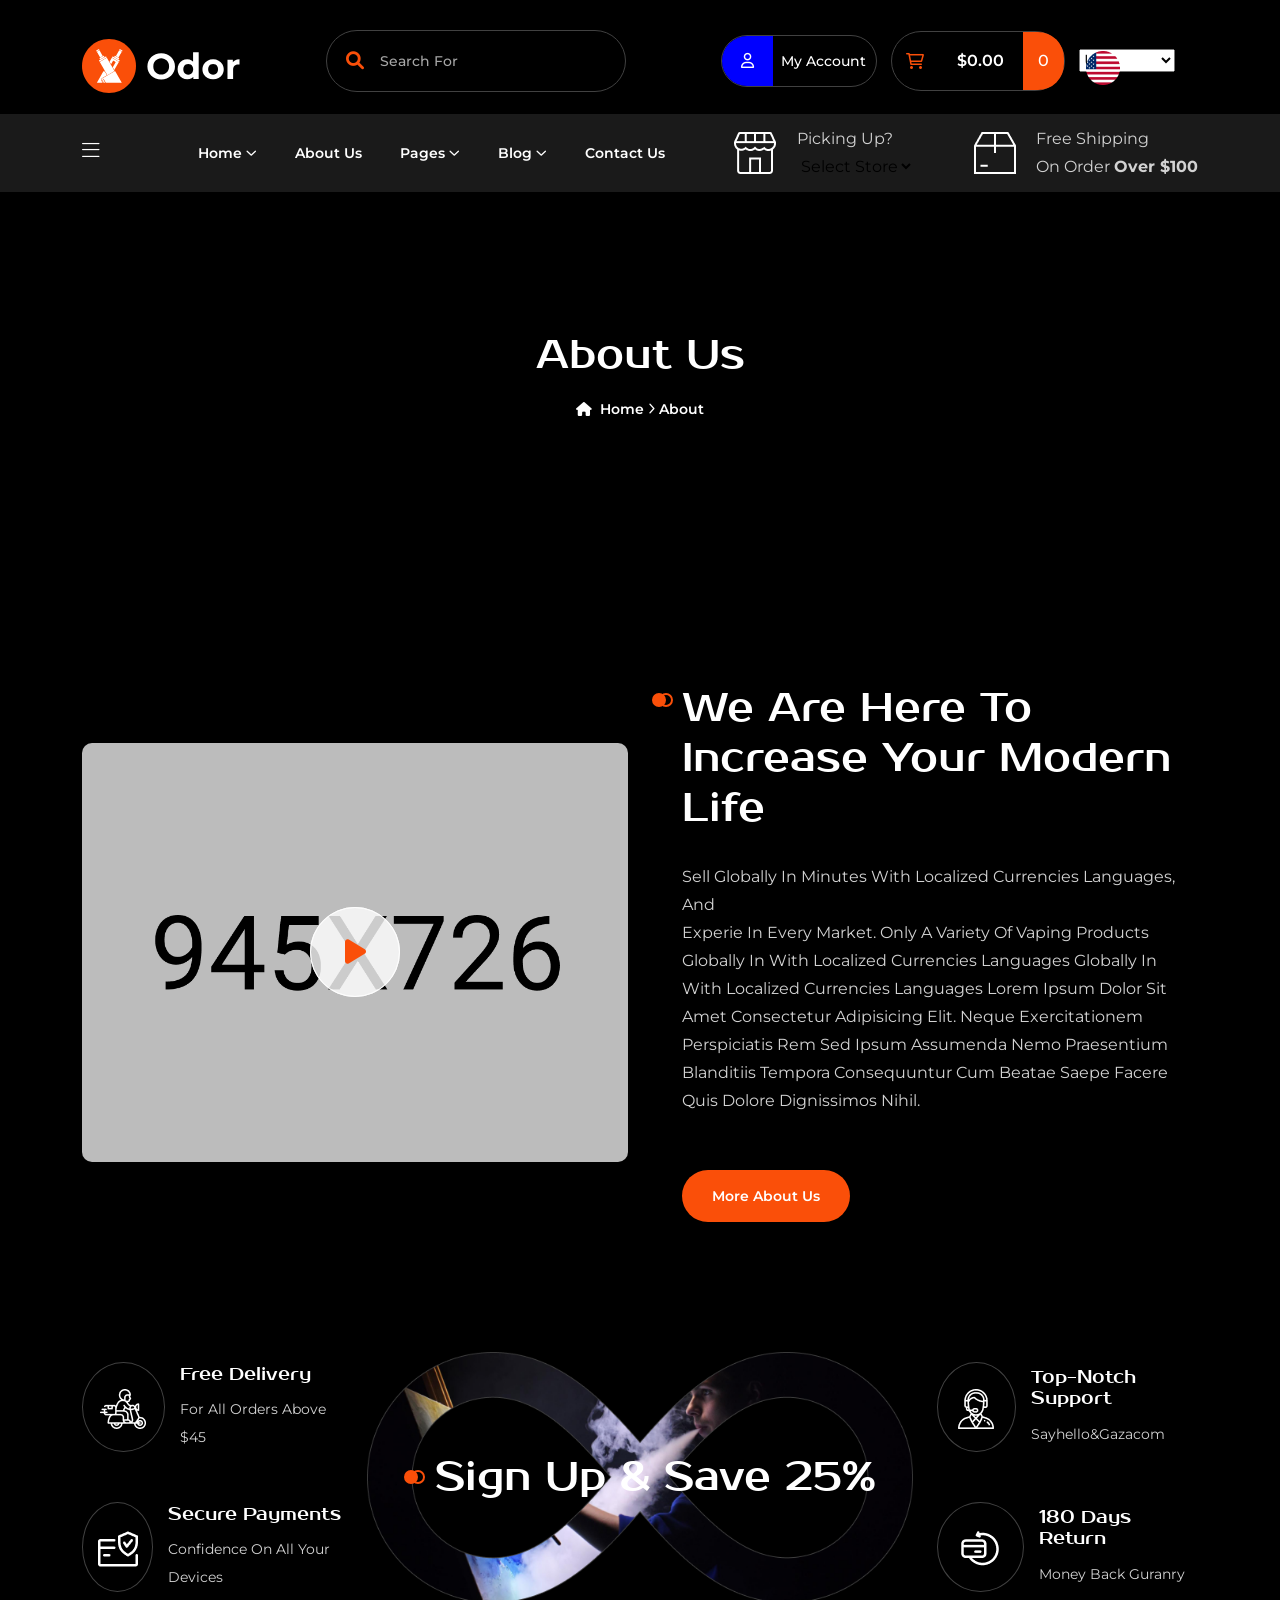
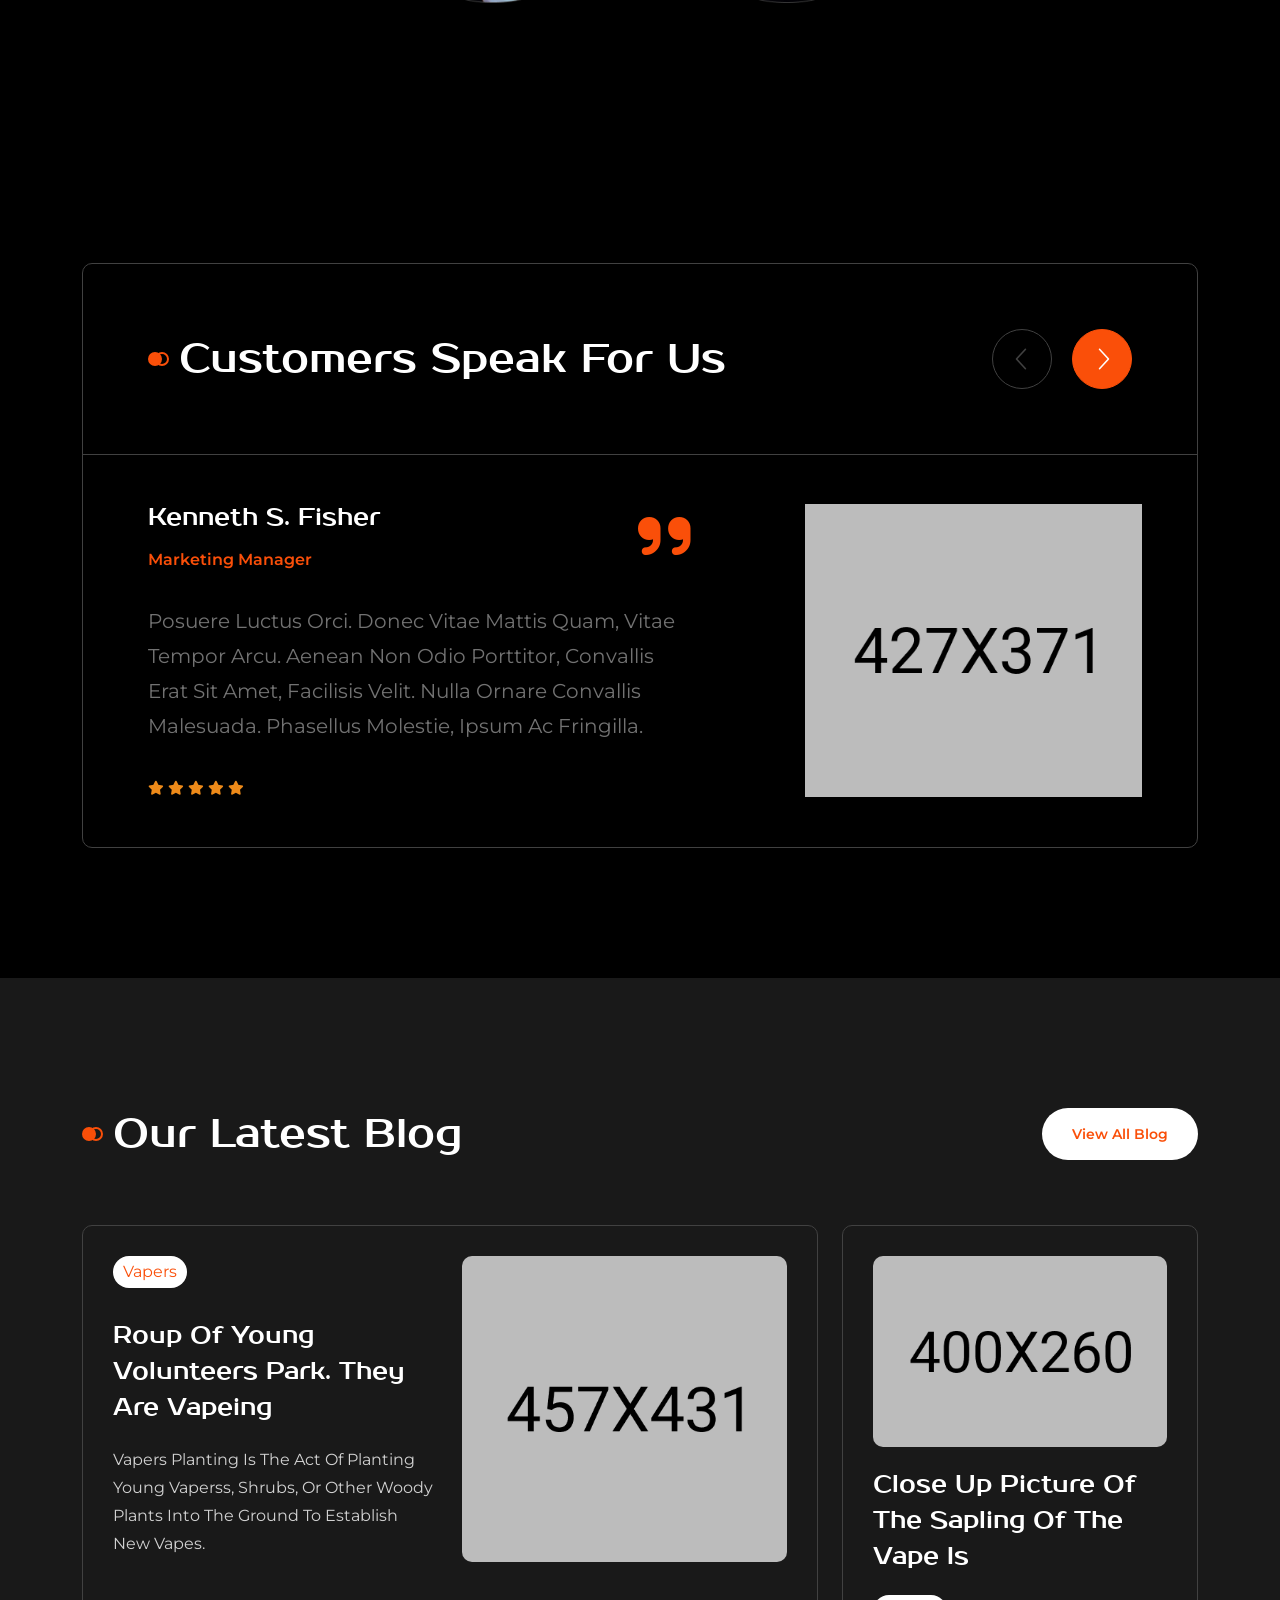
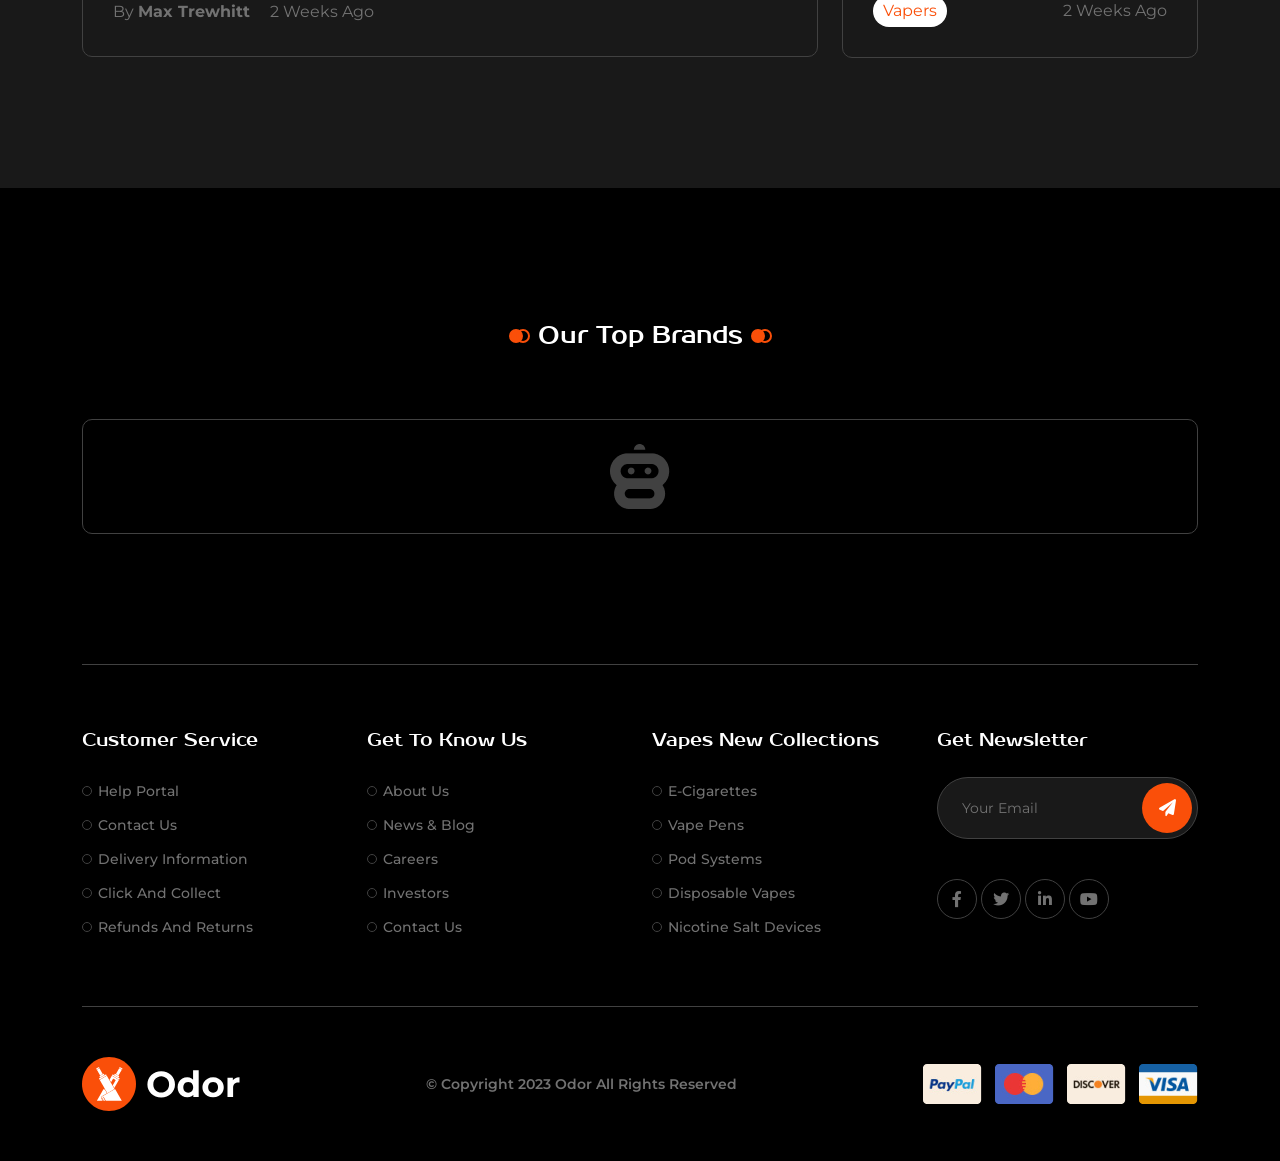
<file: about.html>
<!DOCTYPE html>
<html lang="en">

<head>
    <meta charset="UTF-8">
    <meta http-equiv="X-UA-Compatible" content="IE=edge">
    <meta name="viewport" content="width=device-width, initial-scale=1.0">
    <title>Odor - Vape Store WooCommerce HTML Template</title>
    <!-- Favicon img -->
    <link rel="shortcut icon" href="assets/images/favicon.png">
    <!-- Bootstarp min css -->
    <link rel="stylesheet" href="assets/css/bootstrap.min.css">
    <!-- All min css -->
    <link rel="stylesheet" href="assets/css/all.min.css">
    <!-- Swiper bundle min css -->
    <link rel="stylesheet" href="assets/css/swiper-bundle.min.css">
    <!-- Magnigic popup css -->
    <link rel="stylesheet" href="assets/css/magnific-popup.css">
    <!-- Animate css -->
    <link rel="stylesheet" href="assets/css/animate.css">
    <!-- Nice select css -->
    <link rel="stylesheet" href="assets/css/nice-select.css">
    <!-- Style css -->
    <link rel="stylesheet" href="assets/css/style.css">
</head>

<body>

    <!-- Header area start here -->
    <div class="top__header top-header-one pt-30 pb-30">
        <div class="container">
            <div class="top__wrapper">
                <a href="index.html" class="main__logo">
                    <img src="assets/images/logo/logo.svg" alt="logo__image">
                </a>
                <div class="search__wrp">
                    <input placeholder="Search for" aria-label="Search">
                    <button><i class="fa-solid fa-search"></i></button>
                </div>
                <div class="account__wrap">
                    <div class="account d-flex align-items-center">
                        <div class="user__icon">
                            <a href="#0">
                                <i class="fa-regular fa-user"></i>
                            </a>
                        </div>
                        <a href="#0" class="acc__cont">
                            <span class="text-white">
                                My Account
                            </span>
                        </a>
                    </div>
                    <div class="cart d-flex align-items-center">
                        <span class="cart__icon">
                            <i class="fa-regular fa-cart-shopping"></i>
                        </span>
                        <a href="#0" class="c__one">
                            <span class="text-white">
                                $0.00
                            </span>
                        </a>
                        <span class="one">
                            0
                        </span>
                    </div>
                    <div class="flag__wrap">
                        <div class="flag">
                            <img src="assets/images/flag/us.png" alt="flag">
                        </div>
                        <select name="flag">
                            <option value="0">
                                Usa
                            </option>
                            <option value="1">
                                Canada
                            </option>
                            <option value="2">
                                Australia
                            </option>
                            <option value="3">
                                Germany
                            </option>
                        </select>
                    </div>
                </div>
            </div>
        </div>
    </div>
    <header class="header-section">
        <div class="container">
            <div class="header-wrapper pl-65">
                <div class="header-bar d-lg-none">
                    <span></span>
                    <span></span>
                    <span></span>
                </div>
                <ul class="main-menu">
                    <li class="d-none d-lg-block"><button id="openButton" class="side-bar-btn"><i
                                class="fa-sharp text-white fa-light mr-60 fa-bars"></i></button>
                    </li>
                    <li>
                        <a href="#0">Home <i class="fa-regular fa-angle-down"></i></a>
                        <ul class="sub-menu">
                            <li class="subtwohober">
                                <a href="index.html">
                                    Home One
                                </a>
                            </li>
                            <li class="subtwohober">
                                <a href="index-light.html">
                                    Home One Light
                                </a>
                            </li>
                            <li class="subtwohober">
                                <a href="index-2.html">
                                    Home Two
                                </a>
                            </li>
                            <li class="subtwohober">
                                <a href="index-2-light.html">
                                    Home Two Light
                                </a>
                            </li>
                        </ul>
                    </li>
                    <li>
                        <a href="about.html">About Us</a>
                    </li>
                    <li>
                        <a href="#0">Pages <i class="fa-regular fa-angle-down"></i></a>
                        <ul class="sub-menu">
                            <li class="subtwohober">
                                <a href="shop.html">
                                    Shop Leftbar
                                </a>
                            </li>
                            <li class="subtwohober">
                                <a href="shop-2.html">
                                    Shop Rightbar
                                </a>
                            </li>
                            <li class="subtwohober">
                                <a href="shop-single.html">
                                    Shop Single
                                </a>
                            </li>
                            <li class="subtwohober">
                                <a href="cart.html">
                                    Cart Page
                                </a>
                            </li>
                            <li class="subtwohober">
                                <a href="checkout.html">
                                    Checkout Page
                                </a>
                            </li>
                            <li class="subtwohober">
                                <a href="register.html">
                                    Register
                                </a>
                            </li>
                            <li class="subtwohober">
                                <a href="login.html">
                                    Login
                                </a>
                            </li>
                            <li class="subtwohober">
                                <a href="error.html">
                                    404 Error
                                </a>
                            </li>
                        </ul>
                    </li>
                    <li>
                        <a href="#0">Blog <i class="fa-regular fa-angle-down"></i></a>
                        <ul class="sub-menu">
                            <li class="subtwohober">
                                <a href="blog.html">
                                    Blog Stander
                                </a>
                            </li>
                            <li class="subtwohober">
                                <a href="blog-grid.html">
                                    Blog Grid
                                </a>
                            </li>
                            <li class="subtwohober">
                                <a href="blog-list.html">
                                    Blog List
                                </a>
                            </li>
                            <li class="subtwohober">
                                <a href="blog-single.html">
                                    Blog Single
                                </a>
                            </li>
                        </ul>
                    </li>
                    <li>
                        <a href="contact.html">Contact Us</a>
                    </li>
                </ul>
                <div class="shipping__item d-none d-sm-flex align-items-center">
                    <div class="menu__right d-flex align-items-center">
                        <div class="thumb">
                            <img src="assets/images/flag/picking.png" alt="image">
                        </div>
                        <div class="content">
                            <p>
                                Picking up?
                            </p>
                            <div class="items">
                                <select class="form__select p-0">
                                    <option value="1">
                                        Select Store
                                    </option>
                                    <option value="2">
                                        Store One
                                    </option>
                                    <option value="3">
                                        Store Two
                                    </option>
                                    <option value="3">
                                        Store Three
                                    </option>
                                </select>
                            </div>
                        </div>
                    </div>
                    <div class="menu__right d-flex align-items-center">
                        <div class="thumb">
                            <img src="assets/images/flag/shipping.png" alt="image">
                        </div>
                        <div class="content">
                            <p>
                                Free Shipping <br> on order <strong>over $100</strong>
                            </p>
                        </div>
                    </div>
                </div>
            </div>
        </div>
    </header>
    <!-- Header area end here -->

    <!-- Sidebar area start here -->
    <div id="targetElement" class="side_bar slideInRight side_bar_hidden">
        <div class="side_bar_overlay"></div>
        <div class="logo mb-30">
            <img src="assets/images/logo/logo.svg" alt="logo">
        </div>
        <p class="text-justify">The foundation of any road is the subgrade, which provides a stable base for the road
            layers above. Proper compaction of
            the subgrade is crucial to prevent settling and ensure long-term road stability.</p>
        <ul class="info py-4 mt-65 bor-top bor-bottom">
            <li><i class="fa-solid primary-color fa-location-dot"></i> <a href="#0">example@example.com</a>
            </li>
            <li class="py-4"><i class="fa-solid primary-color fa-phone-volume"></i> <a href="tel:+912659302003">+91 2659
                    302 003</a>
            </li>
            <li><i class="fa-solid primary-color fa-paper-plane"></i> <a href="#0">info.company@gmail.com</a></li>
        </ul>
        <div class="social-icon mt-65">
            <a href="#0"><i class="fa-brands fa-facebook-f"></i></a>
            <a href="#0"><i class="fa-brands fa-twitter"></i></a>
            <a href="#0"><i class="fa-brands fa-linkedin-in"></i></a>
            <a href="#0"><i class="fa-brands fa-instagram"></i></a>
        </div>
        <button id="closeButton" class="text-white"><i class="fa-solid fa-xmark"></i></button>
    </div>
    <!-- Sidebar area end here -->

    <!-- Preloader area start -->
    <div class="loading">
        <span class="text-capitalize">L</span>
        <span>o</span>
        <span>a</span>
        <span>d</span>
        <span>i</span>
        <span>n</span>
        <span>g</span>
    </div>

    <div id="preloader">
    </div>
    <!-- Preloader area end -->

    <!-- Mouse cursor area start here -->
    <div class="mouse-cursor cursor-outer"></div>
    <div class="mouse-cursor cursor-inner"></div>
    <!-- Mouse cursor area end here -->


    <main>
        <!-- Page banner area start here -->
        <section class="page-banner bg-image pt-130 pb-130" data-background="assets/images/banner/inner-banner.jpg">
            <div class="container">
                <h2 class="wow fadeInUp mb-15" data-wow-duration="1.1s" data-wow-delay=".1s">About Us</h2>
                <div class="breadcrumb-list wow fadeInUp" data-wow-duration="1.3s" data-wow-delay=".3s">
                    <a href="index.html" class="primary-hover"><i class="fa-solid fa-house me-1"></i> Home <i
                            class="fa-regular text-white fa-angle-right"></i></a>
                    <span>About</span>
                </div>
            </div>
        </section>
        <!-- Page banner area end here -->

        <!-- About area start here -->
        <section class="discount-area about-area pt-130">
            <div class="container">
                <div class="row align-items-center">
                    <div class="col-lg-6">
                        <div class="image position-relative">
                            <img class="radius-10" src="assets/images/about/about-image.jpg" alt="image">
                            <div class="video__btn-wrp">
                                <div class="video-btn video-pulse">
                                    <a class="video-popup secondary-bg"
                                        href="https://www.youtube.com/watch?v=Cn4G2lZ_g2I"><i
                                            class="fa-solid fa-play"></i></a>
                                </div>
                            </div>
                        </div>
                    </div>
                    <div class="col-lg-6">
                        <div class="discount__item pl-30">
                            <div class="section-header">
                                <div class="section-title-icon">
                                    <span class="title-icon mr-10"></span>
                                    <h2>We Are Here To Increase Your Modern Life</h2>
                                </div>
                                <p class="mt-30 mb-55">Sell globally in minutes with localized currencies languages, and
                                    <br>
                                    experie in every
                                    market. only a variety of vaping
                                    products globally in with localized currencies languages globally in
                                    with localized currencies languages Lorem ipsum dolor sit amet consectetur
                                    adipisicing elit. Neque exercitationem perspiciatis rem sed ipsum assumenda nemo
                                    praesentium blanditiis tempora consequuntur cum beatae saepe facere quis dolore
                                    dignissimos nihil.
                                </p>
                                <a class="btn-one" href="contact.html"><span>More About us</span></a>
                            </div>
                        </div>
                    </div>
                </div>
            </div>
        </section>
        <!-- About area end here -->

        <!-- Service area start here -->
        <section class="service-area pt-130 pb-130 bg-image" data-background="assets/images/bg/about-bg.jpg">
            <div class="container">
                <div class="row g-4 align-items-center justify-content-center justify-content-lg-start">
                    <div class="col-xl-3 col-lg-4 col-md-6">
                        <div class="service__item mb-50">
                            <div class="service__icon">
                                <img src="assets/images/icon/feature-icon1.png" alt="icon">
                            </div>
                            <div class="service__content">
                                <h4>Free delivery</h4>
                                <p>For all orders above $45</p>
                            </div>
                        </div>
                        <div class="service__item">
                            <div class="service__icon">
                                <img src="assets/images/icon/feature-icon2.png" alt="icon">
                            </div>
                            <div class="service__content">
                                <h4>Secure payments</h4>
                                <p>Confidence on all your devices</p>
                            </div>
                        </div>
                    </div>
                    <div class="col-xl-6 col-lg-4 d-none d-lg-block">
                        <div class="service__image image">
                            <img src="assets/images/service/service-image.png" alt="image">
                            <div class="section-header service-header d-flex align-items-center">
                                <span class="title-icon mr-10"></span>
                                <h2>sign up & save 25%</h2>
                            </div>
                        </div>
                    </div>
                    <div class="col-xl-3 col-lg-4 col-md-6">
                        <div class="service__item mb-50">
                            <div class="service__icon">
                                <img src="assets/images/icon/feature-icon3.png" alt="icon">
                            </div>
                            <div class="service__content">
                                <h4>Top-notch support</h4>
                                <p>sayhello&gazacom</p>
                            </div>
                        </div>
                        <div class="service__item">
                            <div class="service__icon">
                                <img src="assets/images/icon/feature-icon4.png" alt="icon">
                            </div>
                            <div class="service__content">
                                <h4>180 Days Return</h4>
                                <p>money back guranry</p>
                            </div>
                        </div>
                    </div>
                </div>
            </div>
        </section>
        <!-- Service area end here -->

        <!-- Testimonial area start here -->
        <section class="testimonial pt-130 pb-130">
            <div class="container">
                <div class="testimonial__wrp bor radius-10">
                    <div class="testimonial__head-wrp bor-bottom pb-65 pt-65 pl-65 pr-65">
                        <div class="section-header d-flex align-items-center">
                            <span class="title-icon mr-10"></span>
                            <h2>customers speak for us</h2>
                        </div>
                        <div class="arry-btn my-4 my-lg-0">
                            <button class="arry-prev testimonial__arry-prev"><i
                                    class="fa-light fa-chevron-left"></i></button>
                            <button class="ms-3 active arry-next testimonial__arry-next"><i
                                    class="fa-light fa-chevron-right"></i></button>
                        </div>
                    </div>
                    <div class="pt-45 pb-45 pr-55">
                        <div class="row g-4 align-items-center justify-content-between">
                            <div class="col-lg-7">
                                <div class="swiper testimonial__slider">
                                    <div class="swiper-wrapper">
                                        <div class="swiper-slide">
                                            <div class="testimonial__item pl-65">
                                                <div class="testi-header mb-30">
                                                    <div class="testi-content">
                                                        <h3>Kenneth S. Fisher</h3>
                                                        <span>marketing manager</span>
                                                    </div>
                                                    <i class="fa-solid fa-quote-right"></i>
                                                </div>
                                                <p>posuere luctus orci. Donec vitae mattis quam, vitae tempor arcu.
                                                    Aenean non odio porttitor, convallis erat sit amet, facilisis velit.
                                                    Nulla ornare convallis malesuada. Phasellus molestie, ipsum ac
                                                    fringilla.</p>
                                                <div class="star mt-30">
                                                    <i class="fa-solid fa-star"></i>
                                                    <i class="fa-solid fa-star"></i>
                                                    <i class="fa-solid fa-star"></i>
                                                    <i class="fa-solid fa-star"></i>
                                                    <i class="fa-solid fa-star"></i>
                                                </div>
                                            </div>
                                        </div>
                                        <div class="swiper-slide">
                                            <div class="testimonial__item pl-65">
                                                <div class="testi-header mb-30">
                                                    <div class="testi-content">
                                                        <h3>Francis A. Cote</h3>
                                                        <span>Garden Maker</span>
                                                    </div>
                                                    <i class="fa-solid fa-quote-right"></i>
                                                </div>
                                                <p>posuere luctus orci. Donec vitae mattis quam, vitae tempor arcu.
                                                    Aenean non odio porttitor, convallis erat sit amet, facilisis velit.
                                                    Nulla ornare convallis malesuada. Phasellus molestie, ipsum ac
                                                    fringilla.</p>
                                                <div class="star mt-30">
                                                    <i class="fa-solid fa-star"></i>
                                                    <i class="fa-solid fa-star"></i>
                                                    <i class="fa-solid fa-star"></i>
                                                    <i class="fa-solid fa-star"></i>
                                                    <i class="fa-solid fa-star"></i>
                                                </div>
                                            </div>
                                        </div>
                                    </div>
                                </div>
                            </div>
                            <div class="col-lg-4">
                                <div class="testimonial__image">
                                    <div class="swiper testimonial__slider">
                                        <div class="swiper-wrapper">
                                            <div class="swiper-slide">
                                                <img src="assets/images/testimonial/testimonial1.png" alt="image">
                                            </div>
                                            <div class="swiper-slide">
                                                <img src="assets/images/testimonial/testimonial2.png" alt="image">
                                            </div>
                                        </div>
                                    </div>
                                </div>
                            </div>
                        </div>
                    </div>
                </div>
            </div>
        </section>
        <!-- Testimonial area end here -->

        <!-- Blog area start here -->
        <section class="blog pt-130 pb-130 sub-bg">
            <div class="container">
                <div class="blog__head-wrp mb-65">
                    <div class="section-header d-flex align-items-center">
                        <span class="title-icon mr-10"></span>
                        <h2>our latest blog</h2>
                    </div>
                    <a href="blog.html" class="btn-two primary-hover mt-4 mt-md-0"><span>view all blog</span></a>
                </div>
                <div class="row g-4">
                    <div class="col-xl-8">
                        <div class="blog__item-left">
                            <div class="swiper blog__slider">
                                <div class="swiper-wrapper">
                                    <div class="swiper-slide">
                                        <div class="row g-4">
                                            <div class="col-md-6">
                                                <div class="blog__item-left-content">
                                                    <span class="blog__tag">vapers</span>
                                                    <h3><a href="blog-single.html">roup of young volunteers
                                                            park. they are vapeing</a></h3>
                                                    <p>vapers planting is the act of planting young vaperss, shrubs, or
                                                        other woody
                                                        plants into the
                                                        ground to establish new
                                                        vapes.</p>
                                                    <span class="blog__item-left-content-info">By <strong
                                                            class="me-3">Max
                                                            Trewhitt</strong> 2
                                                        weeks ago</span>
                                                </div>
                                            </div>
                                            <div class="col-md-6">
                                                <div class="image">
                                                    <img class="radius-10" src="assets/images/blog/blog-image1.png"
                                                        alt="image">
                                                </div>
                                            </div>
                                        </div>
                                    </div>
                                    <div class="swiper-slide">
                                        <div class="row g-4">
                                            <div class="col-md-6">
                                                <div class="blog__item-left-content">
                                                    <span class="blog__tag">vapers</span>
                                                    <h3><a href="blog-single.html">roup of young volunteers
                                                            park. they are vapeing</a></h3>
                                                    <p>vapers planting is the act of planting young vaperss, shrubs, or
                                                        other woody
                                                        plants into the
                                                        ground to establish new
                                                        vapes.</p>
                                                    <span class="blog__item-left-content-info">By <strong>Max
                                                            Trewhitt</strong> 2
                                                        weeks ago</span>
                                                </div>
                                            </div>
                                            <div class="col-md-6">
                                                <div class="image">
                                                    <img class="radius-10" src="assets/images/blog/blog-image2.png"
                                                        alt="image">
                                                </div>
                                            </div>
                                        </div>
                                    </div>
                                    <div class="swiper-slide">
                                        <div class="row g-4">
                                            <div class="col-md-6">
                                                <div class="blog__item-left-content">
                                                    <span class="blog__tag">vapers</span>
                                                    <h3><a href="blog-single.html">roup of young volunteers
                                                            park. they are vapeing</a></h3>
                                                    <p>vapers planting is the act of planting young vaperss, shrubs, or
                                                        other woody
                                                        plants into the
                                                        ground to establish new
                                                        vapes.</p>
                                                    <span class="blog__item-left-content-info">By <strong>Max
                                                            Trewhitt</strong> 2
                                                        weeks ago</span>
                                                </div>
                                            </div>
                                            <div class="col-md-6">
                                                <div class="image">
                                                    <img class="radius-10" src="assets/images/blog/blog-image3.png"
                                                        alt="image">
                                                </div>
                                            </div>
                                        </div>
                                    </div>
                                </div>
                            </div>
                            <div class="blog__item-left-dot-wrp">
                                <div class="dot blog__dot"></div>
                            </div>
                        </div>
                    </div>
                    <div class="col-xl-4 d-block d-md-none d-xl-block">
                        <div class="blog__item-right">
                            <a href="blog-single.html" class="image d-block">
                                <img class="radius-10" src="assets/images/blog/blog-image-sm.png" alt="image">
                            </a>
                            <h3><a href="blog-single.html">Close up picture of the sapling of the vape is</a>
                            </h3>
                            <div class="d-flex align-items-center justify-content-between">
                                <span class="blog__tag">vapers</span>
                                <span>2 weeks ago</span>
                            </div>
                        </div>
                    </div>
                </div>
            </div>
        </section>
        <!-- Blog area end here -->

        <!-- Brand area start here -->
        <section class="brand-area pt-130 pb-130">
            <div class="container">
                <div class="sub-title text-center mb-65">
                    <h3><span class="title-icon"></span> our top brands <span class="title-icon"></span>
                    </h3>
                </div>
                <div class="swiper brand__slider">
                    <div class="swiper-wrapper">
                        <div class="swiper-slide">
                            <div class="brand__item bor radius-10 text-center p-4">
                                <img src="assets/images/brand/brand1.png" alt="icon">
                            </div>
                        </div>
                        <div class="swiper-slide">
                            <div class="brand__item bor radius-10 text-center p-4">
                                <img src="assets/images/brand/brand2.png" alt="icon">
                            </div>
                        </div>
                        <div class="swiper-slide">
                            <div class="brand__item bor radius-10 text-center p-4">
                                <img src="assets/images/brand/brand3.png" alt="icon">
                            </div>
                        </div>
                        <div class="swiper-slide">
                            <div class="brand__item bor radius-10 text-center p-4">
                                <img src="assets/images/brand/brand4.png" alt="icon">
                            </div>
                        </div>
                        <div class="swiper-slide">
                            <div class="brand__item bor radius-10 text-center p-4">
                                <img src="assets/images/brand/brand5.png" alt="icon">
                            </div>
                        </div>
                        <div class="swiper-slide">
                            <div class="brand__item bor radius-10 text-center p-4">
                                <img src="assets/images/brand/brand6.png" alt="icon">
                            </div>
                        </div>
                    </div>
                </div>
            </div>
        </section>
        <!-- Brand area end here -->
    </main>

    <!-- Footer area start here -->
    <footer class="footer-area bg-image" data-background="assets/images/footer/footer-bg.jpg">
        <div class="container">
            <div class="footer__wrp pt-65 pb-65 bor-top bor-bottom">
                <div class="row g-4">
                    <div class="col-xl-3 col-lg-6 col-md-6 wow fadeInUp" data-wow-duration="1.1s" data-wow-delay=".1s">
                        <div class="footer__item">
                            <h4 class="footer-title">Customer Service</h4>
                            <ul>
                                <li><a href="contact.html"><span></span>Help Portal</a></li>
                                <li><a href="contact.html"><span></span>Contact Us</a></li>
                                <li><a href="error.html"><span></span>Delivery Information</a></li>
                                <li><a href="error.html"><span></span>Click and Collect</a></li>
                                <li><a href="error.html"><span></span>Refunds and Returns</a></li>
                            </ul>
                        </div>
                    </div>
                    <div class="col-xl-3 col-lg-6 col-md-6 wow fadeInUp" data-wow-duration="1.2s" data-wow-delay=".2s">
                        <div class="footer__item">
                            <h4 class="footer-title">Get to Know Us</h4>
                            <ul>
                                <li><a href="about.html"><span></span>About Us</a></li>
                                <li><a href="blog-grid.html"><span></span>News & Blog</a></li>
                                <li><a href="error.html"><span></span>Careers</a></li>
                                <li><a href="error.html"><span></span>Investors</a></li>
                                <li><a href="contact.html"><span></span>Contact Us</a></li>
                            </ul>
                        </div>
                    </div>
                    <div class="col-xl-3 col-lg-6 col-md-6 wow fadeInUp" data-wow-duration="1.3s" data-wow-delay=".3s">
                        <div class="footer__item">
                            <h4 class="footer-title">vapes new collections</h4>
                            <ul>
                                <li><a href="shop.html"><span></span>E-Cigarettes</a></li>
                                <li><a href="shop.html"><span></span>Vape Pens</a></li>
                                <li><a href="shop.html"><span></span>Pod Systems</a></li>
                                <li><a href="shop.html"><span></span>Disposable Vapes</a></li>
                                <li><a href="shop.html"><span></span>Nicotine Salt Devices</a></li>
                            </ul>
                        </div>
                    </div>
                    <div class="col-xl-3 col-lg-6 col-md-6 wow fadeInUp" data-wow-duration="1.4s" data-wow-delay=".4s">
                        <div class="footer__item newsletter">
                            <h4 class="footer-title">get newsletter</h4>
                            <div class="subscribe">
                                <input type="email" placeholder="Your Email">
                                <button><i class="fa-solid fa-paper-plane"></i></button>
                            </div>
                            <div class="social-icon mt-40">
                                <a href="#0"><i class="fa-brands fa-facebook-f"></i></a>
                                <a href="#0"><i class="fa-brands fa-twitter"></i></a>
                                <a href="#0"><i class="fa-brands fa-linkedin-in"></i></a>
                                <a href="#0"><i class="fa-brands fa-youtube"></i></a>
                            </div>
                        </div>
                    </div>
                </div>
            </div>
            <div class="footer__copy-text pt-50 pb-50">
                <a href="index.html" class="logo d-block">
                    <img src="assets/images/logo/logo.svg" alt="logo">
                </a>
                <p>&copy; Copyright 2023 <a href="#0" class="primary-hover">odor</a> All Rights Reserved</p>
                <a href="#0" class="payment d-block image">
                    <img src="assets/images/icon/payment.png" alt="icon">
                </a>
            </div>
        </div>
    </footer>
    <!-- Footer area end here -->

    <!-- Back to top area start here -->
    <div class="scroll-up">
        <svg class="scroll-circle svg-content" width="100%" height="100%" viewBox="-1 -1 102 102">
            <path d="M50,1 a49,49 0 0,1 0,98 a49,49 0 0,1 0,-98" />
        </svg>
    </div>
    <!-- Back to top area end here -->

    <!-- Jquery 3. 7. 1 Min Js -->
    <script src="assets/js/jquery-3.7.1.min.js"></script>
    <!-- Bootstrap min Js -->
    <script src="assets/js/bootstrap.min.js"></script>
    <!-- Swiper bundle min Js -->
    <script src="assets/js/swiper-bundle.min.js"></script>
    <!-- Counterup min Js -->
    <script src="assets/js/jquery.counterup.min.js"></script>
    <!-- Wow min Js -->
    <script src="assets/js/wow.min.js"></script>
    <!-- Magnific popup min Js -->
    <script src="assets/js/magnific-popup.min.js"></script>
    <!-- Nice select min Js -->
    <script src="assets/js/nice-select.min.js"></script>
    <!-- Pace min Js -->
    <script src="assets/js/pace.min.js"></script>
    <!-- Isotope pkgd min Js -->
    <script src="assets/js/isotope.pkgd.min.js"></script>
    <!-- Waypoints Js -->
    <script src="assets/js/jquery.waypoints.js"></script>
    <!-- Script Js -->
    <script src="assets/js/script.js"></script>
</body>

</html>
</file>
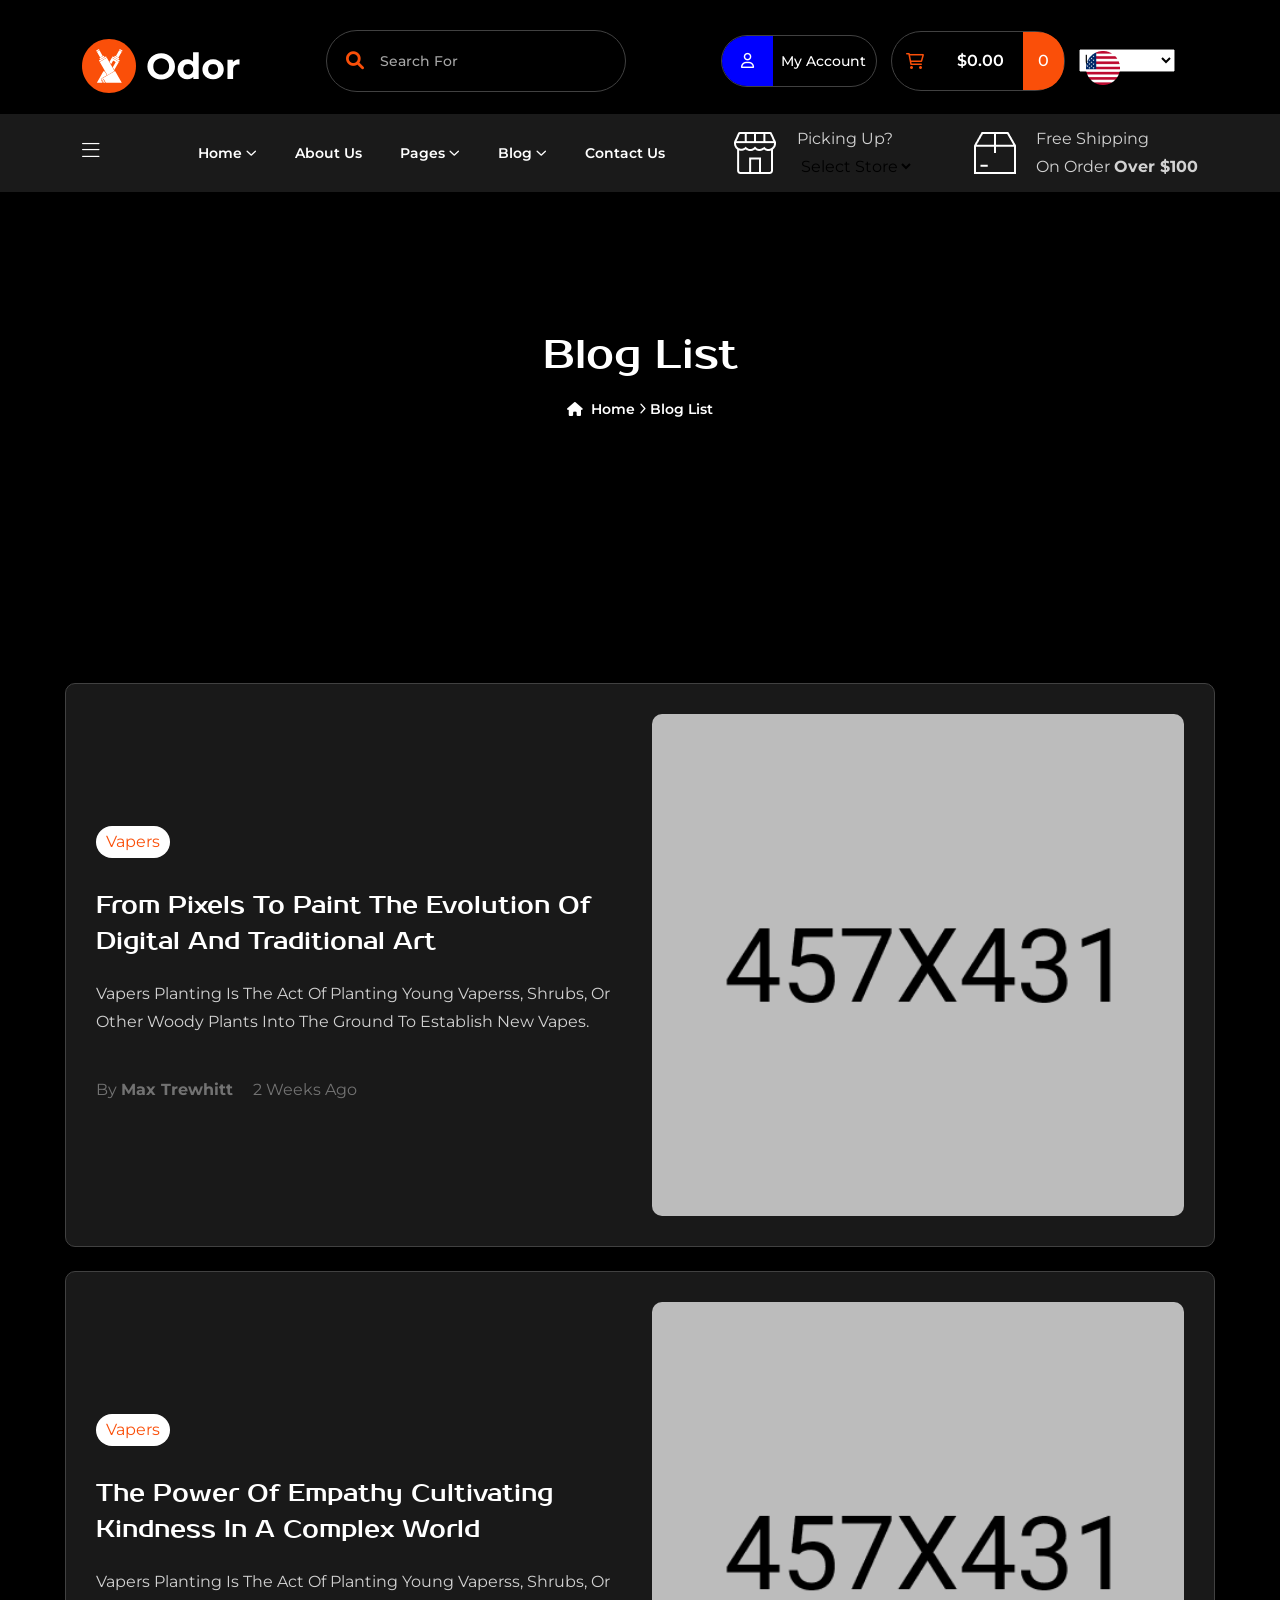
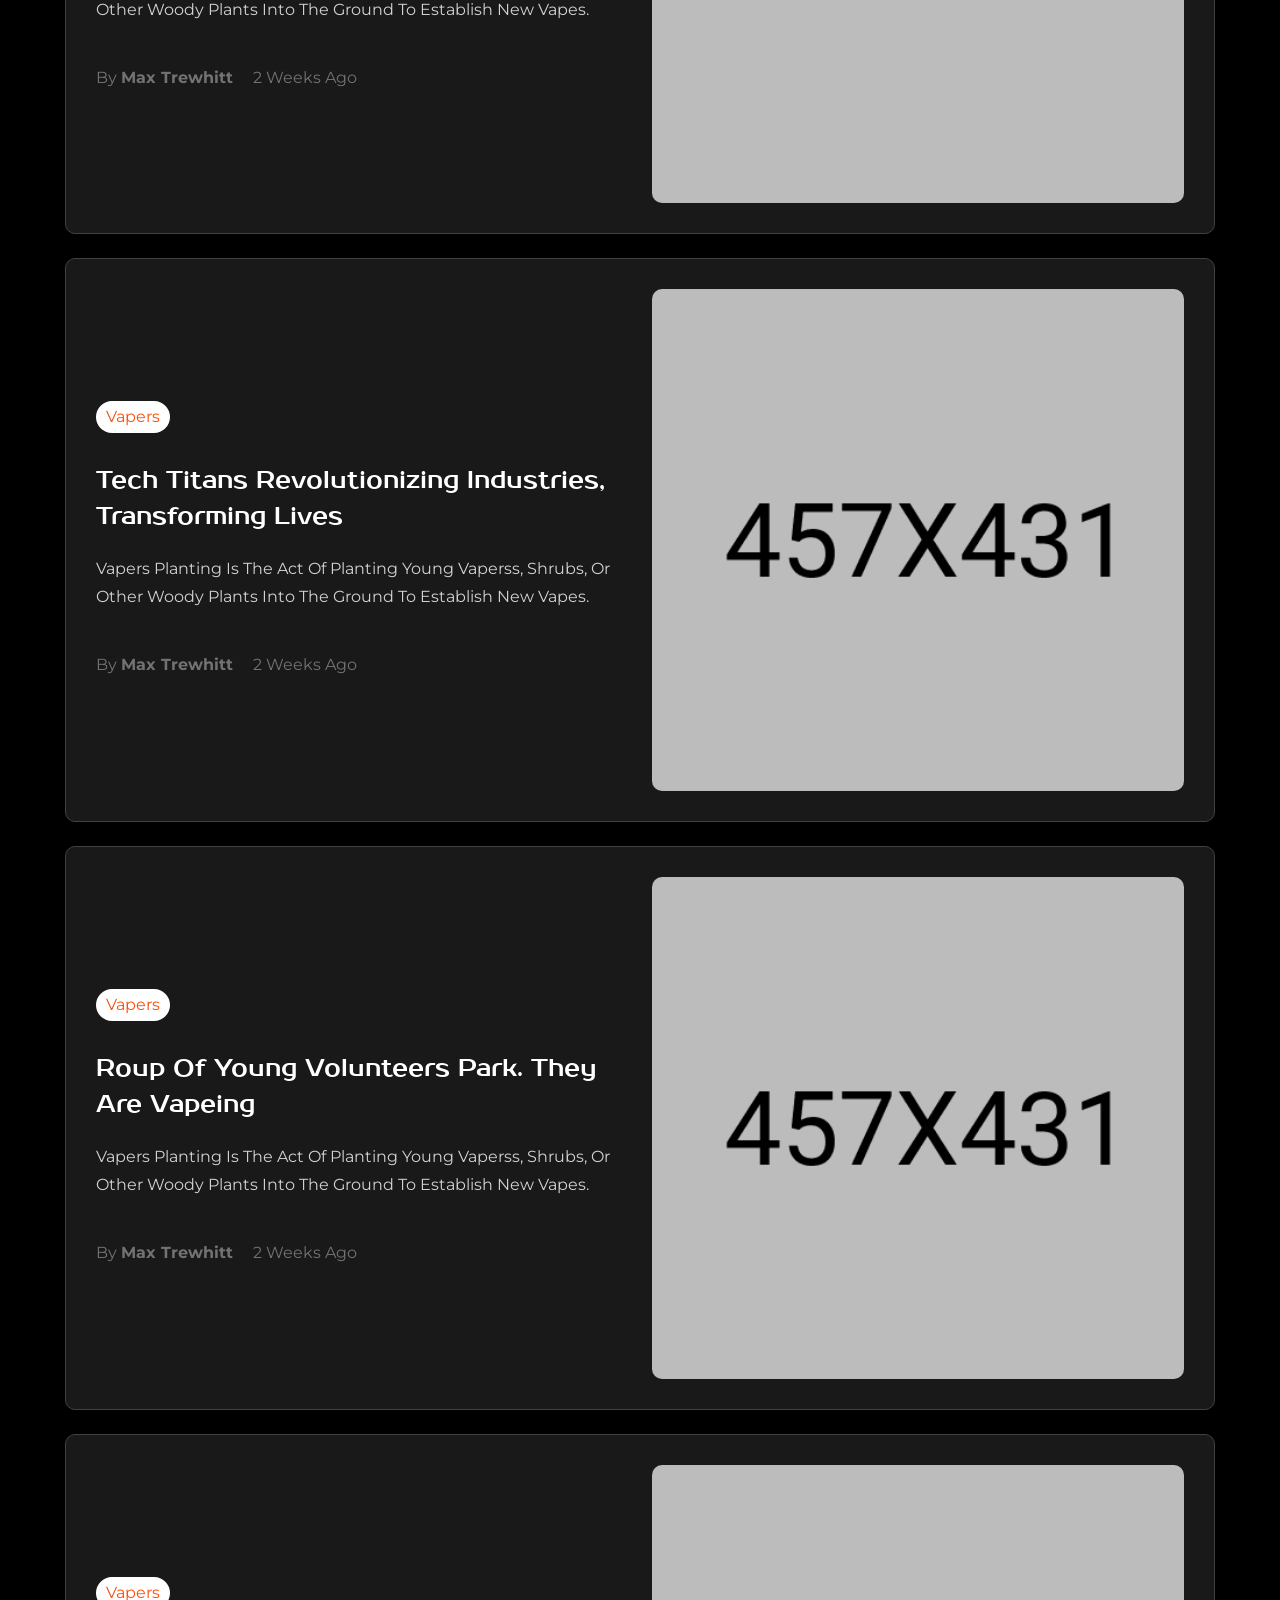
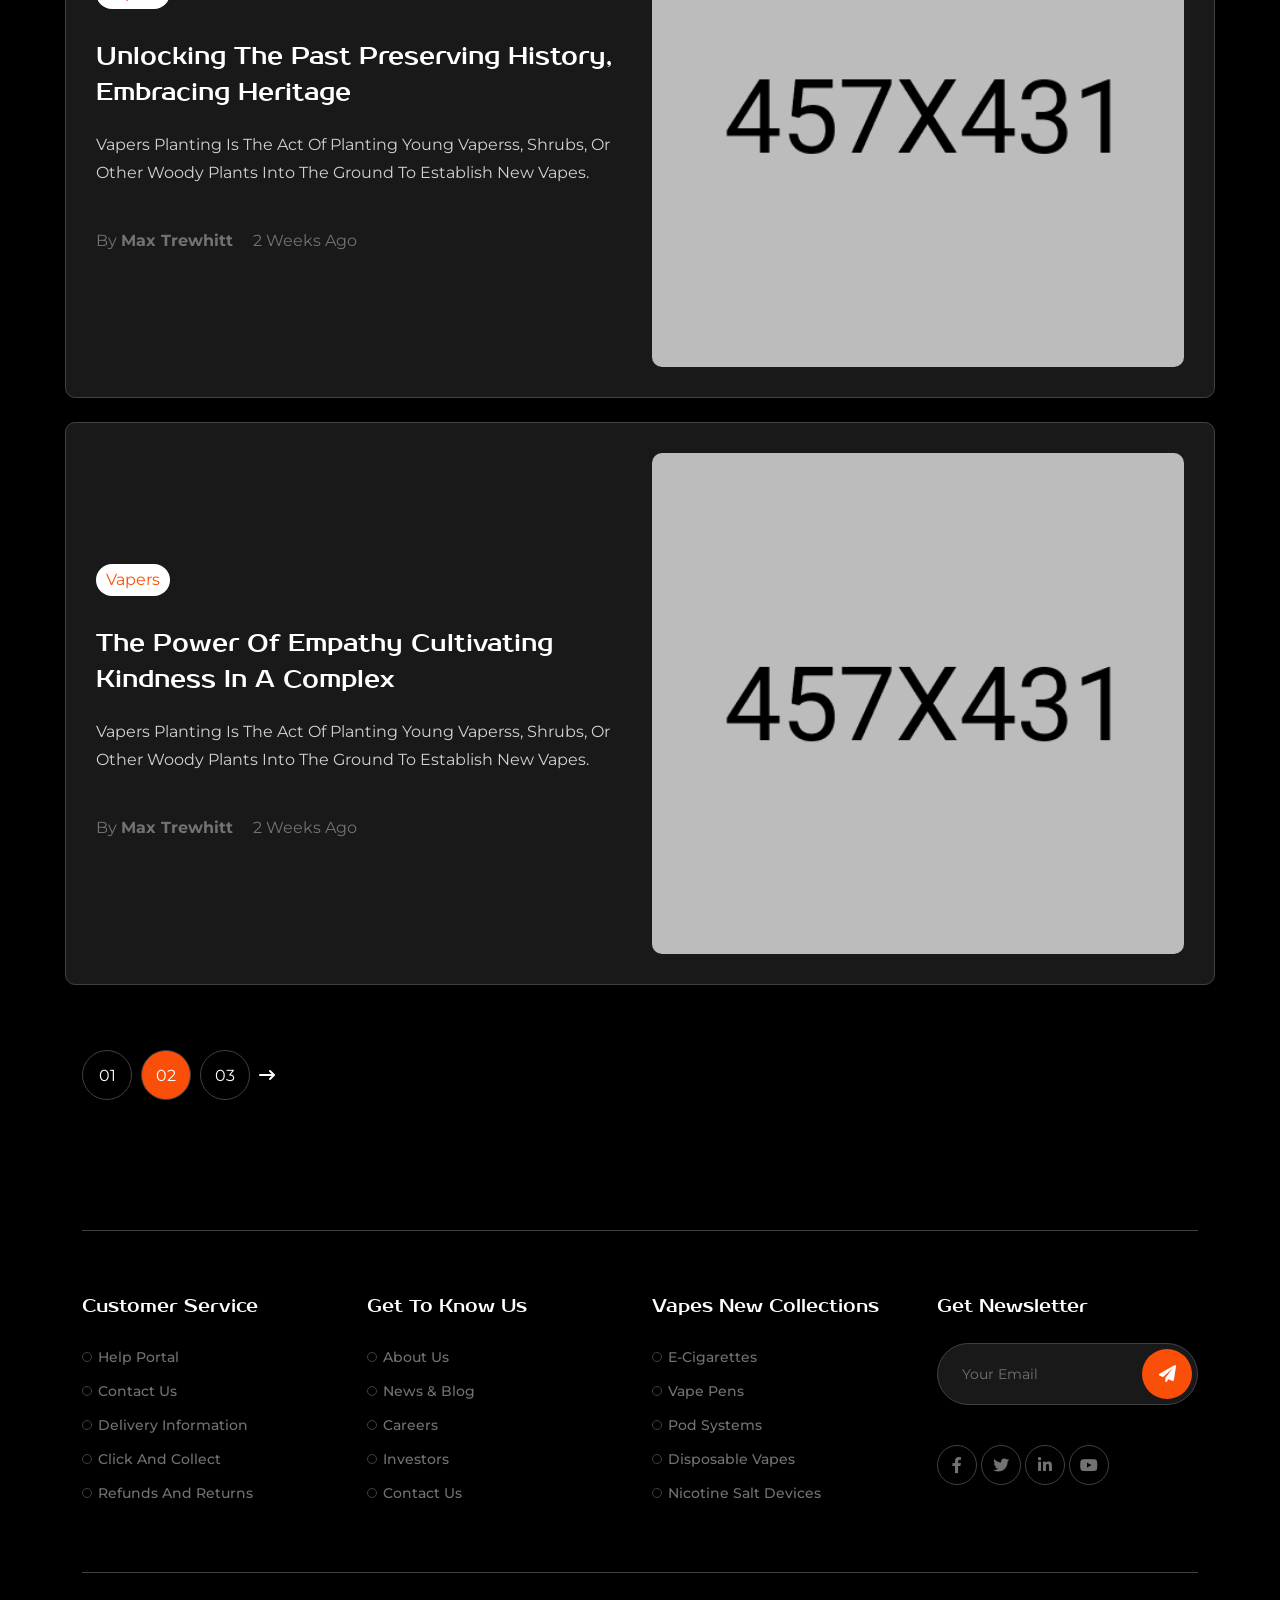
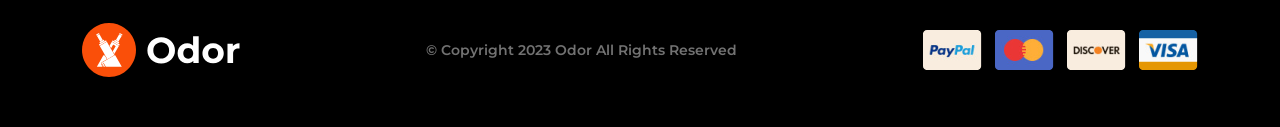
<file: blog-list.html>
<!DOCTYPE html>
<html lang="en">

<head>
    <meta charset="UTF-8">
    <meta http-equiv="X-UA-Compatible" content="IE=edge">
    <meta name="viewport" content="width=device-width, initial-scale=1.0">
    <title>Odor - Vape Store WooCommerce HTML Template</title>
    <!-- Favicon img -->
    <link rel="shortcut icon" href="assets/images/favicon.png">
    <!-- Bootstarp min css -->
    <link rel="stylesheet" href="assets/css/bootstrap.min.css">
    <!-- All min css -->
    <link rel="stylesheet" href="assets/css/all.min.css">
    <!-- Swiper bundle min css -->
    <link rel="stylesheet" href="assets/css/swiper-bundle.min.css">
    <!-- Magnigic popup css -->
    <link rel="stylesheet" href="assets/css/magnific-popup.css">
    <!-- Animate css -->
    <link rel="stylesheet" href="assets/css/animate.css">
    <!-- Nice select css -->
    <link rel="stylesheet" href="assets/css/nice-select.css">
    <!-- Style css -->
    <link rel="stylesheet" href="assets/css/style.css">
</head>

<body>

    <!-- Header area start here -->
    <div class="top__header top-header-one pt-30 pb-30">
        <div class="container">
            <div class="top__wrapper">
                <a href="index.html" class="main__logo">
                    <img src="assets/images/logo/logo.svg" alt="logo__image">
                </a>
                <div class="search__wrp">
                    <input placeholder="Search for" aria-label="Search">
                    <button><i class="fa-solid fa-search"></i></button>
                </div>
                <div class="account__wrap">
                    <div class="account d-flex align-items-center">
                        <div class="user__icon">
                            <a href="#0">
                                <i class="fa-regular fa-user"></i>
                            </a>
                        </div>
                        <a href="#0" class="acc__cont">
                            <span class="text-white">
                                My Account
                            </span>
                        </a>
                    </div>
                    <div class="cart d-flex align-items-center">
                        <span class="cart__icon">
                            <i class="fa-regular fa-cart-shopping"></i>
                        </span>
                        <a href="#0" class="c__one">
                            <span class="text-white">
                                $0.00
                            </span>
                        </a>
                        <span class="one">
                            0
                        </span>
                    </div>
                    <div class="flag__wrap">
                        <div class="flag">
                            <img src="assets/images/flag/us.png" alt="flag">
                        </div>
                        <select name="flag">
                            <option value="0">
                                Usa
                            </option>
                            <option value="1">
                                Canada
                            </option>
                            <option value="2">
                                Australia
                            </option>
                            <option value="3">
                                Germany
                            </option>
                        </select>
                    </div>
                </div>
            </div>
        </div>
    </div>
    <header class="header-section">
        <div class="container">
            <div class="header-wrapper pl-65">
                <div class="header-bar d-lg-none">
                    <span></span>
                    <span></span>
                    <span></span>
                </div>
                <ul class="main-menu">
                    <li class="d-none d-lg-block"><button id="openButton" class="side-bar-btn"><i
                                class="fa-sharp text-white fa-light mr-60 fa-bars"></i></button>
                    </li>
                    <li>
                        <a href="#0">Home <i class="fa-regular fa-angle-down"></i></a>
                        <ul class="sub-menu">
                            <li class="subtwohober">
                                <a href="index.html">
                                    Home One
                                </a>
                            </li>
                            <li class="subtwohober">
                                <a href="index-light.html">
                                    Home One Light
                                </a>
                            </li>
                            <li class="subtwohober">
                                <a href="index-2.html">
                                    Home Two
                                </a>
                            </li>
                            <li class="subtwohober">
                                <a href="index-2-light.html">
                                    Home Two Light
                                </a>
                            </li>
                        </ul>
                    </li>
                    <li>
                        <a href="about.html">About Us</a>
                    </li>
                    <li>
                        <a href="#0">Pages <i class="fa-regular fa-angle-down"></i></a>
                        <ul class="sub-menu">
                            <li class="subtwohober">
                                <a href="shop.html">
                                    Shop Leftbar
                                </a>
                            </li>
                            <li class="subtwohober">
                                <a href="shop-2.html">
                                    Shop Rightbar
                                </a>
                            </li>
                            <li class="subtwohober">
                                <a href="shop-single.html">
                                    Shop Single
                                </a>
                            </li>
                            <li class="subtwohober">
                                <a href="cart.html">
                                    Cart Page
                                </a>
                            </li>
                            <li class="subtwohober">
                                <a href="checkout.html">
                                    Checkout Page
                                </a>
                            </li>
                            <li class="subtwohober">
                                <a href="register.html">
                                    Register
                                </a>
                            </li>
                            <li class="subtwohober">
                                <a href="login.html">
                                    Login
                                </a>
                            </li>
                            <li class="subtwohober">
                                <a href="error.html">
                                    404 Error
                                </a>
                            </li>
                        </ul>
                    </li>
                    <li>
                        <a href="#0">Blog <i class="fa-regular fa-angle-down"></i></a>
                        <ul class="sub-menu">
                            <li class="subtwohober">
                                <a href="blog.html">
                                    Blog Stander
                                </a>
                            </li>
                            <li class="subtwohober">
                                <a href="blog-grid.html">
                                    Blog Grid
                                </a>
                            </li>
                            <li class="subtwohober">
                                <a href="blog-list.html">
                                    Blog List
                                </a>
                            </li>
                            <li class="subtwohober">
                                <a href="blog-single.html">
                                    Blog Single
                                </a>
                            </li>
                        </ul>
                    </li>
                    <li>
                        <a href="contact.html">Contact Us</a>
                    </li>
                </ul>
                <div class="shipping__item d-none d-sm-flex align-items-center">
                    <div class="menu__right d-flex align-items-center">
                        <div class="thumb">
                            <img src="assets/images/flag/picking.png" alt="image">
                        </div>
                        <div class="content">
                            <p>
                                Picking up?
                            </p>
                            <div class="items">
                                <select class="form__select p-0">
                                    <option value="1">
                                        Select Store
                                    </option>
                                    <option value="2">
                                        Store One
                                    </option>
                                    <option value="3">
                                        Store Two
                                    </option>
                                    <option value="3">
                                        Store Three
                                    </option>
                                </select>
                            </div>
                        </div>
                    </div>
                    <div class="menu__right d-flex align-items-center">
                        <div class="thumb">
                            <img src="assets/images/flag/shipping.png" alt="image">
                        </div>
                        <div class="content">
                            <p>
                                Free Shipping <br> on order <strong>over $100</strong>
                            </p>
                        </div>
                    </div>
                </div>
            </div>
        </div>
    </header>
    <!-- Header area end here -->

    <!-- Sidebar area start here -->
    <div id="targetElement" class="side_bar slideInRight side_bar_hidden">
        <div class="side_bar_overlay"></div>
        <div class="logo mb-30">
            <img src="assets/images/logo/logo.svg" alt="logo">
        </div>
        <p class="text-justify">The foundation of any road is the subgrade, which provides a stable base for the road
            layers above. Proper compaction of
            the subgrade is crucial to prevent settling and ensure long-term road stability.</p>
        <ul class="info py-4 mt-65 bor-top bor-bottom">
            <li><i class="fa-solid primary-color fa-location-dot"></i> <a href="#0">example@example.com</a>
            </li>
            <li class="py-4"><i class="fa-solid primary-color fa-phone-volume"></i> <a href="tel:+912659302003">+91 2659
                    302 003</a>
            </li>
            <li><i class="fa-solid primary-color fa-paper-plane"></i> <a href="#0">info.company@gmail.com</a></li>
        </ul>
        <div class="social-icon mt-65">
            <a href="#0"><i class="fa-brands fa-facebook-f"></i></a>
            <a href="#0"><i class="fa-brands fa-twitter"></i></a>
            <a href="#0"><i class="fa-brands fa-linkedin-in"></i></a>
            <a href="#0"><i class="fa-brands fa-instagram"></i></a>
        </div>
        <button id="closeButton" class="text-white"><i class="fa-solid fa-xmark"></i></button>
    </div>
    <!-- Sidebar area end here -->

    <!-- Preloader area start -->
    <div class="loading">
        <span class="text-capitalize">L</span>
        <span>o</span>
        <span>a</span>
        <span>d</span>
        <span>i</span>
        <span>n</span>
        <span>g</span>
    </div>

    <div id="preloader">
    </div>
    <!-- Preloader area end -->

    <!-- Mouse cursor area start here -->
    <div class="mouse-cursor cursor-outer"></div>
    <div class="mouse-cursor cursor-inner"></div>
    <!-- Mouse cursor area end here -->


    <main>
        <!-- Page banner area start here -->
        <section class="page-banner bg-image pt-130 pb-130" data-background="assets/images/banner/inner-banner.jpg">
            <div class="container">
                <h2 class="wow fadeInUp mb-15" data-wow-duration="1.1s" data-wow-delay=".1s">Blog List</h2>
                <div class="breadcrumb-list wow fadeInUp" data-wow-duration="1.3s" data-wow-delay=".3s">
                    <a href="index.html" class="primary-hover"><i class="fa-solid fa-house me-1"></i> Home <i
                            class="fa-regular text-white fa-angle-right"></i></a>
                    <span>Blog List</span>
                </div>
            </div>
        </section>
        <!-- Page banner area end here -->

        <!-- Blog area start here -->
        <section class="blog blog-list pt-130 pb-130">
            <div class="container-fluid pl-65 pr-65">
                <div class="row g-4 justify-content-center">
                    <div class="col-xxl-6">
                        <div class="blog__item-left">
                            <div class="row g-4 align-items-center">
                                <div class="col-md-6">
                                    <div class="blog__item-left-content">
                                        <span class="blog__tag">vapers</span>
                                        <h3><a href="blog-single.html">From Pixels to Paint The Evolution of Digital and
                                                Traditional Art</a></h3>
                                        <p>vapers planting is the act of planting young vaperss, shrubs, or
                                            other woody
                                            plants into the
                                            ground to establish new
                                            vapes.</p>
                                        <span class="blog__item-left-content-info">By <strong class="me-3">Max
                                                Trewhitt</strong> 2
                                            weeks ago</span>
                                    </div>
                                </div>
                                <div class="col-md-6">
                                    <div class="image">
                                        <img class="radius-10" src="assets/images/blog/blog-image1.png" alt="image">
                                    </div>
                                </div>
                            </div>
                        </div>
                    </div>
                    <div class="col-xxl-6">
                        <div class="blog__item-left">
                            <div class="row g-4 align-items-center">
                                <div class="col-md-6">
                                    <div class="blog__item-left-content">
                                        <span class="blog__tag">vapers</span>
                                        <h3><a href="blog-single.html">The Power of Empathy Cultivating Kindness in a
                                                Complex World</a></h3>
                                        <p>vapers planting is the act of planting young vaperss, shrubs, or
                                            other woody
                                            plants into the
                                            ground to establish new
                                            vapes.</p>
                                        <span class="blog__item-left-content-info">By <strong class="me-3">Max
                                                Trewhitt</strong> 2
                                            weeks ago</span>
                                    </div>
                                </div>
                                <div class="col-md-6">
                                    <div class="image">
                                        <img class="radius-10" src="assets/images/blog/blog-image2.png" alt="image">
                                    </div>
                                </div>
                            </div>
                        </div>
                    </div>
                    <div class="col-xxl-6">
                        <div class="blog__item-left">
                            <div class="row g-4 align-items-center">
                                <div class="col-md-6">
                                    <div class="blog__item-left-content">
                                        <span class="blog__tag">vapers</span>
                                        <h3><a href="blog-single.html">Tech Titans Revolutionizing Industries,
                                                Transforming Lives</a></h3>
                                        <p>vapers planting is the act of planting young vaperss, shrubs, or
                                            other woody
                                            plants into the
                                            ground to establish new
                                            vapes.</p>
                                        <span class="blog__item-left-content-info">By <strong class="me-3">Max
                                                Trewhitt</strong> 2
                                            weeks ago</span>
                                    </div>
                                </div>
                                <div class="col-md-6">
                                    <div class="image">
                                        <img class="radius-10" src="assets/images/blog/blog-image3.png" alt="image">
                                    </div>
                                </div>
                            </div>
                        </div>
                    </div>
                    <div class="col-xxl-6">
                        <div class="blog__item-left">
                            <div class="row g-4 align-items-center">
                                <div class="col-md-6">
                                    <div class="blog__item-left-content">
                                        <span class="blog__tag">vapers</span>
                                        <h3><a href="blog-single.html">roup of young volunteers
                                                park. they are vapeing</a></h3>
                                        <p>vapers planting is the act of planting young vaperss, shrubs, or
                                            other woody
                                            plants into the
                                            ground to establish new
                                            vapes.</p>
                                        <span class="blog__item-left-content-info">By <strong class="me-3">Max
                                                Trewhitt</strong> 2
                                            weeks ago</span>
                                    </div>
                                </div>
                                <div class="col-md-6">
                                    <div class="image">
                                        <img class="radius-10" src="assets/images/blog/blog-image4.png" alt="image">
                                    </div>
                                </div>
                            </div>
                        </div>
                    </div>
                    <div class="col-xxl-6">
                        <div class="blog__item-left">
                            <div class="row g-4 align-items-center">
                                <div class="col-md-6">
                                    <div class="blog__item-left-content">
                                        <span class="blog__tag">vapers</span>
                                        <h3><a href="blog-single.html">Unlocking the Past Preserving History, Embracing
                                                Heritage</a></h3>
                                        <p>vapers planting is the act of planting young vaperss, shrubs, or
                                            other woody
                                            plants into the
                                            ground to establish new
                                            vapes.</p>
                                        <span class="blog__item-left-content-info">By <strong class="me-3">Max
                                                Trewhitt</strong> 2
                                            weeks ago</span>
                                    </div>
                                </div>
                                <div class="col-md-6">
                                    <div class="image">
                                        <img class="radius-10" src="assets/images/blog/blog-image5.png" alt="image">
                                    </div>
                                </div>
                            </div>
                        </div>
                    </div>
                    <div class="col-xxl-6">
                        <div class="blog__item-left">
                            <div class="row g-4 align-items-center">
                                <div class="col-md-6">
                                    <div class="blog__item-left-content">
                                        <span class="blog__tag">vapers</span>
                                        <h3><a href="blog-single.html">The Power of Empathy Cultivating Kindness in a
                                                Complex</a></h3>
                                        <p>vapers planting is the act of planting young vaperss, shrubs, or
                                            other woody
                                            plants into the
                                            ground to establish new
                                            vapes.</p>
                                        <span class="blog__item-left-content-info">By <strong class="me-3">Max
                                                Trewhitt</strong> 2
                                            weeks ago</span>
                                    </div>
                                </div>
                                <div class="col-md-6">
                                    <div class="image">
                                        <img class="radius-10" src="assets/images/blog/blog-image6.png" alt="image">
                                    </div>
                                </div>
                            </div>
                        </div>
                    </div>
                </div>
            </div>
            <div class="container">
                <div class="mt-65">
                    <a class="blog-pegi" href="#0">01</a>
                    <a class="blog-pegi active" href="#0">02</a>
                    <a class="blog-pegi" href="#0">03</a>
                    <a href="#0"><i class="fa-solid fa-arrow-right-long"></i></a>
                </div>
            </div>
        </section>
        <!-- Blog area end here -->
    </main>

    <!-- Footer area start here -->
    <footer class="footer-area bg-image" data-background="assets/images/footer/footer-bg.jpg">
        <div class="container">
            <div class="footer__wrp pt-65 pb-65 bor-top bor-bottom">
                <div class="row g-4">
                    <div class="col-xl-3 col-lg-6 col-md-6 wow fadeInUp" data-wow-duration="1.1s" data-wow-delay=".1s">
                        <div class="footer__item">
                            <h4 class="footer-title">Customer Service</h4>
                            <ul>
                                <li><a href="contact.html"><span></span>Help Portal</a></li>
                                <li><a href="contact.html"><span></span>Contact Us</a></li>
                                <li><a href="error.html"><span></span>Delivery Information</a></li>
                                <li><a href="error.html"><span></span>Click and Collect</a></li>
                                <li><a href="error.html"><span></span>Refunds and Returns</a></li>
                            </ul>
                        </div>
                    </div>
                    <div class="col-xl-3 col-lg-6 col-md-6 wow fadeInUp" data-wow-duration="1.2s" data-wow-delay=".2s">
                        <div class="footer__item">
                            <h4 class="footer-title">Get to Know Us</h4>
                            <ul>
                                <li><a href="about.html"><span></span>About Us</a></li>
                                <li><a href="blog-grid.html"><span></span>News & Blog</a></li>
                                <li><a href="error.html"><span></span>Careers</a></li>
                                <li><a href="error.html"><span></span>Investors</a></li>
                                <li><a href="contact.html"><span></span>Contact Us</a></li>
                            </ul>
                        </div>
                    </div>
                    <div class="col-xl-3 col-lg-6 col-md-6 wow fadeInUp" data-wow-duration="1.3s" data-wow-delay=".3s">
                        <div class="footer__item">
                            <h4 class="footer-title">vapes new collections</h4>
                            <ul>
                                <li><a href="shop.html"><span></span>E-Cigarettes</a></li>
                                <li><a href="shop.html"><span></span>Vape Pens</a></li>
                                <li><a href="shop.html"><span></span>Pod Systems</a></li>
                                <li><a href="shop.html"><span></span>Disposable Vapes</a></li>
                                <li><a href="shop.html"><span></span>Nicotine Salt Devices</a></li>
                            </ul>
                        </div>
                    </div>
                    <div class="col-xl-3 col-lg-6 col-md-6 wow fadeInUp" data-wow-duration="1.4s" data-wow-delay=".4s">
                        <div class="footer__item newsletter">
                            <h4 class="footer-title">get newsletter</h4>
                            <div class="subscribe">
                                <input type="email" placeholder="Your Email">
                                <button><i class="fa-solid fa-paper-plane"></i></button>
                            </div>
                            <div class="social-icon mt-40">
                                <a href="#0"><i class="fa-brands fa-facebook-f"></i></a>
                                <a href="#0"><i class="fa-brands fa-twitter"></i></a>
                                <a href="#0"><i class="fa-brands fa-linkedin-in"></i></a>
                                <a href="#0"><i class="fa-brands fa-youtube"></i></a>
                            </div>
                        </div>
                    </div>
                </div>
            </div>
            <div class="footer__copy-text pt-50 pb-50">
                <a href="index.html" class="logo d-block">
                    <img src="assets/images/logo/logo.svg" alt="logo">
                </a>
                <p>&copy; Copyright 2023 <a href="#0" class="primary-hover">odor</a> All Rights Reserved</p>
                <a href="#0" class="payment d-block image">
                    <img src="assets/images/icon/payment.png" alt="icon">
                </a>
            </div>
        </div>
    </footer>
    <!-- Footer area end here -->

    <!-- Back to top area start here -->
    <div class="scroll-up">
        <svg class="scroll-circle svg-content" width="100%" height="100%" viewBox="-1 -1 102 102">
            <path d="M50,1 a49,49 0 0,1 0,98 a49,49 0 0,1 0,-98" />
        </svg>
    </div>
    <!-- Back to top area end here -->

    <!-- Jquery 3. 7. 1 Min Js -->
    <script src="assets/js/jquery-3.7.1.min.js"></script>
    <!-- Bootstrap min Js -->
    <script src="assets/js/bootstrap.min.js"></script>
    <!-- Swiper bundle min Js -->
    <script src="assets/js/swiper-bundle.min.js"></script>
    <!-- Counterup min Js -->
    <script src="assets/js/jquery.counterup.min.js"></script>
    <!-- Wow min Js -->
    <script src="assets/js/wow.min.js"></script>
    <!-- Magnific popup min Js -->
    <script src="assets/js/magnific-popup.min.js"></script>
    <!-- Nice select min Js -->
    <script src="assets/js/nice-select.min.js"></script>
    <!-- Pace min Js -->
    <script src="assets/js/pace.min.js"></script>
    <!-- Isotope pkgd min Js -->
    <script src="assets/js/isotope.pkgd.min.js"></script>
    <!-- Waypoints Js -->
    <script src="assets/js/jquery.waypoints.js"></script>
    <!-- Script Js -->
    <script src="assets/js/script.js"></script>
</body>

</html>
</file>
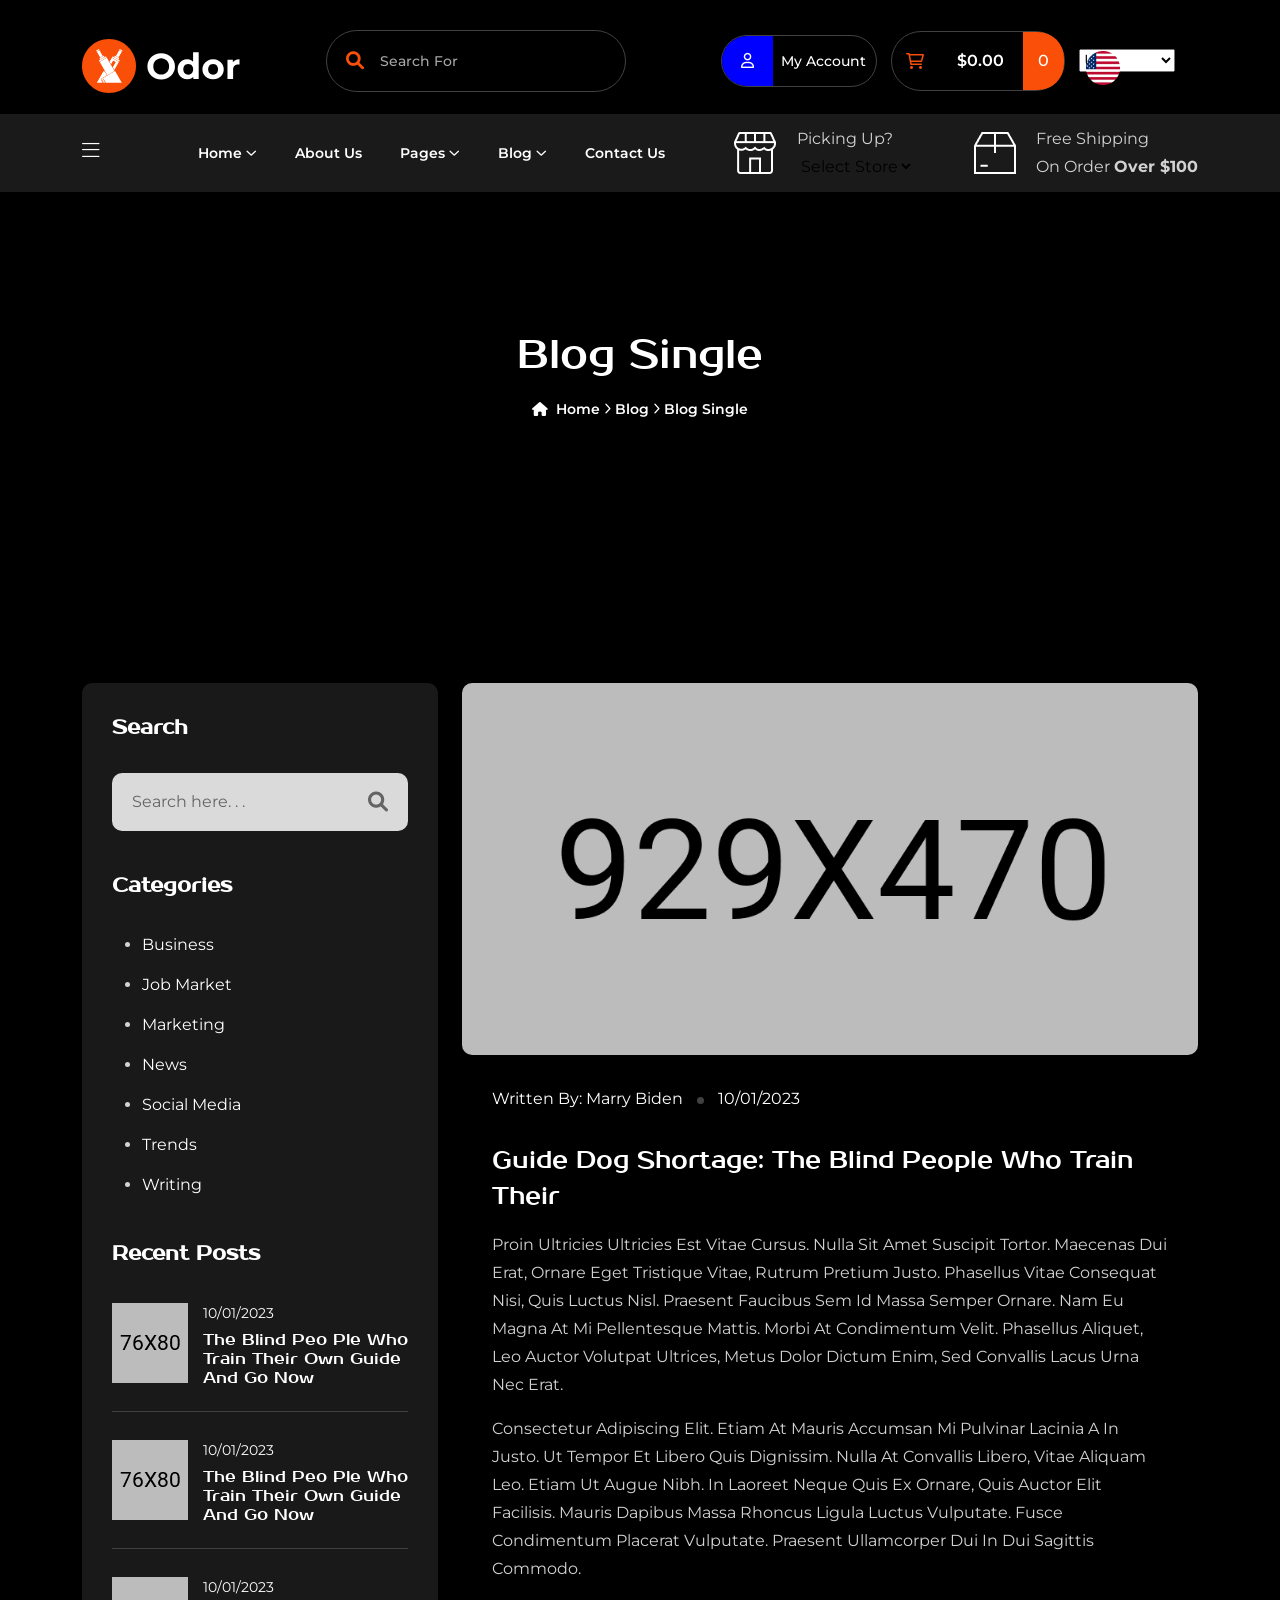
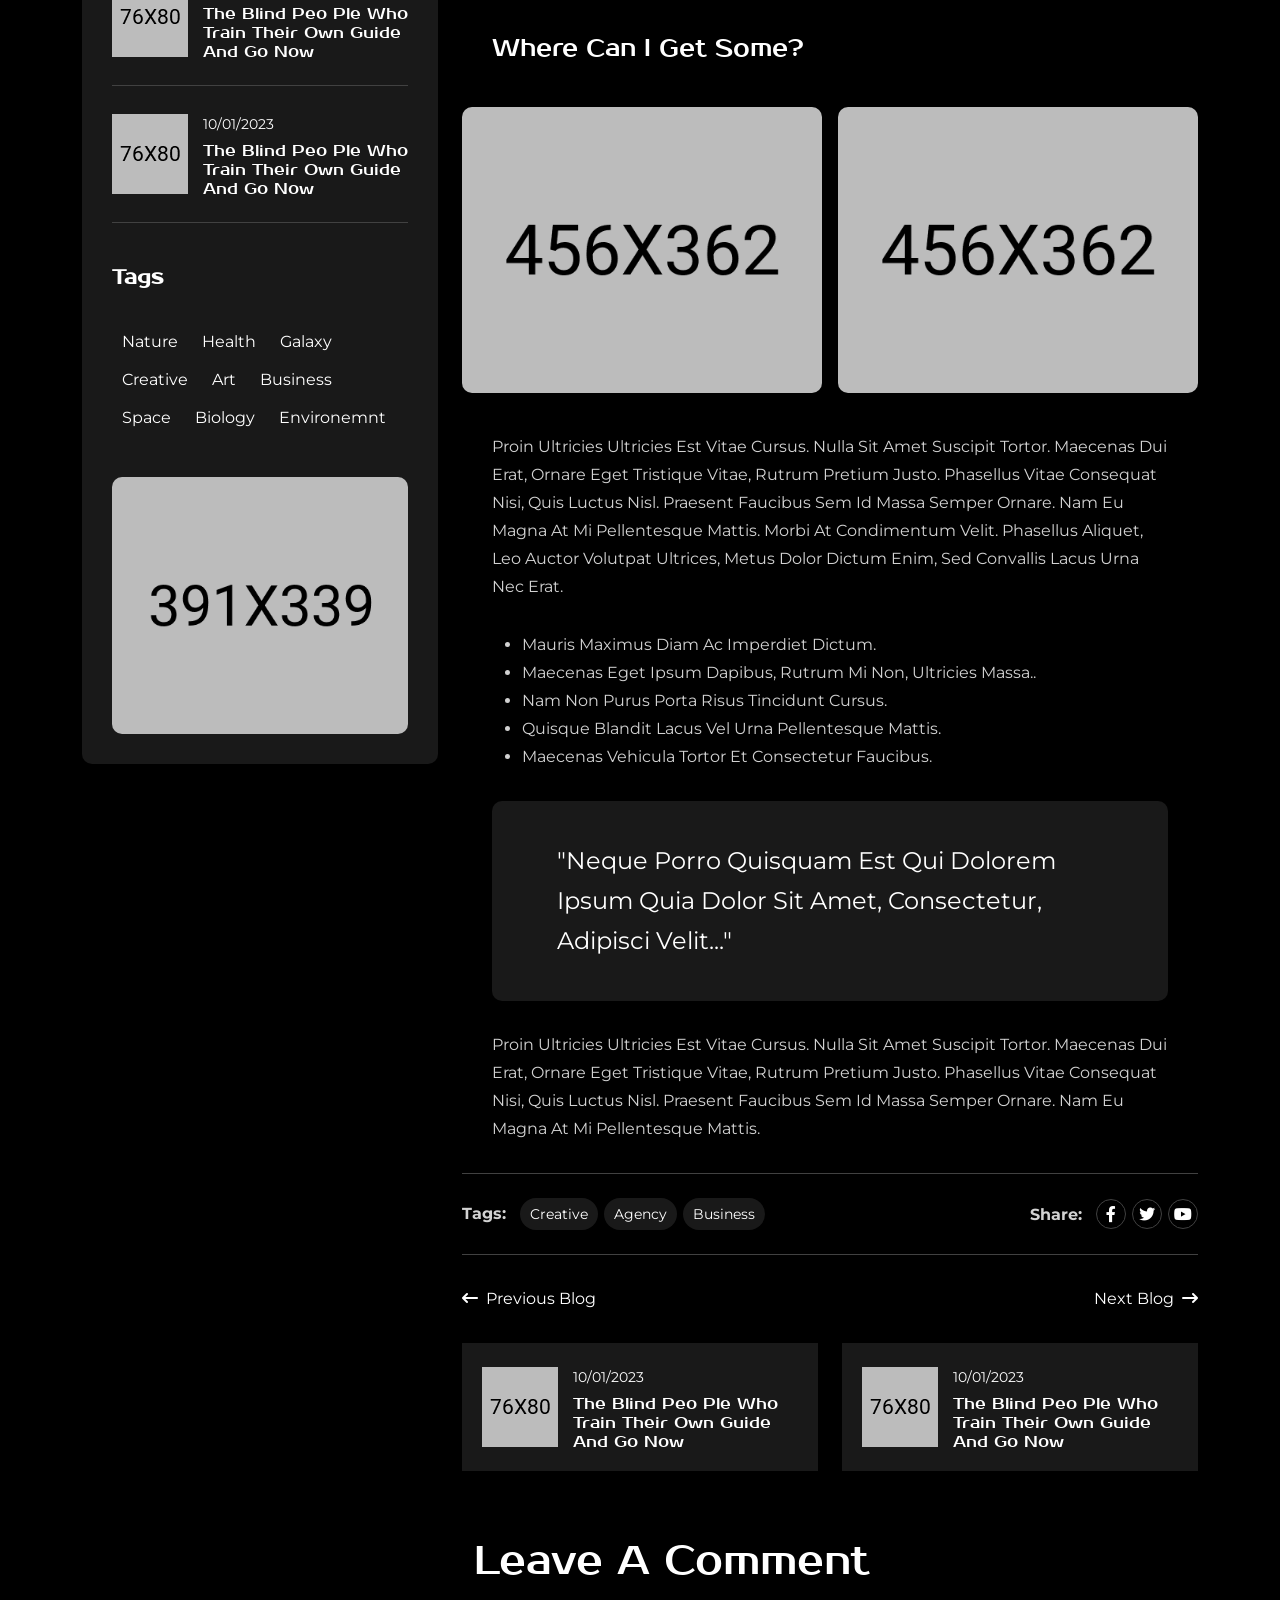
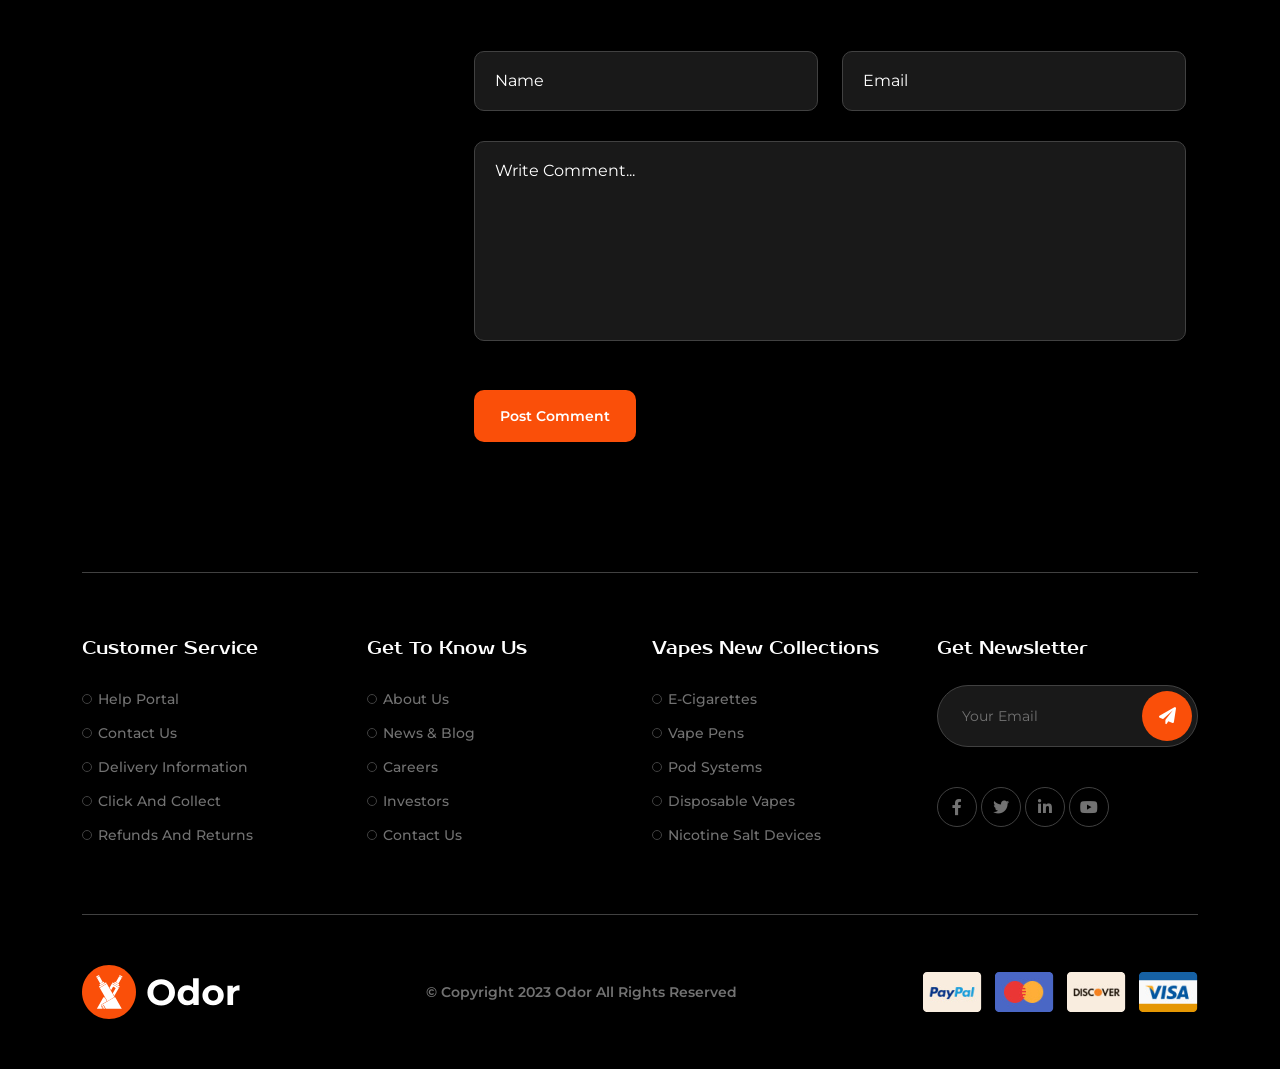
<file: blog-single.html>
<!DOCTYPE html>
<html lang="en">

<head>
    <meta charset="UTF-8">
    <meta http-equiv="X-UA-Compatible" content="IE=edge">
    <meta name="viewport" content="width=device-width, initial-scale=1.0">
    <title>Odor - Vape Store WooCommerce HTML Template</title>
    <!-- Favicon img -->
    <link rel="shortcut icon" href="assets/images/favicon.png">
    <!-- Bootstarp min css -->
    <link rel="stylesheet" href="assets/css/bootstrap.min.css">
    <!-- All min css -->
    <link rel="stylesheet" href="assets/css/all.min.css">
    <!-- Swiper bundle min css -->
    <link rel="stylesheet" href="assets/css/swiper-bundle.min.css">
    <!-- Magnigic popup css -->
    <link rel="stylesheet" href="assets/css/magnific-popup.css">
    <!-- Animate css -->
    <link rel="stylesheet" href="assets/css/animate.css">
    <!-- Nice select css -->
    <link rel="stylesheet" href="assets/css/nice-select.css">
    <!-- Style css -->
    <link rel="stylesheet" href="assets/css/style.css">
</head>

<body>

    <!-- Header area start here -->
    <div class="top__header top-header-one pt-30 pb-30">
        <div class="container">
            <div class="top__wrapper">
                <a href="index.html" class="main__logo">
                    <img src="assets/images/logo/logo.svg" alt="logo__image">
                </a>
                <div class="search__wrp">
                    <input placeholder="Search for" aria-label="Search">
                    <button><i class="fa-solid fa-search"></i></button>
                </div>
                <div class="account__wrap">
                    <div class="account d-flex align-items-center">
                        <div class="user__icon">
                            <a href="#0">
                                <i class="fa-regular fa-user"></i>
                            </a>
                        </div>
                        <a href="#0" class="acc__cont">
                            <span class="text-white">
                                My Account
                            </span>
                        </a>
                    </div>
                    <div class="cart d-flex align-items-center">
                        <span class="cart__icon">
                            <i class="fa-regular fa-cart-shopping"></i>
                        </span>
                        <a href="#0" class="c__one">
                            <span class="text-white">
                                $0.00
                            </span>
                        </a>
                        <span class="one">
                            0
                        </span>
                    </div>
                    <div class="flag__wrap">
                        <div class="flag">
                            <img src="assets/images/flag/us.png" alt="flag">
                        </div>
                        <select name="flag">
                            <option value="0">
                                Usa
                            </option>
                            <option value="1">
                                Canada
                            </option>
                            <option value="2">
                                Australia
                            </option>
                            <option value="3">
                                Germany
                            </option>
                        </select>
                    </div>
                </div>
            </div>
        </div>
    </div>
    <header class="header-section">
        <div class="container">
            <div class="header-wrapper pl-65">
                <div class="header-bar d-lg-none">
                    <span></span>
                    <span></span>
                    <span></span>
                </div>
                <ul class="main-menu">
                    <li class="d-none d-lg-block"><button id="openButton" class="side-bar-btn"><i
                                class="fa-sharp text-white fa-light mr-60 fa-bars"></i></button>
                    </li>
                    <li>
                        <a href="#0">Home <i class="fa-regular fa-angle-down"></i></a>
                        <ul class="sub-menu">
                            <li class="subtwohober">
                                <a href="index.html">
                                    Home One
                                </a>
                            </li>
                            <li class="subtwohober">
                                <a href="index-light.html">
                                    Home One Light
                                </a>
                            </li>
                            <li class="subtwohober">
                                <a href="index-2.html">
                                    Home Two
                                </a>
                            </li>
                            <li class="subtwohober">
                                <a href="index-2-light.html">
                                    Home Two Light
                                </a>
                            </li>
                        </ul>
                    </li>
                    <li>
                        <a href="about.html">About Us</a>
                    </li>
                    <li>
                        <a href="#0">Pages <i class="fa-regular fa-angle-down"></i></a>
                        <ul class="sub-menu">
                            <li class="subtwohober">
                                <a href="shop.html">
                                    Shop Leftbar
                                </a>
                            </li>
                            <li class="subtwohober">
                                <a href="shop-2.html">
                                    Shop Rightbar
                                </a>
                            </li>
                            <li class="subtwohober">
                                <a href="shop-single.html">
                                    Shop Single
                                </a>
                            </li>
                            <li class="subtwohober">
                                <a href="cart.html">
                                    Cart Page
                                </a>
                            </li>
                            <li class="subtwohober">
                                <a href="checkout.html">
                                    Checkout Page
                                </a>
                            </li>
                            <li class="subtwohober">
                                <a href="register.html">
                                    Register
                                </a>
                            </li>
                            <li class="subtwohober">
                                <a href="login.html">
                                    Login
                                </a>
                            </li>
                            <li class="subtwohober">
                                <a href="error.html">
                                    404 Error
                                </a>
                            </li>
                        </ul>
                    </li>
                    <li>
                        <a href="#0">Blog <i class="fa-regular fa-angle-down"></i></a>
                        <ul class="sub-menu">
                            <li class="subtwohober">
                                <a href="blog.html">
                                    Blog Stander
                                </a>
                            </li>
                            <li class="subtwohober">
                                <a href="blog-grid.html">
                                    Blog Grid
                                </a>
                            </li>
                            <li class="subtwohober">
                                <a href="blog-list.html">
                                    Blog List
                                </a>
                            </li>
                            <li class="subtwohober">
                                <a href="blog-single.html">
                                    Blog Single
                                </a>
                            </li>
                        </ul>
                    </li>
                    <li>
                        <a href="contact.html">Contact Us</a>
                    </li>
                </ul>
                <div class="shipping__item d-none d-sm-flex align-items-center">
                    <div class="menu__right d-flex align-items-center">
                        <div class="thumb">
                            <img src="assets/images/flag/picking.png" alt="image">
                        </div>
                        <div class="content">
                            <p>
                                Picking up?
                            </p>
                            <div class="items">
                                <select class="form__select p-0">
                                    <option value="1">
                                        Select Store
                                    </option>
                                    <option value="2">
                                        Store One
                                    </option>
                                    <option value="3">
                                        Store Two
                                    </option>
                                    <option value="3">
                                        Store Three
                                    </option>
                                </select>
                            </div>
                        </div>
                    </div>
                    <div class="menu__right d-flex align-items-center">
                        <div class="thumb">
                            <img src="assets/images/flag/shipping.png" alt="image">
                        </div>
                        <div class="content">
                            <p>
                                Free Shipping <br> on order <strong>over $100</strong>
                            </p>
                        </div>
                    </div>
                </div>
            </div>
        </div>
    </header>
    <!-- Header area end here -->

    <!-- Sidebar area start here -->
    <div id="targetElement" class="side_bar slideInRight side_bar_hidden">
        <div class="side_bar_overlay"></div>
        <div class="logo mb-30">
            <img src="assets/images/logo/logo.svg" alt="logo">
        </div>
        <p class="text-justify">The foundation of any road is the subgrade, which provides a stable base for the road
            layers above. Proper compaction of
            the subgrade is crucial to prevent settling and ensure long-term road stability.</p>
        <ul class="info py-4 mt-65 bor-top bor-bottom">
            <li><i class="fa-solid primary-color fa-location-dot"></i> <a href="#0">example@example.com</a>
            </li>
            <li class="py-4"><i class="fa-solid primary-color fa-phone-volume"></i> <a href="tel:+912659302003">+91 2659
                    302 003</a>
            </li>
            <li><i class="fa-solid primary-color fa-paper-plane"></i> <a href="#0">info.company@gmail.com</a></li>
        </ul>
        <div class="social-icon mt-65">
            <a href="#0"><i class="fa-brands fa-facebook-f"></i></a>
            <a href="#0"><i class="fa-brands fa-twitter"></i></a>
            <a href="#0"><i class="fa-brands fa-linkedin-in"></i></a>
            <a href="#0"><i class="fa-brands fa-instagram"></i></a>
        </div>
        <button id="closeButton" class="text-white"><i class="fa-solid fa-xmark"></i></button>
    </div>
    <!-- Sidebar area end here -->

    <!-- Preloader area start -->
    <div class="loading">
        <span class="text-capitalize">L</span>
        <span>o</span>
        <span>a</span>
        <span>d</span>
        <span>i</span>
        <span>n</span>
        <span>g</span>
    </div>

    <div id="preloader">
    </div>
    <!-- Preloader area end -->

    <!-- Mouse cursor area start here -->
    <div class="mouse-cursor cursor-outer"></div>
    <div class="mouse-cursor cursor-inner"></div>
    <!-- Mouse cursor area end here -->


    <main>
        <!-- Page banner area start here -->
        <section class="page-banner bg-image pt-130 pb-130" data-background="assets/images/banner/inner-banner.jpg">
            <div class="container">
                <h2 class="wow fadeInUp mb-15" data-wow-duration="1.1s" data-wow-delay=".1s">Blog Single</h2>
                <div class="breadcrumb-list wow fadeInUp" data-wow-duration="1.3s" data-wow-delay=".3s">
                    <a href="index.html" class="primary-hover"><i class="fa-solid fa-house me-1"></i> Home <i
                            class="fa-regular text-white fa-angle-right"></i></a>
                    <a href="blog.html" class="primary-hover"> Blog <i
                            class="fa-regular text-white fa-angle-right"></i></a>
                    <span>Blog Single</span>
                </div>
            </div>
        </section>
        <!-- Page banner area end here -->

        <!-- Blog single area start here -->
        <section class="blog-slingle pt-130 pb-130">
            <div class="container">
                <div class="row g-4">
                    <div class="col-lg-4">
                        <div class="right-item sub-bg">
                            <h4 class="mb-30">Search</h4>
                            <div class="search mb-40">
                                <input type="text" placeholder="Search here. . .">
                                <button><i class="fa-solid fa-search"></i></button>
                            </div>
                            <h4 class="mb-30">Categories</h4>
                            <ul class="right_list mb-40">
                                <li><a class="d-block pb-1 mb-2" href="#0">Business</a></li>
                                <li><a class="d-block pb-1 mb-2" href="#0">Job Market</a></li>
                                <li><a class="d-block pb-1 mb-2" href="#0">Marketing</a></li>
                                <li><a class="d-block pb-1 mb-2" href="#0">News</a></li>
                                <li><a class="d-block pb-1 mb-2" href="#0">Social Media</a></li>
                                <li><a class="d-block pb-1 mb-2" href="#0">Trends</a></li>
                                <li><a class="d-block" href="#0">Writing</a></li>
                            </ul>
                            <h4 class="mb-30">Recent Posts</h4>
                            <div class="recent-post p-0 bor-bottom pb-4 mb-4 sub-bg">
                                <div class="img"><img src="assets/images/blog/sm1.png" alt="image"></div>
                                <div class="con">
                                    <span>10/01/2023</span>
                                    <h5><a href="#0">The blind peo
                                            ple who train their own guide and go now</a></h5>
                                </div>
                            </div>
                            <div class="recent-post p-0 bor-bottom pb-4 mb-4 sub-bg">
                                <div class="img"><img src="assets/images/blog/sm2.png" alt="image"></div>
                                <div class="con">
                                    <span>10/01/2023</span>
                                    <h5><a href="#0">The blind peo
                                            ple who train their own guide and go now</a></h5>
                                </div>
                            </div>
                            <div class="recent-post p-0 bor-bottom pb-4 mb-4 sub-bg">
                                <div class="img"><img src="assets/images/blog/sm3.png" alt="image"></div>
                                <div class="con">
                                    <span>10/01/2023</span>
                                    <h5><a href="#0">The blind peo
                                            ple who train their own guide and go now</a></h5>
                                </div>
                            </div>
                            <div class="recent-post p-0 bor-bottom pb-4 sub-bg">
                                <div class="img"><img src="assets/images/blog/sm4.png" alt="image"></div>
                                <div class="con">
                                    <span>10/01/2023</span>
                                    <h5><a href="#0">The blind peo
                                            ple who train their own guide and go now</a></h5>
                                </div>
                            </div>
                            <h4 class="mb-30 mt-40">Tags</h4>
                            <div class="tags">
                                <a href="#0">nature</a>
                                <a href="#0">health</a>
                                <a href="#0">galaxy</a>
                                <a href="#0">creative</a>
                                <a href="#0">art</a>
                                <a href="#0">business</a>
                                <a href="#0">space</a>
                                <a href="#0">biology</a>
                                <a href="#0">environemnt</a>
                            </div>
                            <div class="image mt-40">
                                <img src="assets/images/blog/single4.jpg" alt="">
                            </div>
                        </div>
                    </div>
                    <div class="col-lg-8">
                        <div class="image mb-30">
                            <img src="assets/images/blog/single1.jpg" alt="image">
                        </div>
                        <div class="item">
                            <div class="info">
                                <span>Written By: <a href="#0">Marry Biden</a></span>
                                <span class="info_dot"></span>
                                <span>10/01/2023</span>
                            </div>
                            <h3 class="text-capitalize mt-30 mb-3">Guide dog shortage: The blind people who train their
                            </h3>
                            <p class="mt-3 mb-3">Proin ultricies ultricies est vitae cursus. Nulla sit amet suscipit
                                tortor. Maecenas dui
                                erat, ornare eget tristique
                                vitae, rutrum pretium justo. Phasellus vitae consequat nisi, quis luctus nisl. Praesent
                                faucibus sem id massa semper
                                ornare. Nam eu magna at mi pellentesque mattis. Morbi at condimentum velit. Phasellus
                                aliquet, leo auctor volutpat
                                ultrices, metus dolor dictum enim, sed convallis lacus urna nec erat.</p>
                            <p>consectetur adipiscing elit. Etiam at mauris accumsan mi pulvinar lacinia a in justo. Ut
                                tempor et libero quis
                                dignissim. Nulla at convallis libero, vitae aliquam leo. Etiam ut augue nibh. In laoreet
                                neque quis ex ornare, quis
                                auctor elit facilisis. Mauris dapibus massa rhoncus ligula luctus vulputate. Fusce
                                condimentum placerat vulputate.
                                Praesent ullamcorper dui in dui sagittis commodo.</p>
                            <h3 class="mb-40 mt-5">Where can I get some?</h3>
                        </div>
                        <div class="row g-3">
                            <div class="col-lg-6">
                                <div class="image">
                                    <img src="assets/images/blog/single2.jpg" alt="image">
                                </div>
                            </div>
                            <div class="col-lg-6">
                                <div class="image">
                                    <img src="assets/images/blog/single3.jpg" alt="image">
                                </div>
                            </div>
                        </div>
                        <div class="item">
                            <p class="mt-40">Proin ultricies ultricies est vitae cursus. Nulla sit amet suscipit tortor.
                                Maecenas dui erat, ornare eget tristique
                                vitae, rutrum pretium justo. Phasellus vitae consequat nisi, quis luctus nisl. Praesent
                                faucibus sem id massa semper
                                ornare. Nam eu magna at mi pellentesque mattis. Morbi at condimentum velit. Phasellus
                                aliquet, leo auctor volutpat
                                ultrices, metus dolor dictum enim, sed convallis lacus urna nec erat.</p>
                            <ul class="mt-30 list_here mb-30">
                                <li>Mauris maximus diam ac imperdiet dictum.</li>
                                <li>Maecenas eget ipsum dapibus, rutrum mi non, ultricies massa..</li>
                                <li>Nam non purus porta risus tincidunt cursus.</li>
                                <li>Quisque blandit lacus vel urna pellentesque mattis.</li>
                                <li>Maecenas vehicula tortor et consectetur faucibus.</li>
                            </ul>
                            <div class="blog_testimonial mb-30 sub-bg">
                                <p>"Neque porro quisquam est qui dolorem ipsum quia dolor sit amet, consectetur,
                                    adipisci
                                    velit..."</p>
                            </div>
                            <p class="mb-30">Proin ultricies ultricies est vitae cursus. Nulla sit amet suscipit tortor.
                                Maecenas dui
                                erat, ornare eget tristique
                                vitae, rutrum pretium justo. Phasellus vitae consequat nisi, quis luctus nisl. Praesent
                                faucibus sem id massa semper
                                ornare. Nam eu magna at mi pellentesque mattis.</p>
                        </div>
                        <div class="tag-share py-4 bor-top bor-bottom">
                            <div class="tag">
                                <strong class="me-2">Tags:</strong>
                                <a href="#0">Creative</a>
                                <a href="#0">Agency</a>
                                <a href="#0">Business</a>
                            </div>
                            <div class="share">
                                <strong class="me-2">Share:</strong>
                                <a href="#0"><i class="fa-brands fa-facebook-f"></i></a>
                                <a href="#0"><i class="fa-brands fa-twitter"></i></a>
                                <a href="#0"><i class="fa-brands fa-youtube"></i></a>
                            </div>
                        </div>
                        <div class="arry pt-30 pb-30 d-flex align-items-center justify-content-between">
                            <a href="#0"><i class="fa-solid fa-arrow-left-long pe-1"></i> Previous Blog</a>
                            <a href="#0">Next Blog <i class="fa-solid fa-arrow-right-long ps-1"></i></a>
                        </div>
                        <div class="row g-4">
                            <div class="col-md-6">
                                <div class="recent-post sub-bg">
                                    <div class="img"><img src="assets/images/blog/sm3.png" alt="image"></div>
                                    <div class="con">
                                        <span>10/01/2023</span>
                                        <h5><a href="#0">The blind peo
                                                ple who train their own guide and go now</a></h5>
                                    </div>
                                </div>
                            </div>
                            <div class="col-md-6">
                                <div class="recent-post sub-bg">
                                    <div class="img"><img src="assets/images/blog/sm4.png" alt="image"></div>
                                    <div class="con">
                                        <span>10/01/2023</span>
                                        <h5><a href="#0">The blind peo
                                                ple who train their own guide and go now</a></h5>
                                    </div>
                                </div>
                            </div>
                        </div>
                        <div class="form-area pt-65">
                            <div class="container">
                                <h2 class="text-capitalize mb-65">Leave a comment</h2>
                                <form action="#0">
                                    <div class="row g-4">
                                        <div class="col-lg-6">
                                            <input type="text" placeholder="Name">
                                        </div>
                                        <div class="col-lg-6">
                                            <input type="email" placeholder="Email">
                                        </div>
                                    </div>
                                    <textarea name="textarea" id="comment" placeholder="Write Comment..."></textarea>
                                    <button class="mt-40 btn-one"><span>Post Comment</span></button>
                                </form>
                            </div>
                        </div>
                    </div>
                </div>
            </div>
        </section>
        <!-- Blog single area end here -->
    </main>

    <!-- Footer area start here -->
    <footer class="footer-area bg-image" data-background="assets/images/footer/footer-bg.jpg">
        <div class="container">
            <div class="footer__wrp pt-65 pb-65 bor-top bor-bottom">
                <div class="row g-4">
                    <div class="col-xl-3 col-lg-6 col-md-6 wow fadeInUp" data-wow-duration="1.1s" data-wow-delay=".1s">
                        <div class="footer__item">
                            <h4 class="footer-title">Customer Service</h4>
                            <ul>
                                <li><a href="contact.html"><span></span>Help Portal</a></li>
                                <li><a href="contact.html"><span></span>Contact Us</a></li>
                                <li><a href="error.html"><span></span>Delivery Information</a></li>
                                <li><a href="error.html"><span></span>Click and Collect</a></li>
                                <li><a href="error.html"><span></span>Refunds and Returns</a></li>
                            </ul>
                        </div>
                    </div>
                    <div class="col-xl-3 col-lg-6 col-md-6 wow fadeInUp" data-wow-duration="1.2s" data-wow-delay=".2s">
                        <div class="footer__item">
                            <h4 class="footer-title">Get to Know Us</h4>
                            <ul>
                                <li><a href="about.html"><span></span>About Us</a></li>
                                <li><a href="blog-grid.html"><span></span>News & Blog</a></li>
                                <li><a href="error.html"><span></span>Careers</a></li>
                                <li><a href="error.html"><span></span>Investors</a></li>
                                <li><a href="contact.html"><span></span>Contact Us</a></li>
                            </ul>
                        </div>
                    </div>
                    <div class="col-xl-3 col-lg-6 col-md-6 wow fadeInUp" data-wow-duration="1.3s" data-wow-delay=".3s">
                        <div class="footer__item">
                            <h4 class="footer-title">vapes new collections</h4>
                            <ul>
                                <li><a href="shop.html"><span></span>E-Cigarettes</a></li>
                                <li><a href="shop.html"><span></span>Vape Pens</a></li>
                                <li><a href="shop.html"><span></span>Pod Systems</a></li>
                                <li><a href="shop.html"><span></span>Disposable Vapes</a></li>
                                <li><a href="shop.html"><span></span>Nicotine Salt Devices</a></li>
                            </ul>
                        </div>
                    </div>
                    <div class="col-xl-3 col-lg-6 col-md-6 wow fadeInUp" data-wow-duration="1.4s" data-wow-delay=".4s">
                        <div class="footer__item newsletter">
                            <h4 class="footer-title">get newsletter</h4>
                            <div class="subscribe">
                                <input type="email" placeholder="Your Email">
                                <button><i class="fa-solid fa-paper-plane"></i></button>
                            </div>
                            <div class="social-icon mt-40">
                                <a href="#0"><i class="fa-brands fa-facebook-f"></i></a>
                                <a href="#0"><i class="fa-brands fa-twitter"></i></a>
                                <a href="#0"><i class="fa-brands fa-linkedin-in"></i></a>
                                <a href="#0"><i class="fa-brands fa-youtube"></i></a>
                            </div>
                        </div>
                    </div>
                </div>
            </div>
            <div class="footer__copy-text pt-50 pb-50">
                <a href="index.html" class="logo d-block">
                    <img src="assets/images/logo/logo.svg" alt="logo">
                </a>
                <p>&copy; Copyright 2023 <a href="#0" class="primary-hover">odor</a> All Rights Reserved</p>
                <a href="#0" class="payment d-block image">
                    <img src="assets/images/icon/payment.png" alt="icon">
                </a>
            </div>
        </div>
    </footer>
    <!-- Footer area end here -->

    <!-- Back to top area start here -->
    <div class="scroll-up">
        <svg class="scroll-circle svg-content" width="100%" height="100%" viewBox="-1 -1 102 102">
            <path d="M50,1 a49,49 0 0,1 0,98 a49,49 0 0,1 0,-98" />
        </svg>
    </div>
    <!-- Back to top area end here -->

    <!-- Jquery 3. 7. 1 Min Js -->
    <script src="assets/js/jquery-3.7.1.min.js"></script>
    <!-- Bootstrap min Js -->
    <script src="assets/js/bootstrap.min.js"></script>
    <!-- Swiper bundle min Js -->
    <script src="assets/js/swiper-bundle.min.js"></script>
    <!-- Counterup min Js -->
    <script src="assets/js/jquery.counterup.min.js"></script>
    <!-- Wow min Js -->
    <script src="assets/js/wow.min.js"></script>
    <!-- Magnific popup min Js -->
    <script src="assets/js/magnific-popup.min.js"></script>
    <!-- Nice select min Js -->
    <script src="assets/js/nice-select.min.js"></script>
    <!-- Pace min Js -->
    <script src="assets/js/pace.min.js"></script>
    <!-- Isotope pkgd min Js -->
    <script src="assets/js/isotope.pkgd.min.js"></script>
    <!-- Waypoints Js -->
    <script src="assets/js/jquery.waypoints.js"></script>
    <!-- Script Js -->
    <script src="assets/js/script.js"></script>
</body>

</html>
</file>
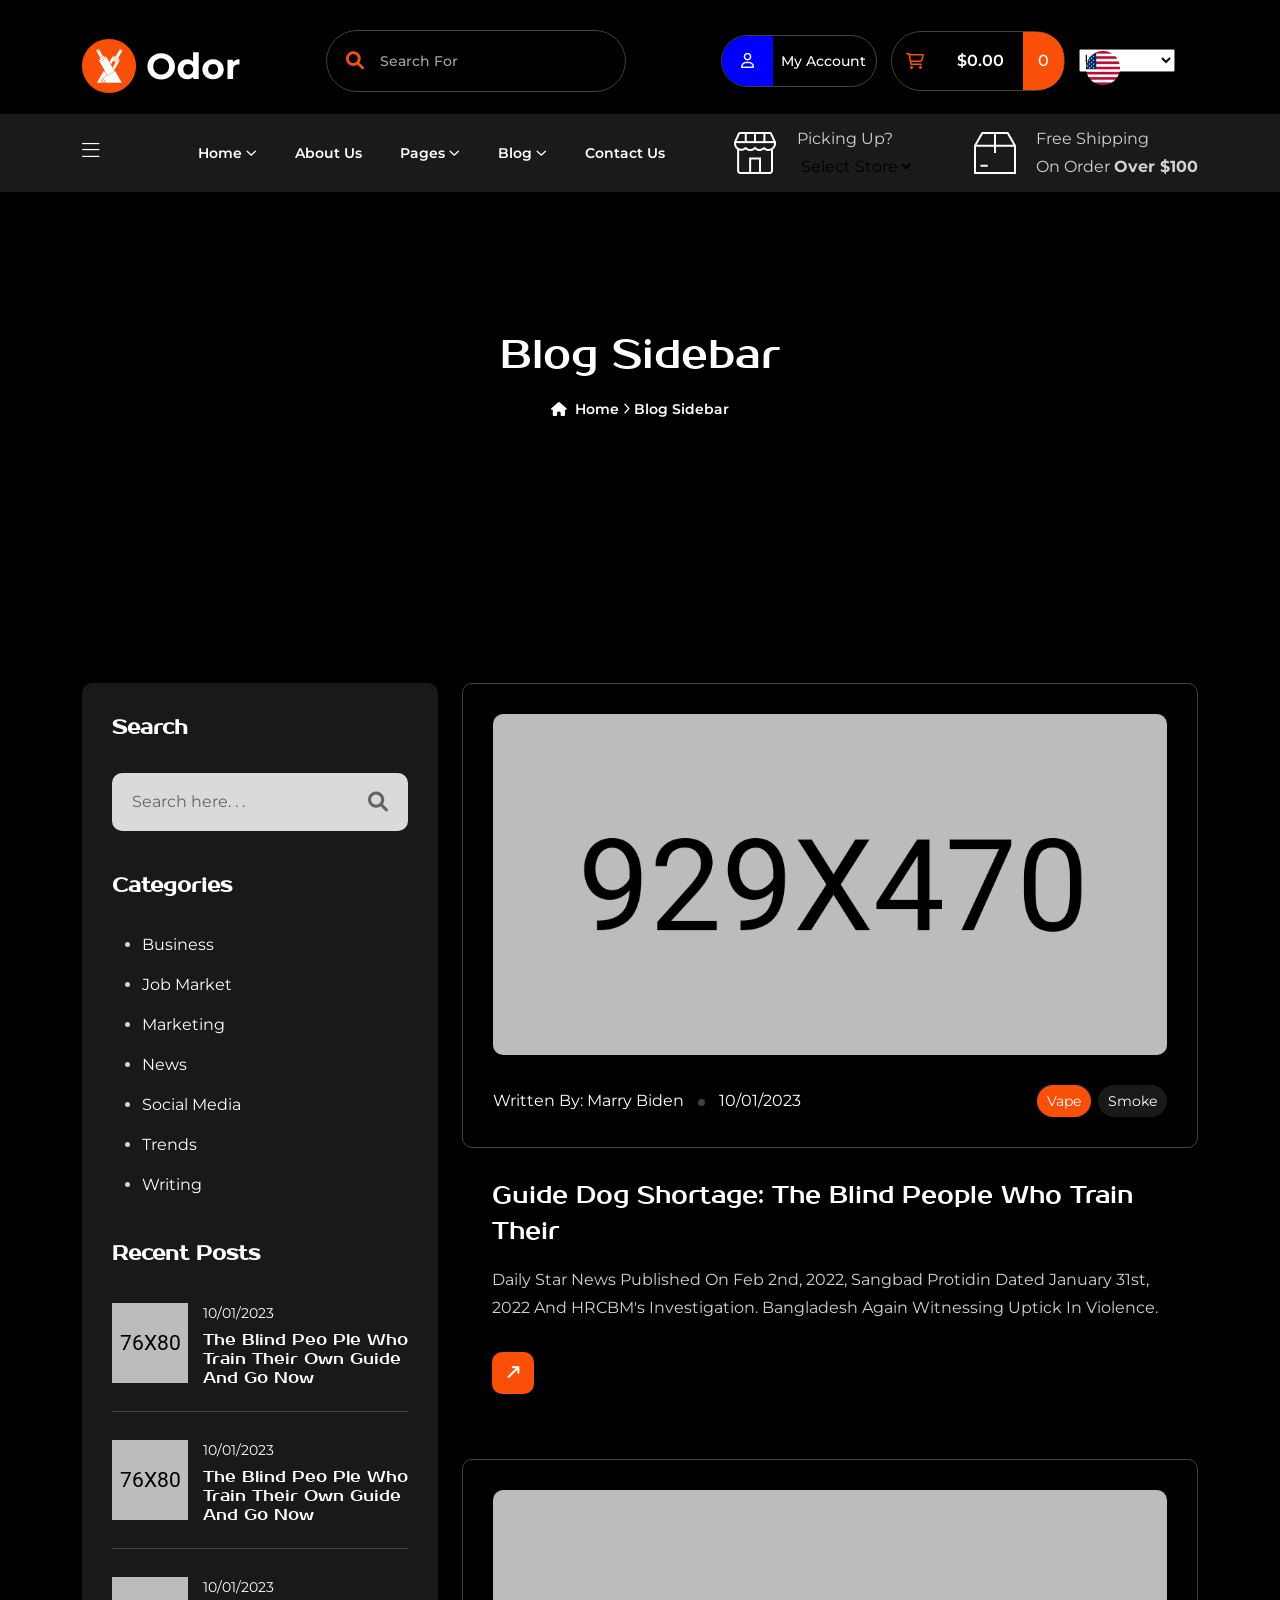
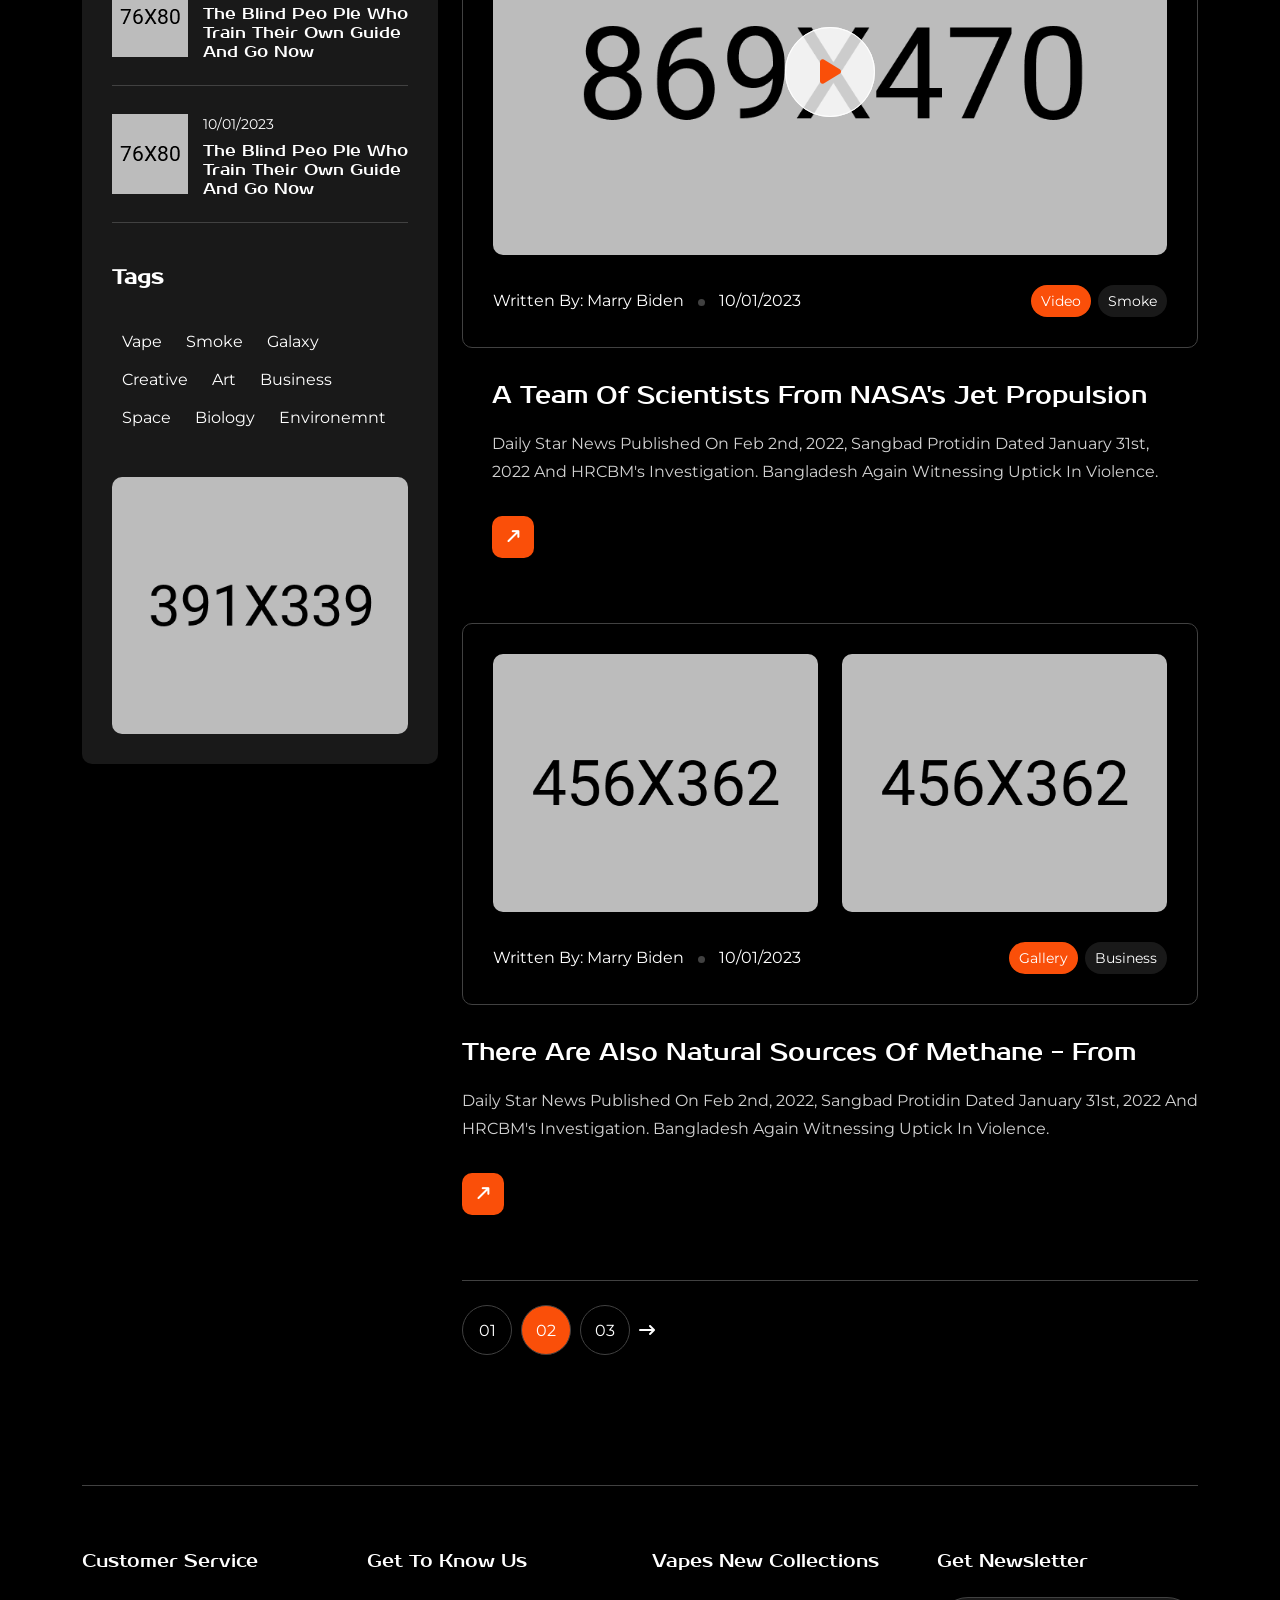
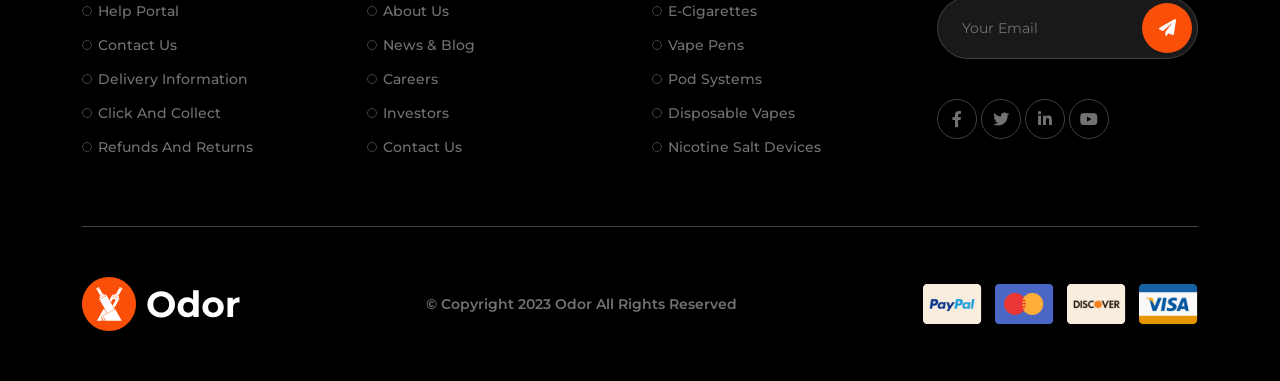
<file: blog.html>
<!DOCTYPE html>
<html lang="en">

<head>
    <meta charset="UTF-8">
    <meta http-equiv="X-UA-Compatible" content="IE=edge">
    <meta name="viewport" content="width=device-width, initial-scale=1.0">
    <title>Odor - Vape Store WooCommerce HTML Template</title>
    <!-- Favicon img -->
    <link rel="shortcut icon" href="assets/images/favicon.png">
    <!-- Bootstarp min css -->
    <link rel="stylesheet" href="assets/css/bootstrap.min.css">
    <!-- All min css -->
    <link rel="stylesheet" href="assets/css/all.min.css">
    <!-- Swiper bundle min css -->
    <link rel="stylesheet" href="assets/css/swiper-bundle.min.css">
    <!-- Magnigic popup css -->
    <link rel="stylesheet" href="assets/css/magnific-popup.css">
    <!-- Animate css -->
    <link rel="stylesheet" href="assets/css/animate.css">
    <!-- Nice select css -->
    <link rel="stylesheet" href="assets/css/nice-select.css">
    <!-- Style css -->
    <link rel="stylesheet" href="assets/css/style.css">
</head>

<body>

    <!-- Header area start here -->
    <div class="top__header top-header-one pt-30 pb-30">
        <div class="container">
            <div class="top__wrapper">
                <a href="index.html" class="main__logo">
                    <img src="assets/images/logo/logo.svg" alt="logo__image">
                </a>
                <div class="search__wrp">
                    <input placeholder="Search for" aria-label="Search">
                    <button><i class="fa-solid fa-search"></i></button>
                </div>
                <div class="account__wrap">
                    <div class="account d-flex align-items-center">
                        <div class="user__icon">
                            <a href="#0">
                                <i class="fa-regular fa-user"></i>
                            </a>
                        </div>
                        <a href="#0" class="acc__cont">
                            <span class="text-white">
                                My Account
                            </span>
                        </a>
                    </div>
                    <div class="cart d-flex align-items-center">
                        <span class="cart__icon">
                            <i class="fa-regular fa-cart-shopping"></i>
                        </span>
                        <a href="#0" class="c__one">
                            <span class="text-white">
                                $0.00
                            </span>
                        </a>
                        <span class="one">
                            0
                        </span>
                    </div>
                    <div class="flag__wrap">
                        <div class="flag">
                            <img src="assets/images/flag/us.png" alt="flag">
                        </div>
                        <select name="flag">
                            <option value="0">
                                Usa
                            </option>
                            <option value="1">
                                Canada
                            </option>
                            <option value="2">
                                Australia
                            </option>
                            <option value="3">
                                Germany
                            </option>
                        </select>
                    </div>
                </div>
            </div>
        </div>
    </div>
    <header class="header-section">
        <div class="container">
            <div class="header-wrapper pl-65">
                <div class="header-bar d-lg-none">
                    <span></span>
                    <span></span>
                    <span></span>
                </div>
                <ul class="main-menu">
                    <li class="d-none d-lg-block"><button id="openButton" class="side-bar-btn"><i
                                class="fa-sharp text-white fa-light mr-60 fa-bars"></i></button>
                    </li>
                    <li>
                        <a href="#0">Home <i class="fa-regular fa-angle-down"></i></a>
                        <ul class="sub-menu">
                            <li class="subtwohober">
                                <a href="index.html">
                                    Home One
                                </a>
                            </li>
                            <li class="subtwohober">
                                <a href="index-light.html">
                                    Home One Light
                                </a>
                            </li>
                            <li class="subtwohober">
                                <a href="index-2.html">
                                    Home Two
                                </a>
                            </li>
                            <li class="subtwohober">
                                <a href="index-2-light.html">
                                    Home Two Light
                                </a>
                            </li>
                        </ul>
                    </li>
                    <li>
                        <a href="about.html">About Us</a>
                    </li>
                    <li>
                        <a href="#0">Pages <i class="fa-regular fa-angle-down"></i></a>
                        <ul class="sub-menu">
                            <li class="subtwohober">
                                <a href="shop.html">
                                    Shop Leftbar
                                </a>
                            </li>
                            <li class="subtwohober">
                                <a href="shop-2.html">
                                    Shop Rightbar
                                </a>
                            </li>
                            <li class="subtwohober">
                                <a href="shop-single.html">
                                    Shop Single
                                </a>
                            </li>
                            <li class="subtwohober">
                                <a href="cart.html">
                                    Cart Page
                                </a>
                            </li>
                            <li class="subtwohober">
                                <a href="checkout.html">
                                    Checkout Page
                                </a>
                            </li>
                            <li class="subtwohober">
                                <a href="register.html">
                                    Register
                                </a>
                            </li>
                            <li class="subtwohober">
                                <a href="login.html">
                                    Login
                                </a>
                            </li>
                            <li class="subtwohober">
                                <a href="error.html">
                                    404 Error
                                </a>
                            </li>
                        </ul>
                    </li>
                    <li>
                        <a href="#0">Blog <i class="fa-regular fa-angle-down"></i></a>
                        <ul class="sub-menu">
                            <li class="subtwohober">
                                <a href="blog.html">
                                    Blog Stander
                                </a>
                            </li>
                            <li class="subtwohober">
                                <a href="blog-grid.html">
                                    Blog Grid
                                </a>
                            </li>
                            <li class="subtwohober">
                                <a href="blog-list.html">
                                    Blog List
                                </a>
                            </li>
                            <li class="subtwohober">
                                <a href="blog-single.html">
                                    Blog Single
                                </a>
                            </li>
                        </ul>
                    </li>
                    <li>
                        <a href="contact.html">Contact Us</a>
                    </li>
                </ul>
                <div class="shipping__item d-none d-sm-flex align-items-center">
                    <div class="menu__right d-flex align-items-center">
                        <div class="thumb">
                            <img src="assets/images/flag/picking.png" alt="image">
                        </div>
                        <div class="content">
                            <p>
                                Picking up?
                            </p>
                            <div class="items">
                                <select class="form__select p-0">
                                    <option value="1">
                                        Select Store
                                    </option>
                                    <option value="2">
                                        Store One
                                    </option>
                                    <option value="3">
                                        Store Two
                                    </option>
                                    <option value="3">
                                        Store Three
                                    </option>
                                </select>
                            </div>
                        </div>
                    </div>
                    <div class="menu__right d-flex align-items-center">
                        <div class="thumb">
                            <img src="assets/images/flag/shipping.png" alt="image">
                        </div>
                        <div class="content">
                            <p>
                                Free Shipping <br> on order <strong>over $100</strong>
                            </p>
                        </div>
                    </div>
                </div>
            </div>
        </div>
    </header>
    <!-- Header area end here -->

    <!-- Sidebar area start here -->
    <div id="targetElement" class="side_bar slideInRight side_bar_hidden">
        <div class="side_bar_overlay"></div>
        <div class="logo mb-30">
            <img src="assets/images/logo/logo.svg" alt="logo">
        </div>
        <p class="text-justify">The foundation of any road is the subgrade, which provides a stable base for the road
            layers above. Proper compaction of
            the subgrade is crucial to prevent settling and ensure long-term road stability.</p>
        <ul class="info py-4 mt-65 bor-top bor-bottom">
            <li><i class="fa-solid primary-color fa-location-dot"></i> <a href="#0">example@example.com</a>
            </li>
            <li class="py-4"><i class="fa-solid primary-color fa-phone-volume"></i> <a href="tel:+912659302003">+91 2659
                    302 003</a>
            </li>
            <li><i class="fa-solid primary-color fa-paper-plane"></i> <a href="#0">info.company@gmail.com</a></li>
        </ul>
        <div class="social-icon mt-65">
            <a href="#0"><i class="fa-brands fa-facebook-f"></i></a>
            <a href="#0"><i class="fa-brands fa-twitter"></i></a>
            <a href="#0"><i class="fa-brands fa-linkedin-in"></i></a>
            <a href="#0"><i class="fa-brands fa-instagram"></i></a>
        </div>
        <button id="closeButton" class="text-white"><i class="fa-solid fa-xmark"></i></button>
    </div>
    <!-- Sidebar area end here -->

    <!-- Preloader area start -->
    <div class="loading">
        <span class="text-capitalize">L</span>
        <span>o</span>
        <span>a</span>
        <span>d</span>
        <span>i</span>
        <span>n</span>
        <span>g</span>
    </div>

    <div id="preloader">
    </div>
    <!-- Preloader area end -->

    <!-- Mouse cursor area start here -->
    <div class="mouse-cursor cursor-outer"></div>
    <div class="mouse-cursor cursor-inner"></div>
    <!-- Mouse cursor area end here -->


    <main>
        <!-- Page banner area start here -->
        <section class="page-banner bg-image pt-130 pb-130" data-background="assets/images/banner/inner-banner.jpg">
            <div class="container">
                <h2 class="wow fadeInUp mb-15" data-wow-duration="1.1s" data-wow-delay=".1s">Blog Sidebar</h2>
                <div class="breadcrumb-list wow fadeInUp" data-wow-duration="1.3s" data-wow-delay=".3s">
                    <a href="index.html" class="primary-hover"><i class="fa-solid fa-house me-1"></i> Home <i
                            class="fa-regular text-white fa-angle-right"></i></a>
                    <span>Blog Sidebar</span>
                </div>
            </div>
        </section>
        <!-- Page banner area end here -->

        <!-- Blog single area start here -->
        <section class="blog-slingle blog-area pt-130 pb-130">
            <div class="container">
                <div class="row g-4">
                    <div class="col-lg-4">
                        <div class="right-item sub-bg">
                            <h4 class="mb-30">Search</h4>
                            <div class="search mb-40">
                                <input type="text" placeholder="Search here. . .">
                                <button><i class="fa-solid fa-search"></i></button>
                            </div>
                            <h4 class="mb-30">Categories</h4>
                            <ul class="right_list mb-40">
                                <li><a class="d-block pb-1 mb-2" href="#0">Business</a></li>
                                <li><a class="d-block pb-1 mb-2" href="#0">Job Market</a></li>
                                <li><a class="d-block pb-1 mb-2" href="#0">Marketing</a></li>
                                <li><a class="d-block pb-1 mb-2" href="#0">News</a></li>
                                <li><a class="d-block pb-1 mb-2" href="#0">Social Media</a></li>
                                <li><a class="d-block pb-1 mb-2" href="#0">Trends</a></li>
                                <li><a class="d-block" href="#0">Writing</a></li>
                            </ul>
                            <h4 class="mb-30">Recent Posts</h4>
                            <div class="recent-post p-0 bor-bottom pb-4 mb-4 sub-bg">
                                <div class="img"><img src="assets/images/blog/sm1.png" alt="image"></div>
                                <div class="con">
                                    <span>10/01/2023</span>
                                    <h5><a href="#0">The blind peo
                                            ple who train their own guide and go now</a></h5>
                                </div>
                            </div>
                            <div class="recent-post p-0 bor-bottom pb-4 mb-4 sub-bg">
                                <div class="img"><img src="assets/images/blog/sm2.png" alt="image"></div>
                                <div class="con">
                                    <span>10/01/2023</span>
                                    <h5><a href="#0">The blind peo
                                            ple who train their own guide and go now</a></h5>
                                </div>
                            </div>
                            <div class="recent-post p-0 bor-bottom pb-4 mb-4 sub-bg">
                                <div class="img"><img src="assets/images/blog/sm3.png" alt="image"></div>
                                <div class="con">
                                    <span>10/01/2023</span>
                                    <h5><a href="#0">The blind peo
                                            ple who train their own guide and go now</a></h5>
                                </div>
                            </div>
                            <div class="recent-post p-0 bor-bottom pb-4 sub-bg">
                                <div class="img"><img src="assets/images/blog/sm4.png" alt="image"></div>
                                <div class="con">
                                    <span>10/01/2023</span>
                                    <h5><a href="#0">The blind peo
                                            ple who train their own guide and go now</a></h5>
                                </div>
                            </div>
                            <h4 class="mb-30 mt-40">Tags</h4>
                            <div class="tags">
                                <a href="#0">Vape</a>
                                <a href="#0">smoke</a>
                                <a href="#0">galaxy</a>
                                <a href="#0">creative</a>
                                <a href="#0">art</a>
                                <a href="#0">business</a>
                                <a href="#0">space</a>
                                <a href="#0">biology</a>
                                <a href="#0">environemnt</a>
                            </div>
                            <div class="image mt-40">
                                <img src="assets/images/blog/single4.jpg" alt="">
                            </div>
                        </div>
                    </div>
                    <div class="col-lg-8">
                        <div class="item bor">
                            <a href="blog-single.html" class="image d-block mb-30">
                                <img src="assets/images/blog/single1.jpg" alt="image">
                            </a>
                            <div class="d-flex align-items-center justify-content-between">
                                <div class="info">
                                    <span>Written By: <a href="#0">Marry Biden</a></span>
                                    <span class="info_dot"></span>
                                    <span>10/01/2023</span>
                                </div>
                                <div class="image-tag">
                                    <a href="#0">Vape</a>
                                    <a href="#0">smoke</a>
                                </div>
                            </div>
                        </div>
                        <div class="item mb-65 py-0">
                            <h3 class="text-capitalize mt-30 mb-3"><a href="blog-single.html">Guide dog shortage: The
                                    blind people who
                                    train their</a>
                            </h3>
                            <p>Daily Star News published on Feb 2nd, 2022, Sangbad Protidin dated January 31st, 2022 and
                                HRCBM's investigation.
                                Bangladesh again witnessing uptick in violence.</p>
                            <a class="go_blog mt-30" href="blog-single.html"><i
                                    class="fa-solid fa-arrow-right-long"></i></a>
                        </div>
                        <div class="item bor">
                            <div class="image video_item d-block mb-30">
                                <img src="assets/images/blog/single1v.jpg" alt="image">
                                <div class="video__btn-wrp">
                                    <div class="video-btn video-pulse">
                                        <a class="video-popup secondary-bg"
                                            href="https://www.youtube.com/watch?v=Cn4G2lZ_g2I"><i
                                                class="fa-solid fa-play"></i></a>
                                    </div>
                                </div>
                            </div>
                            <div class="d-flex align-items-center justify-content-between">
                                <div class="info">
                                    <span>Written By: <a href="#0">Marry Biden</a></span>
                                    <span class="info_dot"></span>
                                    <span>10/01/2023</span>
                                </div>
                                <div class="image-tag">
                                    <a href="#0">Video</a>
                                    <a href="#0">smoke</a>
                                </div>
                            </div>
                        </div>
                        <div class="item mb-65 py-0">
                            <h3 class="text-capitalize mt-30 mb-3"><a href="blog-single.html">A team of scientists from
                                    NASA's Jet Propulsion</a>
                            </h3>
                            <p>Daily Star News published on Feb 2nd, 2022, Sangbad Protidin dated January 31st, 2022 and
                                HRCBM's investigation.
                                Bangladesh again witnessing uptick in violence.</p>
                            <a class="go_blog mt-30" href="blog-single.html"><i
                                    class="fa-solid fa-arrow-right-long"></i></a>
                        </div>
                        <div class="item bor">
                            <div class="row">
                                <div class="col-md-6">
                                    <a href="blog-single.html" class="image mb-30 d-block">
                                        <img src="assets/images/blog/single2.jpg" alt="image">
                                    </a>
                                </div>
                                <div class="col-md-6">
                                    <a href="blog-single.html" class="image mb-30 d-block">
                                        <img src="assets/images/blog/single3.jpg" alt="image">
                                    </a>
                                </div>
                            </div>
                            <div class="d-flex align-items-center justify-content-between">
                                <div class="info">
                                    <span>Written By: <a href="#0">Marry Biden</a></span>
                                    <span class="info_dot"></span>
                                    <span>10/01/2023</span>
                                </div>
                                <div class="image-tag">
                                    <a href="#0">Gallery</a>
                                    <a href="#0">Business</a>
                                </div>
                            </div>
                        </div>
                        <div class="item p-0">
                            <h3 class="text-capitalize mt-30 mb-3"><a href="blog-single.html">There are also natural
                                    sources of methane - from</a>
                            </h3>
                            <p>Daily Star News published on Feb 2nd, 2022, Sangbad Protidin dated January 31st, 2022 and
                                HRCBM's investigation.
                                Bangladesh again witnessing uptick in violence.</p>
                            <a class="go_blog mt-30" href="blog-single.html"><i
                                    class="fa-solid fa-arrow-right-long"></i></a>
                        </div>
                        <div class="pt-4 bor-top mt-65">
                            <a class="blog-pegi" href="#0">01</a>
                            <a class="blog-pegi active" href="#0">02</a>
                            <a class="blog-pegi" href="#0">03</a>
                            <a href="#0"><i class="fa-solid fa-arrow-right-long"></i></a>
                        </div>
                    </div>
                </div>
            </div>
        </section>
        <!-- Blog single area end here -->
    </main>

    <!-- Footer area start here -->
    <footer class="footer-area bg-image" data-background="assets/images/footer/footer-bg.jpg">
        <div class="container">
            <div class="footer__wrp pt-65 pb-65 bor-top bor-bottom">
                <div class="row g-4">
                    <div class="col-xl-3 col-lg-6 col-md-6 wow fadeInUp" data-wow-duration="1.1s" data-wow-delay=".1s">
                        <div class="footer__item">
                            <h4 class="footer-title">Customer Service</h4>
                            <ul>
                                <li><a href="contact.html"><span></span>Help Portal</a></li>
                                <li><a href="contact.html"><span></span>Contact Us</a></li>
                                <li><a href="error.html"><span></span>Delivery Information</a></li>
                                <li><a href="error.html"><span></span>Click and Collect</a></li>
                                <li><a href="error.html"><span></span>Refunds and Returns</a></li>
                            </ul>
                        </div>
                    </div>
                    <div class="col-xl-3 col-lg-6 col-md-6 wow fadeInUp" data-wow-duration="1.2s" data-wow-delay=".2s">
                        <div class="footer__item">
                            <h4 class="footer-title">Get to Know Us</h4>
                            <ul>
                                <li><a href="about.html"><span></span>About Us</a></li>
                                <li><a href="blog-grid.html"><span></span>News & Blog</a></li>
                                <li><a href="error.html"><span></span>Careers</a></li>
                                <li><a href="error.html"><span></span>Investors</a></li>
                                <li><a href="contact.html"><span></span>Contact Us</a></li>
                            </ul>
                        </div>
                    </div>
                    <div class="col-xl-3 col-lg-6 col-md-6 wow fadeInUp" data-wow-duration="1.3s" data-wow-delay=".3s">
                        <div class="footer__item">
                            <h4 class="footer-title">vapes new collections</h4>
                            <ul>
                                <li><a href="shop.html"><span></span>E-Cigarettes</a></li>
                                <li><a href="shop.html"><span></span>Vape Pens</a></li>
                                <li><a href="shop.html"><span></span>Pod Systems</a></li>
                                <li><a href="shop.html"><span></span>Disposable Vapes</a></li>
                                <li><a href="shop.html"><span></span>Nicotine Salt Devices</a></li>
                            </ul>
                        </div>
                    </div>
                    <div class="col-xl-3 col-lg-6 col-md-6 wow fadeInUp" data-wow-duration="1.4s" data-wow-delay=".4s">
                        <div class="footer__item newsletter">
                            <h4 class="footer-title">get newsletter</h4>
                            <div class="subscribe">
                                <input type="email" placeholder="Your Email">
                                <button><i class="fa-solid fa-paper-plane"></i></button>
                            </div>
                            <div class="social-icon mt-40">
                                <a href="#0"><i class="fa-brands fa-facebook-f"></i></a>
                                <a href="#0"><i class="fa-brands fa-twitter"></i></a>
                                <a href="#0"><i class="fa-brands fa-linkedin-in"></i></a>
                                <a href="#0"><i class="fa-brands fa-youtube"></i></a>
                            </div>
                        </div>
                    </div>
                </div>
            </div>
            <div class="footer__copy-text pt-50 pb-50">
                <a href="index.html" class="logo d-block">
                    <img src="assets/images/logo/logo.svg" alt="logo">
                </a>
                <p>&copy; Copyright 2023 <a href="#0" class="primary-hover">odor</a> All Rights Reserved</p>
                <a href="#0" class="payment d-block image">
                    <img src="assets/images/icon/payment.png" alt="icon">
                </a>
            </div>
        </div>
    </footer>
    <!-- Footer area end here -->

    <!-- Back to top area start here -->
    <div class="scroll-up">
        <svg class="scroll-circle svg-content" width="100%" height="100%" viewBox="-1 -1 102 102">
            <path d="M50,1 a49,49 0 0,1 0,98 a49,49 0 0,1 0,-98" />
        </svg>
    </div>
    <!-- Back to top area end here -->

    <!-- Jquery 3. 7. 1 Min Js -->
    <script src="assets/js/jquery-3.7.1.min.js"></script>
    <!-- Bootstrap min Js -->
    <script src="assets/js/bootstrap.min.js"></script>
    <!-- Swiper bundle min Js -->
    <script src="assets/js/swiper-bundle.min.js"></script>
    <!-- Counterup min Js -->
    <script src="assets/js/jquery.counterup.min.js"></script>
    <!-- Wow min Js -->
    <script src="assets/js/wow.min.js"></script>
    <!-- Magnific popup min Js -->
    <script src="assets/js/magnific-popup.min.js"></script>
    <!-- Nice select min Js -->
    <script src="assets/js/nice-select.min.js"></script>
    <!-- Pace min Js -->
    <script src="assets/js/pace.min.js"></script>
    <!-- Isotope pkgd min Js -->
    <script src="assets/js/isotope.pkgd.min.js"></script>
    <!-- Waypoints Js -->
    <script src="assets/js/jquery.waypoints.js"></script>
    <!-- Script Js -->
    <script src="assets/js/script.js"></script>
</body>

</html>
</file>
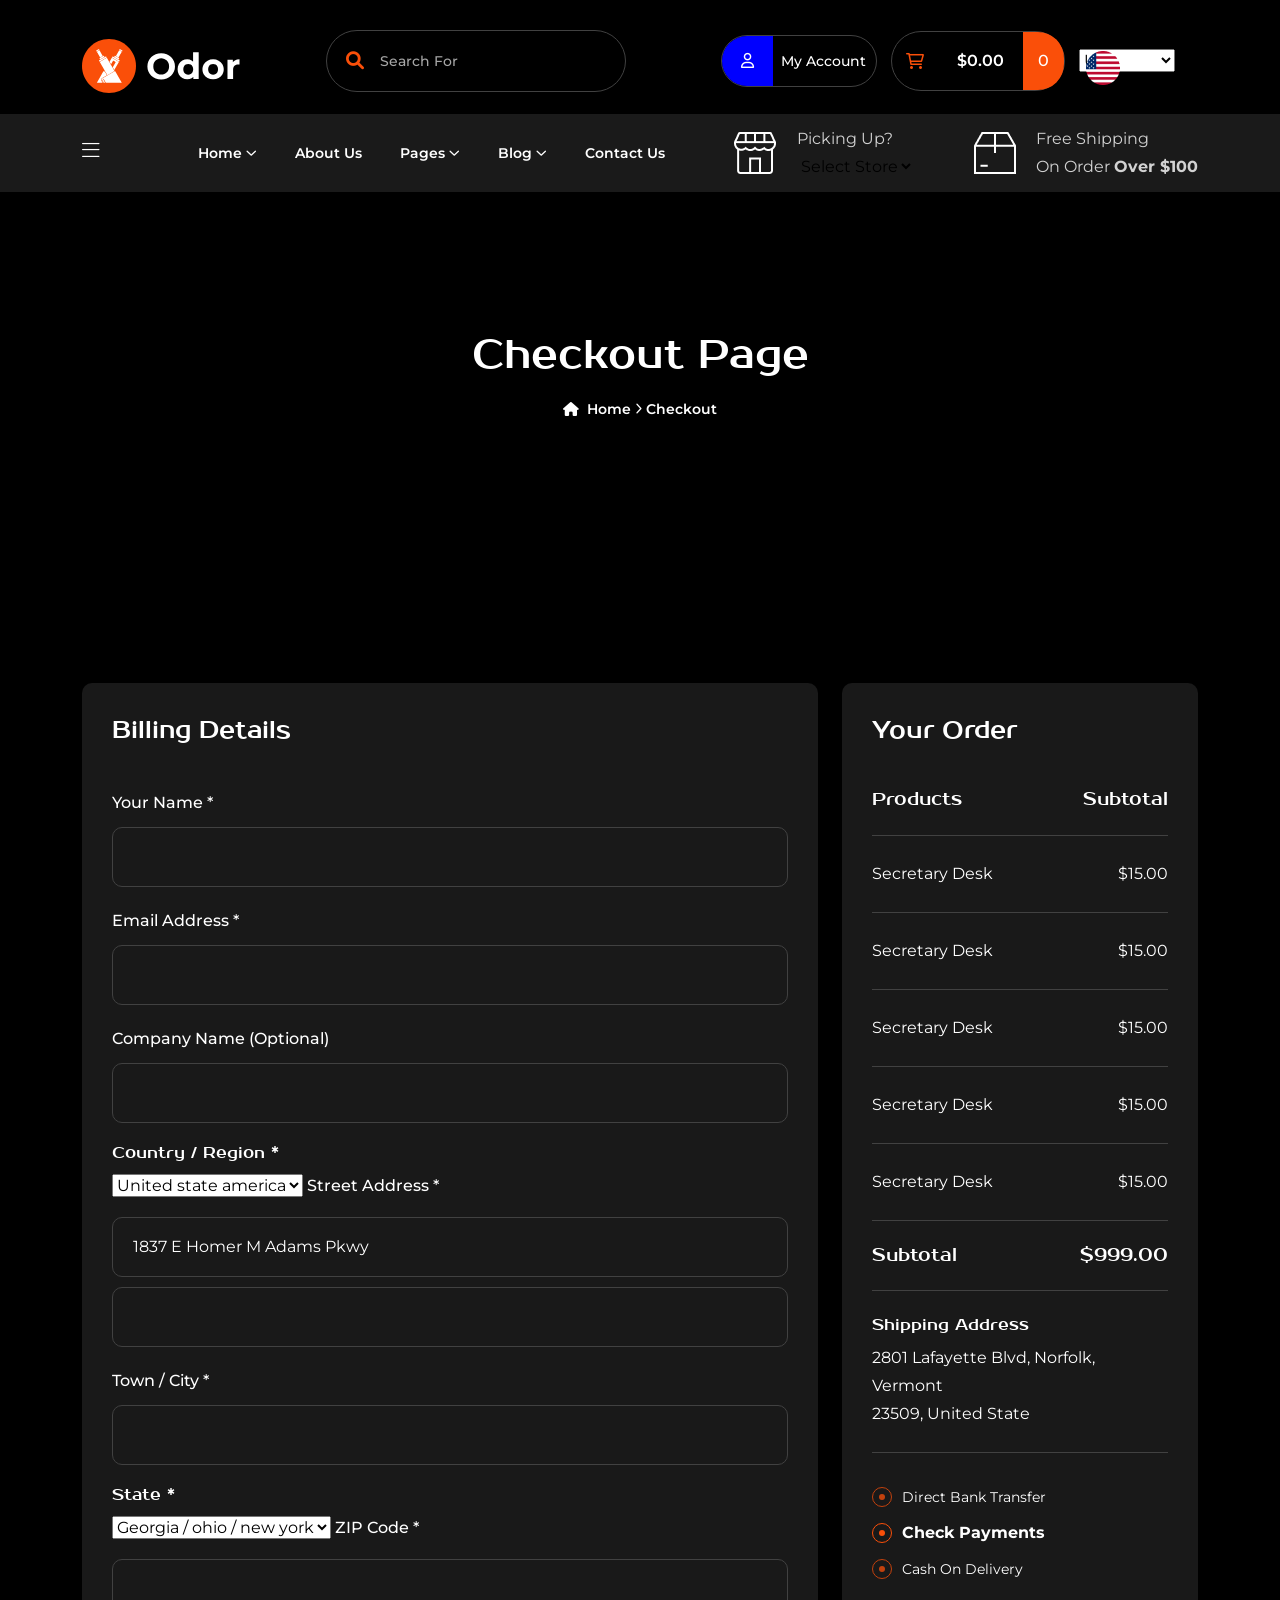
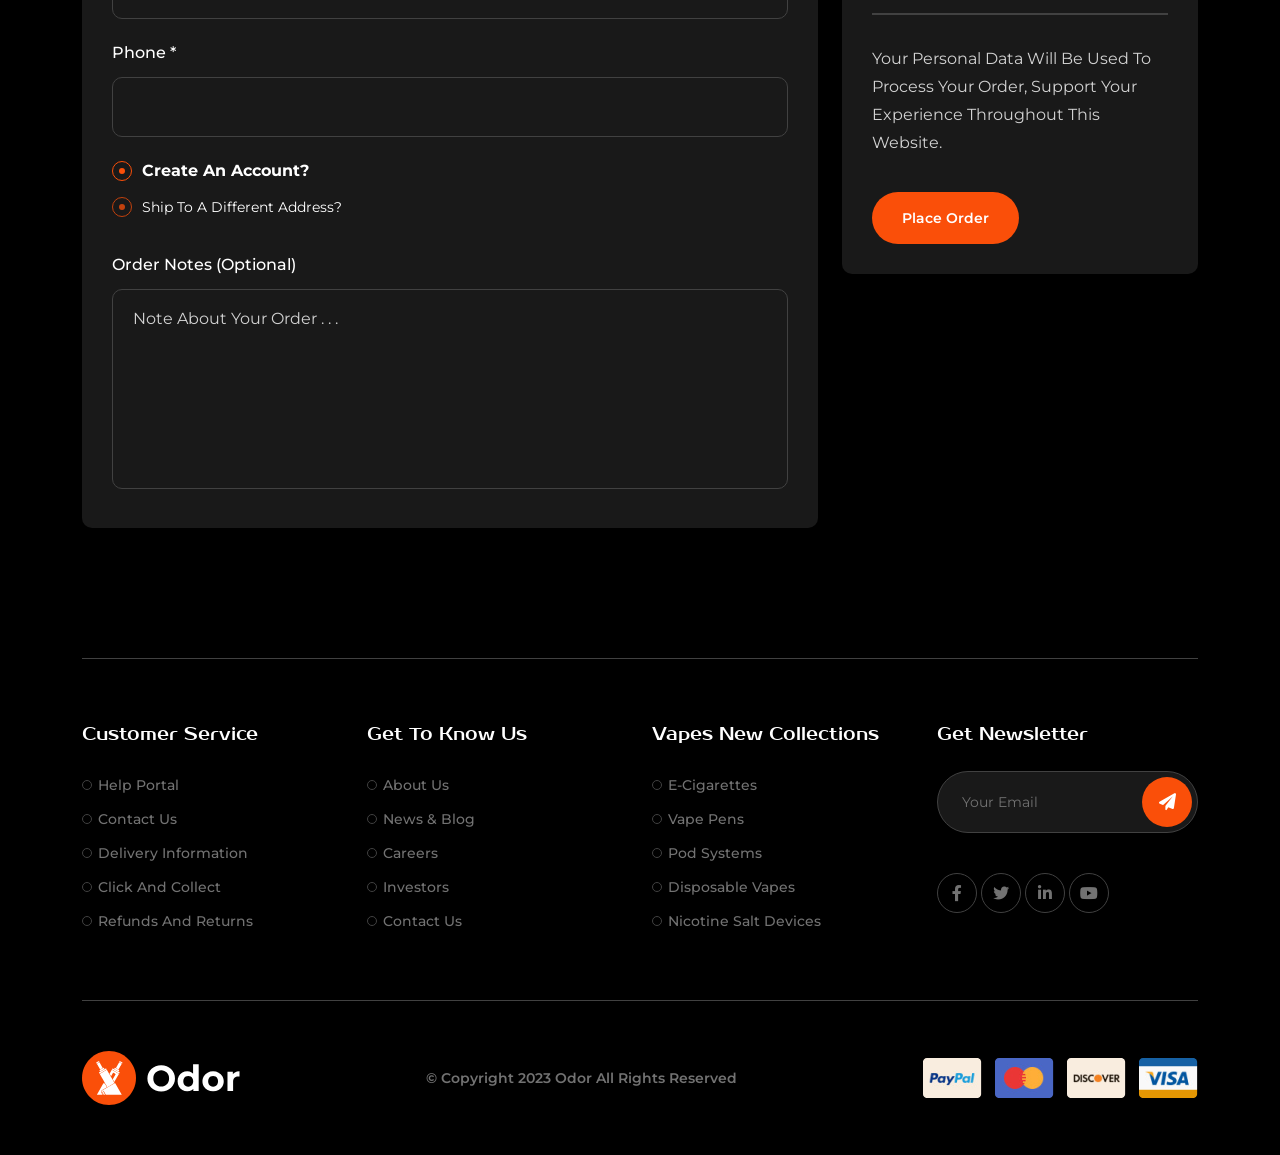
<file: checkout.html>
<!DOCTYPE html>
<html lang="en">

<head>
    <meta charset="UTF-8">
    <meta http-equiv="X-UA-Compatible" content="IE=edge">
    <meta name="viewport" content="width=device-width, initial-scale=1.0">
    <title>Odor - Vape Store WooCommerce HTML Template</title>
    <!-- Favicon img -->
    <link rel="shortcut icon" href="assets/images/favicon.png">
    <!-- Bootstarp min css -->
    <link rel="stylesheet" href="assets/css/bootstrap.min.css">
    <!-- All min css -->
    <link rel="stylesheet" href="assets/css/all.min.css">
    <!-- Swiper bundle min css -->
    <link rel="stylesheet" href="assets/css/swiper-bundle.min.css">
    <!-- Magnigic popup css -->
    <link rel="stylesheet" href="assets/css/magnific-popup.css">
    <!-- Animate css -->
    <link rel="stylesheet" href="assets/css/animate.css">
    <!-- Nice select css -->
    <link rel="stylesheet" href="assets/css/nice-select.css">
    <!-- Style css -->
    <link rel="stylesheet" href="assets/css/style.css">
</head>

<body>

    <!-- Header area start here -->
    <div class="top__header top-header-one pt-30 pb-30">
        <div class="container">
            <div class="top__wrapper">
                <a href="index.html" class="main__logo">
                    <img src="assets/images/logo/logo.svg" alt="logo__image">
                </a>
                <div class="search__wrp">
                    <input placeholder="Search for" aria-label="Search">
                    <button><i class="fa-solid fa-search"></i></button>
                </div>
                <div class="account__wrap">
                    <div class="account d-flex align-items-center">
                        <div class="user__icon">
                            <a href="#0">
                                <i class="fa-regular fa-user"></i>
                            </a>
                        </div>
                        <a href="#0" class="acc__cont">
                            <span class="text-white">
                                My Account
                            </span>
                        </a>
                    </div>
                    <div class="cart d-flex align-items-center">
                        <span class="cart__icon">
                            <i class="fa-regular fa-cart-shopping"></i>
                        </span>
                        <a href="#0" class="c__one">
                            <span class="text-white">
                                $0.00
                            </span>
                        </a>
                        <span class="one">
                            0
                        </span>
                    </div>
                    <div class="flag__wrap">
                        <div class="flag">
                            <img src="assets/images/flag/us.png" alt="flag">
                        </div>
                        <select name="flag">
                            <option value="0">
                                Usa
                            </option>
                            <option value="1">
                                Canada
                            </option>
                            <option value="2">
                                Australia
                            </option>
                            <option value="3">
                                Germany
                            </option>
                        </select>
                    </div>
                </div>
            </div>
        </div>
    </div>
    <header class="header-section">
        <div class="container">
            <div class="header-wrapper pl-65">
                <div class="header-bar d-lg-none">
                    <span></span>
                    <span></span>
                    <span></span>
                </div>
                <ul class="main-menu">
                    <li class="d-none d-lg-block"><button id="openButton" class="side-bar-btn"><i
                                class="fa-sharp text-white fa-light mr-60 fa-bars"></i></button>
                    </li>
                    <li>
                        <a href="#0">Home <i class="fa-regular fa-angle-down"></i></a>
                        <ul class="sub-menu">
                            <li class="subtwohober">
                                <a href="index.html">
                                    Home One
                                </a>
                            </li>
                            <li class="subtwohober">
                                <a href="index-light.html">
                                    Home One Light
                                </a>
                            </li>
                            <li class="subtwohober">
                                <a href="index-2.html">
                                    Home Two
                                </a>
                            </li>
                            <li class="subtwohober">
                                <a href="index-2-light.html">
                                    Home Two Light
                                </a>
                            </li>
                        </ul>
                    </li>
                    <li>
                        <a href="about.html">About Us</a>
                    </li>
                    <li>
                        <a href="#0">Pages <i class="fa-regular fa-angle-down"></i></a>
                        <ul class="sub-menu">
                            <li class="subtwohober">
                                <a href="shop.html">
                                    Shop Leftbar
                                </a>
                            </li>
                            <li class="subtwohober">
                                <a href="shop-2.html">
                                    Shop Rightbar
                                </a>
                            </li>
                            <li class="subtwohober">
                                <a href="shop-single.html">
                                    Shop Single
                                </a>
                            </li>
                            <li class="subtwohober">
                                <a href="cart.html">
                                    Cart Page
                                </a>
                            </li>
                            <li class="subtwohober">
                                <a href="checkout.html">
                                    Checkout Page
                                </a>
                            </li>
                            <li class="subtwohober">
                                <a href="register.html">
                                    Register
                                </a>
                            </li>
                            <li class="subtwohober">
                                <a href="login.html">
                                    Login
                                </a>
                            </li>
                            <li class="subtwohober">
                                <a href="error.html">
                                    404 Error
                                </a>
                            </li>
                        </ul>
                    </li>
                    <li>
                        <a href="#0">Blog <i class="fa-regular fa-angle-down"></i></a>
                        <ul class="sub-menu">
                            <li class="subtwohober">
                                <a href="blog.html">
                                    Blog Stander
                                </a>
                            </li>
                            <li class="subtwohober">
                                <a href="blog-grid.html">
                                    Blog Grid
                                </a>
                            </li>
                            <li class="subtwohober">
                                <a href="blog-list.html">
                                    Blog List
                                </a>
                            </li>
                            <li class="subtwohober">
                                <a href="blog-single.html">
                                    Blog Single
                                </a>
                            </li>
                        </ul>
                    </li>
                    <li>
                        <a href="contact.html">Contact Us</a>
                    </li>
                </ul>
                <div class="shipping__item d-none d-sm-flex align-items-center">
                    <div class="menu__right d-flex align-items-center">
                        <div class="thumb">
                            <img src="assets/images/flag/picking.png" alt="image">
                        </div>
                        <div class="content">
                            <p>
                                Picking up?
                            </p>
                            <div class="items">
                                <select class="form__select p-0">
                                    <option value="1">
                                        Select Store
                                    </option>
                                    <option value="2">
                                        Store One
                                    </option>
                                    <option value="3">
                                        Store Two
                                    </option>
                                    <option value="3">
                                        Store Three
                                    </option>
                                </select>
                            </div>
                        </div>
                    </div>
                    <div class="menu__right d-flex align-items-center">
                        <div class="thumb">
                            <img src="assets/images/flag/shipping.png" alt="image">
                        </div>
                        <div class="content">
                            <p>
                                Free Shipping <br> on order <strong>over $100</strong>
                            </p>
                        </div>
                    </div>
                </div>
            </div>
        </div>
    </header>
    <!-- Header area end here -->

    <!-- Sidebar area start here -->
    <div id="targetElement" class="side_bar slideInRight side_bar_hidden">
        <div class="side_bar_overlay"></div>
        <div class="logo mb-30">
            <img src="assets/images/logo/logo.svg" alt="logo">
        </div>
        <p class="text-justify">The foundation of any road is the subgrade, which provides a stable base for the road
            layers above. Proper compaction of
            the subgrade is crucial to prevent settling and ensure long-term road stability.</p>
        <ul class="info py-4 mt-65 bor-top bor-bottom">
            <li><i class="fa-solid primary-color fa-location-dot"></i> <a href="#0">example@example.com</a>
            </li>
            <li class="py-4"><i class="fa-solid primary-color fa-phone-volume"></i> <a href="tel:+912659302003">+91 2659
                    302 003</a>
            </li>
            <li><i class="fa-solid primary-color fa-paper-plane"></i> <a href="#0">info.company@gmail.com</a></li>
        </ul>
        <div class="social-icon mt-65">
            <a href="#0"><i class="fa-brands fa-facebook-f"></i></a>
            <a href="#0"><i class="fa-brands fa-twitter"></i></a>
            <a href="#0"><i class="fa-brands fa-linkedin-in"></i></a>
            <a href="#0"><i class="fa-brands fa-instagram"></i></a>
        </div>
        <button id="closeButton" class="text-white"><i class="fa-solid fa-xmark"></i></button>
    </div>
    <!-- Sidebar area end here -->

    <!-- Preloader area start -->
    <div class="loading">
        <span class="text-capitalize">L</span>
        <span>o</span>
        <span>a</span>
        <span>d</span>
        <span>i</span>
        <span>n</span>
        <span>g</span>
    </div>

    <div id="preloader">
    </div>
    <!-- Preloader area end -->

    <!-- Mouse cursor area start here -->
    <div class="mouse-cursor cursor-outer"></div>
    <div class="mouse-cursor cursor-inner"></div>
    <!-- Mouse cursor area end here -->


    <main>
        <!-- Page banner area start here -->
        <section class="page-banner bg-image pt-130 pb-130" data-background="assets/images/banner/inner-banner.jpg">
            <div class="container">
                <h2 class="wow fadeInUp mb-15" data-wow-duration="1.1s" data-wow-delay=".1s">Checkout Page</h2>
                <div class="breadcrumb-list wow fadeInUp" data-wow-duration="1.3s" data-wow-delay=".3s">
                    <a href="index.html" class="primary-hover"><i class="fa-solid fa-house me-1"></i> Home <i
                            class="fa-regular text-white fa-angle-right"></i></a>
                    <span>Checkout</span>
                </div>
            </div>
        </section>
        <!-- Page banner area end here -->

        <!-- Checkout area start here -->
        <section class="checkout-area pt-130 pb-130">
            <div class="container">
                <div class="row g-4">
                    <div class="col-lg-8">
                        <div class="checkout__item-left sub-bg">
                            <h3 class="mb-40">Billing Details</h3>
                            <label class="mb-10" for="name">Your Name *</label>
                            <input class="mb-20" id="name" type="text">
                            <label class="mb-10" for="email">Email Address *</label>
                            <input class="mb-20" id="email" type="email">
                            <label class="mb-10" for="companyName">Company Name (Optional)</label>
                            <input class="mb-20" id="companyName" type="text">
                            <h5 class="mb-10">Country / Region *</h5>
                            <select class="mb-20" name="subject">
                                <option value="0">United state america</option>
                                <option value="1">United Kingdom</option>
                                <option value="2">Australia</option>
                                <option value="3">Germany</option>
                                <option value="4">France</option>
                            </select>
                            <label class="mb-10" for="streetAddress">Street Address *</label>
                            <input placeholder="1837 E Homer M Adams Pkwy" class="mb-10" id="streetAddress" type="text">
                            <input class="mb-20" id="streetAddress2" type="text">
                            <label class="mb-10" for="townName">Town / City *</label>
                            <input class="mb-20" id="townName" type="text">
                            <h5 class="mb-10">State *</h5>
                            <select class="mb-20" name="subject">
                                <option value="0">Georgia / ohio / new york</option>
                                <option value="1">Georgia</option>
                                <option value="2">Ohio</option>
                                <option value="3">New York</option>
                                <option value="4">Texas</option>
                            </select>
                            <label class="mb-10" for="zipCode">ZIP Code *</label>
                            <input class="mb-20" id="zipCode" type="number">
                            <label class="mb-10" for="phone">Phone *</label>
                            <input class="mb-20" id="phone" type="text">
                            <div class="radio-btn">
                                <span></span>
                                <a class="ml-10 fw-bold" href="register.html">Create An Account?</a>
                            </div>
                            <div class="radio-btn mt-2 mb-30">
                                <span class="opacity-75"></span>
                                <p>Ship To A Different Address?</p>
                            </div>
                            <label class="mb-10" for="phone">Order Notes (Optional)</label>
                            <textarea placeholder="Note About Your Order . . ." name="notes" id="notes"></textarea>
                        </div>
                    </div>
                    <div class="col-lg-4">
                        <div class="checkout__item-right sub-bg">
                            <h3 class="mb-40">Your Order</h3>
                            <ul>
                                <li class="bor-bottom pb-4">
                                    <h4>Products</h4>
                                    <h4>Subtotal</h4>
                                </li>
                                <li class="bor-bottom py-4"><a href="#">Secretary desk</a> <span>$15.00</span></li>
                                <li class="bor-bottom py-4"><a href="#">Secretary desk</a> <span>$15.00</span></li>
                                <li class="bor-bottom py-4"><a href="#">Secretary desk</a> <span>$15.00</span></li>
                                <li class="bor-bottom py-4"><a href="#">Secretary desk</a> <span>$15.00</span></li>
                                <li class="bor-bottom py-4"><a href="#">Secretary desk</a> <span>$15.00</span></li>
                                <li class="bor-bottom py-4">
                                    <h4>Subtotal</h4>
                                    <h4>$999.00</h4>
                                </li>
                            </ul>
                            <div class="py-4 bor-bottom">
                                <h5 class="mb-10">Shipping Address</h5>
                                <span>2801 Lafayette Blvd, Norfolk, Vermont <br>
                                    23509, united state</span>
                            </div>
                            <div class="radio-btn mt-30">
                                <span class="opacity-75"></span>
                                <p>Direct Bank Transfer</p>
                            </div>
                            <div class="radio-btn mt-2">
                                <span></span>
                                <a class="ml-10 fw-bold" href="#0">Check Payments</a>
                            </div>
                            <div class="radio-btn mt-2 pb-30 bor-bottom">
                                <span class="opacity-75"></span>
                                <p>Cash On Delivery</p>
                            </div>
                            <p class="pt-30 bor-top">Your personal data will be used to process
                                your order, support your experience
                                throughout this website.</p>
                            <a href="#0" class="btn-one mt-35"><span>Place Order</span></a>

                        </div>
                    </div>
                </div>
            </div>
        </section>
        <!-- Checkout area end here -->
    </main>

    <!-- Footer area start here -->
    <footer class="footer-area bg-image" data-background="assets/images/footer/footer-bg.jpg">
        <div class="container">
            <div class="footer__wrp pt-65 pb-65 bor-top bor-bottom">
                <div class="row g-4">
                    <div class="col-xl-3 col-lg-6 col-md-6 wow fadeInUp" data-wow-duration="1.1s" data-wow-delay=".1s">
                        <div class="footer__item">
                            <h4 class="footer-title">Customer Service</h4>
                            <ul>
                                <li><a href="contact.html"><span></span>Help Portal</a></li>
                                <li><a href="contact.html"><span></span>Contact Us</a></li>
                                <li><a href="error.html"><span></span>Delivery Information</a></li>
                                <li><a href="error.html"><span></span>Click and Collect</a></li>
                                <li><a href="error.html"><span></span>Refunds and Returns</a></li>
                            </ul>
                        </div>
                    </div>
                    <div class="col-xl-3 col-lg-6 col-md-6 wow fadeInUp" data-wow-duration="1.2s" data-wow-delay=".2s">
                        <div class="footer__item">
                            <h4 class="footer-title">Get to Know Us</h4>
                            <ul>
                                <li><a href="about.html"><span></span>About Us</a></li>
                                <li><a href="blog-grid.html"><span></span>News & Blog</a></li>
                                <li><a href="error.html"><span></span>Careers</a></li>
                                <li><a href="error.html"><span></span>Investors</a></li>
                                <li><a href="contact.html"><span></span>Contact Us</a></li>
                            </ul>
                        </div>
                    </div>
                    <div class="col-xl-3 col-lg-6 col-md-6 wow fadeInUp" data-wow-duration="1.3s" data-wow-delay=".3s">
                        <div class="footer__item">
                            <h4 class="footer-title">vapes new collections</h4>
                            <ul>
                                <li><a href="shop.html"><span></span>E-Cigarettes</a></li>
                                <li><a href="shop.html"><span></span>Vape Pens</a></li>
                                <li><a href="shop.html"><span></span>Pod Systems</a></li>
                                <li><a href="shop.html"><span></span>Disposable Vapes</a></li>
                                <li><a href="shop.html"><span></span>Nicotine Salt Devices</a></li>
                            </ul>
                        </div>
                    </div>
                    <div class="col-xl-3 col-lg-6 col-md-6 wow fadeInUp" data-wow-duration="1.4s" data-wow-delay=".4s">
                        <div class="footer__item newsletter">
                            <h4 class="footer-title">get newsletter</h4>
                            <div class="subscribe">
                                <input type="email" placeholder="Your Email">
                                <button><i class="fa-solid fa-paper-plane"></i></button>
                            </div>
                            <div class="social-icon mt-40">
                                <a href="#0"><i class="fa-brands fa-facebook-f"></i></a>
                                <a href="#0"><i class="fa-brands fa-twitter"></i></a>
                                <a href="#0"><i class="fa-brands fa-linkedin-in"></i></a>
                                <a href="#0"><i class="fa-brands fa-youtube"></i></a>
                            </div>
                        </div>
                    </div>
                </div>
            </div>
            <div class="footer__copy-text pt-50 pb-50">
                <a href="index.html" class="logo d-block">
                    <img src="assets/images/logo/logo.svg" alt="logo">
                </a>
                <p>&copy; Copyright 2023 <a href="#0" class="primary-hover">odor</a> All Rights Reserved</p>
                <a href="#0" class="payment d-block image">
                    <img src="assets/images/icon/payment.png" alt="icon">
                </a>
            </div>
        </div>
    </footer>
    <!-- Footer area end here -->

    <!-- Back to top area start here -->
    <div class="scroll-up">
        <svg class="scroll-circle svg-content" width="100%" height="100%" viewBox="-1 -1 102 102">
            <path d="M50,1 a49,49 0 0,1 0,98 a49,49 0 0,1 0,-98" />
        </svg>
    </div>
    <!-- Back to top area end here -->

    <!-- Jquery 3. 7. 1 Min Js -->
    <script src="assets/js/jquery-3.7.1.min.js"></script>
    <!-- Bootstrap min Js -->
    <script src="assets/js/bootstrap.min.js"></script>
    <!-- Swiper bundle min Js -->
    <script src="assets/js/swiper-bundle.min.js"></script>
    <!-- Counterup min Js -->
    <script src="assets/js/jquery.counterup.min.js"></script>
    <!-- Wow min Js -->
    <script src="assets/js/wow.min.js"></script>
    <!-- Magnific popup min Js -->
    <script src="assets/js/magnific-popup.min.js"></script>
    <!-- Nice select min Js -->
    <script src="assets/js/nice-select.min.js"></script>
    <!-- Pace min Js -->
    <script src="assets/js/pace.min.js"></script>
    <!-- Isotope pkgd min Js -->
    <script src="assets/js/isotope.pkgd.min.js"></script>
    <!-- Waypoints Js -->
    <script src="assets/js/jquery.waypoints.js"></script>
    <!-- Script Js -->
    <script src="assets/js/script.js"></script>
</body>

</html>
</file>
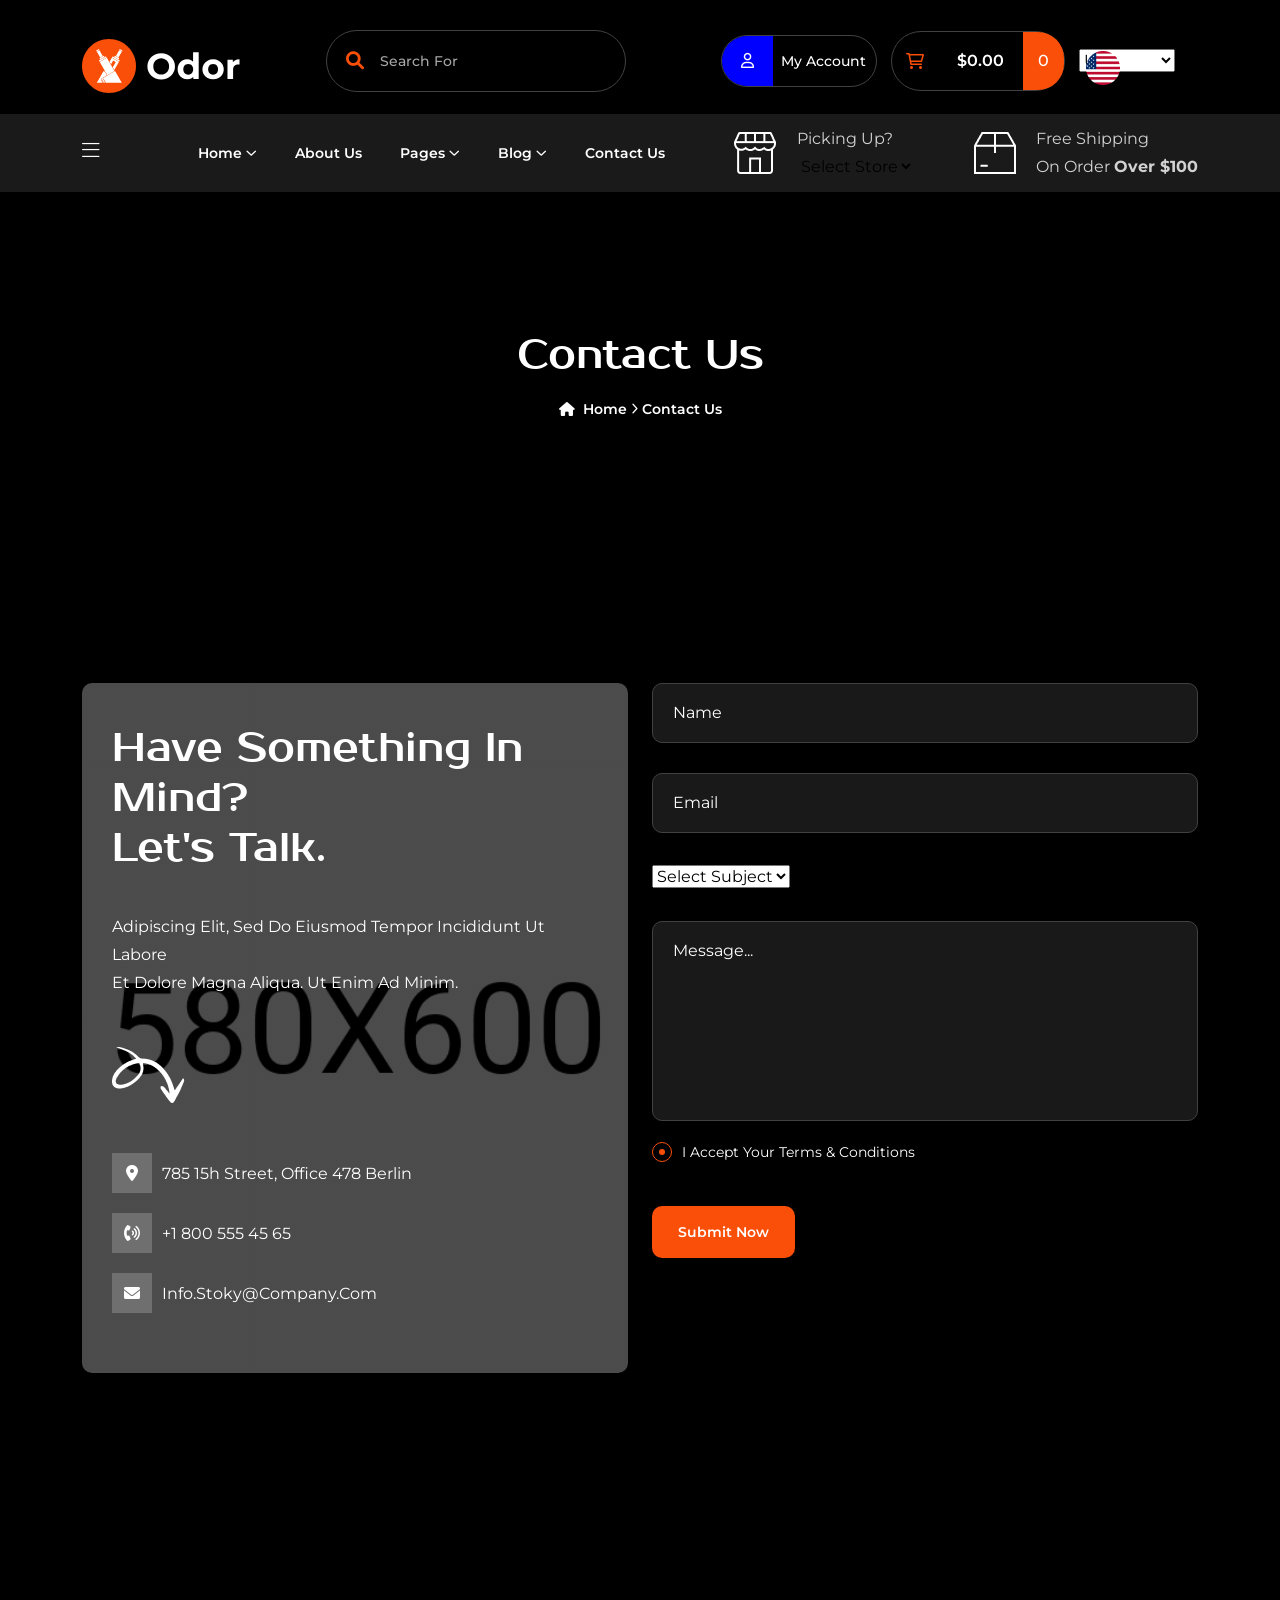
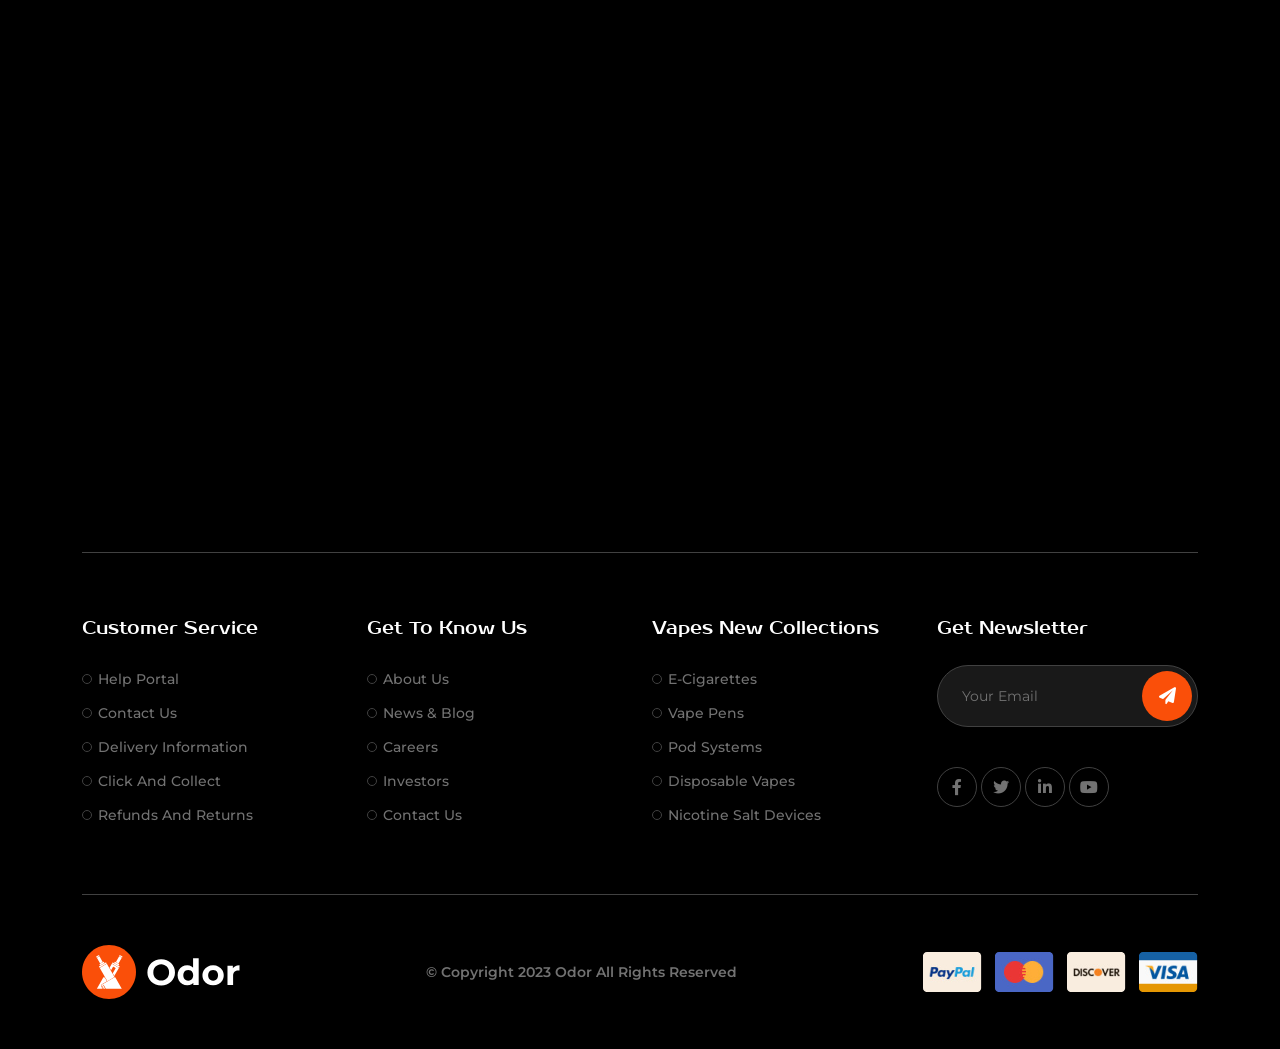
<file: contact.html>
<!DOCTYPE html>
<html lang="en">

<head>
    <meta charset="UTF-8">
    <meta http-equiv="X-UA-Compatible" content="IE=edge">
    <meta name="viewport" content="width=device-width, initial-scale=1.0">
    <title>Odor - Vape Store WooCommerce HTML Template</title>
    <!-- Favicon img -->
    <link rel="shortcut icon" href="assets/images/favicon.png">
    <!-- Bootstarp min css -->
    <link rel="stylesheet" href="assets/css/bootstrap.min.css">
    <!-- All min css -->
    <link rel="stylesheet" href="assets/css/all.min.css">
    <!-- Swiper bundle min css -->
    <link rel="stylesheet" href="assets/css/swiper-bundle.min.css">
    <!-- Magnigic popup css -->
    <link rel="stylesheet" href="assets/css/magnific-popup.css">
    <!-- Animate css -->
    <link rel="stylesheet" href="assets/css/animate.css">
    <!-- Nice select css -->
    <link rel="stylesheet" href="assets/css/nice-select.css">
    <!-- Style css -->
    <link rel="stylesheet" href="assets/css/style.css">
</head>

<body>

    <!-- Header area start here -->
    <div class="top__header top-header-one pt-30 pb-30">
        <div class="container">
            <div class="top__wrapper">
                <a href="index.html" class="main__logo">
                    <img src="assets/images/logo/logo.svg" alt="logo__image">
                </a>
                <div class="search__wrp">
                    <input placeholder="Search for" aria-label="Search">
                    <button><i class="fa-solid fa-search"></i></button>
                </div>
                <div class="account__wrap">
                    <div class="account d-flex align-items-center">
                        <div class="user__icon">
                            <a href="#0">
                                <i class="fa-regular fa-user"></i>
                            </a>
                        </div>
                        <a href="#0" class="acc__cont">
                            <span class="text-white">
                                My Account
                            </span>
                        </a>
                    </div>
                    <div class="cart d-flex align-items-center">
                        <span class="cart__icon">
                            <i class="fa-regular fa-cart-shopping"></i>
                        </span>
                        <a href="#0" class="c__one">
                            <span class="text-white">
                                $0.00
                            </span>
                        </a>
                        <span class="one">
                            0
                        </span>
                    </div>
                    <div class="flag__wrap">
                        <div class="flag">
                            <img src="assets/images/flag/us.png" alt="flag">
                        </div>
                        <select name="flag">
                            <option value="0">
                                Usa
                            </option>
                            <option value="1">
                                Canada
                            </option>
                            <option value="2">
                                Australia
                            </option>
                            <option value="3">
                                Germany
                            </option>
                        </select>
                    </div>
                </div>
            </div>
        </div>
    </div>
    <header class="header-section">
        <div class="container">
            <div class="header-wrapper pl-65">
                <div class="header-bar d-lg-none">
                    <span></span>
                    <span></span>
                    <span></span>
                </div>
                <ul class="main-menu">
                    <li class="d-none d-lg-block"><button id="openButton" class="side-bar-btn"><i
                                class="fa-sharp text-white fa-light mr-60 fa-bars"></i></button>
                    </li>
                    <li>
                        <a href="#0">Home <i class="fa-regular fa-angle-down"></i></a>
                        <ul class="sub-menu">
                            <li class="subtwohober">
                                <a href="index.html">
                                    Home One
                                </a>
                            </li>
                            <li class="subtwohober">
                                <a href="index-light.html">
                                    Home One Light
                                </a>
                            </li>
                            <li class="subtwohober">
                                <a href="index-2.html">
                                    Home Two
                                </a>
                            </li>
                            <li class="subtwohober">
                                <a href="index-2-light.html">
                                    Home Two Light
                                </a>
                            </li>
                        </ul>
                    </li>
                    <li>
                        <a href="about.html">About Us</a>
                    </li>
                    <li>
                        <a href="#0">Pages <i class="fa-regular fa-angle-down"></i></a>
                        <ul class="sub-menu">
                            <li class="subtwohober">
                                <a href="shop.html">
                                    Shop Leftbar
                                </a>
                            </li>
                            <li class="subtwohober">
                                <a href="shop-2.html">
                                    Shop Rightbar
                                </a>
                            </li>
                            <li class="subtwohober">
                                <a href="shop-single.html">
                                    Shop Single
                                </a>
                            </li>
                            <li class="subtwohober">
                                <a href="cart.html">
                                    Cart Page
                                </a>
                            </li>
                            <li class="subtwohober">
                                <a href="checkout.html">
                                    Checkout Page
                                </a>
                            </li>
                            <li class="subtwohober">
                                <a href="register.html">
                                    Register
                                </a>
                            </li>
                            <li class="subtwohober">
                                <a href="login.html">
                                    Login
                                </a>
                            </li>
                            <li class="subtwohober">
                                <a href="error.html">
                                    404 Error
                                </a>
                            </li>
                        </ul>
                    </li>
                    <li>
                        <a href="#0">Blog <i class="fa-regular fa-angle-down"></i></a>
                        <ul class="sub-menu">
                            <li class="subtwohober">
                                <a href="blog.html">
                                    Blog Stander
                                </a>
                            </li>
                            <li class="subtwohober">
                                <a href="blog-grid.html">
                                    Blog Grid
                                </a>
                            </li>
                            <li class="subtwohober">
                                <a href="blog-list.html">
                                    Blog List
                                </a>
                            </li>
                            <li class="subtwohober">
                                <a href="blog-single.html">
                                    Blog Single
                                </a>
                            </li>
                        </ul>
                    </li>
                    <li>
                        <a href="contact.html">Contact Us</a>
                    </li>
                </ul>
                <div class="shipping__item d-none d-sm-flex align-items-center">
                    <div class="menu__right d-flex align-items-center">
                        <div class="thumb">
                            <img src="assets/images/flag/picking.png" alt="image">
                        </div>
                        <div class="content">
                            <p>
                                Picking up?
                            </p>
                            <div class="items">
                                <select class="form__select p-0">
                                    <option value="1">
                                        Select Store
                                    </option>
                                    <option value="2">
                                        Store One
                                    </option>
                                    <option value="3">
                                        Store Two
                                    </option>
                                    <option value="3">
                                        Store Three
                                    </option>
                                </select>
                            </div>
                        </div>
                    </div>
                    <div class="menu__right d-flex align-items-center">
                        <div class="thumb">
                            <img src="assets/images/flag/shipping.png" alt="image">
                        </div>
                        <div class="content">
                            <p>
                                Free Shipping <br> on order <strong>over $100</strong>
                            </p>
                        </div>
                    </div>
                </div>
            </div>
        </div>
    </header>
    <!-- Header area end here -->

    <!-- Sidebar area start here -->
    <div id="targetElement" class="side_bar slideInRight side_bar_hidden">
        <div class="side_bar_overlay"></div>
        <div class="logo mb-30">
            <img src="assets/images/logo/logo.svg" alt="logo">
        </div>
        <p class="text-justify">The foundation of any road is the subgrade, which provides a stable base for the road
            layers above. Proper compaction of
            the subgrade is crucial to prevent settling and ensure long-term road stability.</p>
        <ul class="info py-4 mt-65 bor-top bor-bottom">
            <li><i class="fa-solid primary-color fa-location-dot"></i> <a href="#0">example@example.com</a>
            </li>
            <li class="py-4"><i class="fa-solid primary-color fa-phone-volume"></i> <a href="tel:+912659302003">+91 2659
                    302 003</a>
            </li>
            <li><i class="fa-solid primary-color fa-paper-plane"></i> <a href="#0">info.company@gmail.com</a></li>
        </ul>
        <div class="social-icon mt-65">
            <a href="#0"><i class="fa-brands fa-facebook-f"></i></a>
            <a href="#0"><i class="fa-brands fa-twitter"></i></a>
            <a href="#0"><i class="fa-brands fa-linkedin-in"></i></a>
            <a href="#0"><i class="fa-brands fa-instagram"></i></a>
        </div>
        <button id="closeButton" class="text-white"><i class="fa-solid fa-xmark"></i></button>
    </div>
    <!-- Sidebar area end here -->

    <!-- Preloader area start -->
    <div class="loading">
        <span class="text-capitalize">L</span>
        <span>o</span>
        <span>a</span>
        <span>d</span>
        <span>i</span>
        <span>n</span>
        <span>g</span>
    </div>

    <div id="preloader">
    </div>
    <!-- Preloader area end -->

    <!-- Mouse cursor area start here -->
    <div class="mouse-cursor cursor-outer"></div>
    <div class="mouse-cursor cursor-inner"></div>
    <!-- Mouse cursor area end here -->


    <main>
        <!-- Page banner area start here -->
        <section class="page-banner bg-image pt-130 pb-130" data-background="assets/images/banner/inner-banner.jpg">
            <div class="container">
                <h2 class="wow fadeInUp mb-15" data-wow-duration="1.1s" data-wow-delay=".1s">Contact Us</h2>
                <div class="breadcrumb-list wow fadeInUp" data-wow-duration="1.3s" data-wow-delay=".3s">
                    <a href="index.html" class="primary-hover"><i class="fa-solid fa-house me-1"></i> Home <i
                            class="fa-regular text-white fa-angle-right"></i></a>
                    <span>Contact Us</span>
                </div>
            </div>
        </section>
        <!-- Page banner area end here -->

        <!-- Contact form area start here -->
        <section class="contact pt-130 pb-130">
            <div class="container">
                <div class="row g-4">
                    <div class="col-lg-6">
                        <div class="content radius-10 bg-image">
                            <h2>Have something in mind? <br>
                                Let's talk.</h2>
                            <p>Adipiscing elit, sed do eiusmod tempor incididunt ut labore <br> et dolore magna
                                aliqua.
                                Ut enim ad minim.</p>
                            <div class="arry"><img src="assets/images/contact/arry.png" alt=""></div>
                            <ul>
                                <li><a href="https://www.google.com/maps/d/viewer?mid=1UZ57Drfs3SGrTgh6mrYjQktu6uY&amp;hl=en_US&amp;ll=18.672105000000013%2C105.68673800000003&amp;z=17"
                                        target="_blank"><i class="fa-solid fa-location-dot"></i>785 15h Street,
                                        Office
                                        478
                                        Berlin </a>
                                </li>
                                <li><a href="tel:1-732-798-0976"><i class="fa-solid fa-phone-volume"></i>+1 800
                                        555 45
                                        65</a>
                                </li>
                                <li><a href="mailto:company.info@mail.com"><i
                                            class="fa-solid fa-envelope"></i>info.stoky@company.com</a></li>
                            </ul>
                        </div>
                    </div>
                    <div class="col-lg-6">
                        <div class="form-area">
                            <form action="#0">
                                <input type="text" placeholder="Name">
                                <input type="email" placeholder="Email">
                                <select name="subject" id="subject">
                                    <option value="0">Select Subject</option>
                                    <option value="0">Account</option>
                                    <option value="0">Service</option>
                                    <option value="0">Pricing</option>
                                    <option value="0">Support</option>
                                </select>
                                <textarea name="Your Review" id="massage" placeholder="Message..."></textarea>
                                <div class="radio-btn mt-2">
                                    <span></span>
                                    <p>I accept your terms & conditions</p>
                                </div>
                                <button class="mt-40 btn-one"><span>Submit Now</span></button>
                            </form>
                        </div>
                    </div>
                </div>
            </div>
        </section>
        <!-- Contact form area end here -->

        <!-- Contact map area start here -->
        <div class="google-map">
            <iframe
                src="https://www.google.com/maps/embed?pb=!1m18!1m12!1m3!1d387193.3059445134!2d-74.2598661379975!3d40.697149417741365!2m3!1f0!2f0!3f0!3m2!1i1024!2i768!4f13.1!3m3!1m2!1s0x89c24fa5d33f083b%3A0xc80b8f06e177fe62!2sNew%20York%2C%20NY%2C%20USA!5e0!3m2!1sen!2sbd!4v1670395681365!5m2!1sen!2sbd"
                allowfullscreen="" loading="lazy" referrerpolicy="no-referrer-when-downgrade"></iframe>
        </div>
        <!-- Contact map area end here -->
    </main>

    <!-- Footer area start here -->
    <footer class="footer-area bg-image" data-background="assets/images/footer/footer-bg.jpg">
        <div class="container">
            <div class="footer__wrp pt-65 pb-65 bor-top bor-bottom">
                <div class="row g-4">
                    <div class="col-xl-3 col-lg-6 col-md-6 wow fadeInUp" data-wow-duration="1.1s" data-wow-delay=".1s">
                        <div class="footer__item">
                            <h4 class="footer-title">Customer Service</h4>
                            <ul>
                                <li><a href="contact.html"><span></span>Help Portal</a></li>
                                <li><a href="contact.html"><span></span>Contact Us</a></li>
                                <li><a href="error.html"><span></span>Delivery Information</a></li>
                                <li><a href="error.html"><span></span>Click and Collect</a></li>
                                <li><a href="error.html"><span></span>Refunds and Returns</a></li>
                            </ul>
                        </div>
                    </div>
                    <div class="col-xl-3 col-lg-6 col-md-6 wow fadeInUp" data-wow-duration="1.2s" data-wow-delay=".2s">
                        <div class="footer__item">
                            <h4 class="footer-title">Get to Know Us</h4>
                            <ul>
                                <li><a href="about.html"><span></span>About Us</a></li>
                                <li><a href="blog-grid.html"><span></span>News & Blog</a></li>
                                <li><a href="error.html"><span></span>Careers</a></li>
                                <li><a href="error.html"><span></span>Investors</a></li>
                                <li><a href="contact.html"><span></span>Contact Us</a></li>
                            </ul>
                        </div>
                    </div>
                    <div class="col-xl-3 col-lg-6 col-md-6 wow fadeInUp" data-wow-duration="1.3s" data-wow-delay=".3s">
                        <div class="footer__item">
                            <h4 class="footer-title">vapes new collections</h4>
                            <ul>
                                <li><a href="shop.html"><span></span>E-Cigarettes</a></li>
                                <li><a href="shop.html"><span></span>Vape Pens</a></li>
                                <li><a href="shop.html"><span></span>Pod Systems</a></li>
                                <li><a href="shop.html"><span></span>Disposable Vapes</a></li>
                                <li><a href="shop.html"><span></span>Nicotine Salt Devices</a></li>
                            </ul>
                        </div>
                    </div>
                    <div class="col-xl-3 col-lg-6 col-md-6 wow fadeInUp" data-wow-duration="1.4s" data-wow-delay=".4s">
                        <div class="footer__item newsletter">
                            <h4 class="footer-title">get newsletter</h4>
                            <div class="subscribe">
                                <input type="email" placeholder="Your Email">
                                <button><i class="fa-solid fa-paper-plane"></i></button>
                            </div>
                            <div class="social-icon mt-40">
                                <a href="#0"><i class="fa-brands fa-facebook-f"></i></a>
                                <a href="#0"><i class="fa-brands fa-twitter"></i></a>
                                <a href="#0"><i class="fa-brands fa-linkedin-in"></i></a>
                                <a href="#0"><i class="fa-brands fa-youtube"></i></a>
                            </div>
                        </div>
                    </div>
                </div>
            </div>
            <div class="footer__copy-text pt-50 pb-50">
                <a href="index.html" class="logo d-block">
                    <img src="assets/images/logo/logo.svg" alt="logo">
                </a>
                <p>&copy; Copyright 2023 <a href="#0" class="primary-hover">odor</a> All Rights Reserved</p>
                <a href="#0" class="payment d-block image">
                    <img src="assets/images/icon/payment.png" alt="icon">
                </a>
            </div>
        </div>
    </footer>
    <!-- Footer area end here -->

    <!-- Back to top area start here -->
    <div class="scroll-up">
        <svg class="scroll-circle svg-content" width="100%" height="100%" viewBox="-1 -1 102 102">
            <path d="M50,1 a49,49 0 0,1 0,98 a49,49 0 0,1 0,-98" />
        </svg>
    </div>
    <!-- Back to top area end here -->

    <!-- Jquery 3. 7. 1 Min Js -->
    <script src="assets/js/jquery-3.7.1.min.js"></script>
    <!-- Bootstrap min Js -->
    <script src="assets/js/bootstrap.min.js"></script>
    <!-- Swiper bundle min Js -->
    <script src="assets/js/swiper-bundle.min.js"></script>
    <!-- Counterup min Js -->
    <script src="assets/js/jquery.counterup.min.js"></script>
    <!-- Wow min Js -->
    <script src="assets/js/wow.min.js"></script>
    <!-- Magnific popup min Js -->
    <script src="assets/js/magnific-popup.min.js"></script>
    <!-- Nice select min Js -->
    <script src="assets/js/nice-select.min.js"></script>
    <!-- Pace min Js -->
    <script src="assets/js/pace.min.js"></script>
    <!-- Isotope pkgd min Js -->
    <script src="assets/js/isotope.pkgd.min.js"></script>
    <!-- Waypoints Js -->
    <script src="assets/js/jquery.waypoints.js"></script>
    <!-- Script Js -->
    <script src="assets/js/script.js"></script>
</body>

</html>
</file>
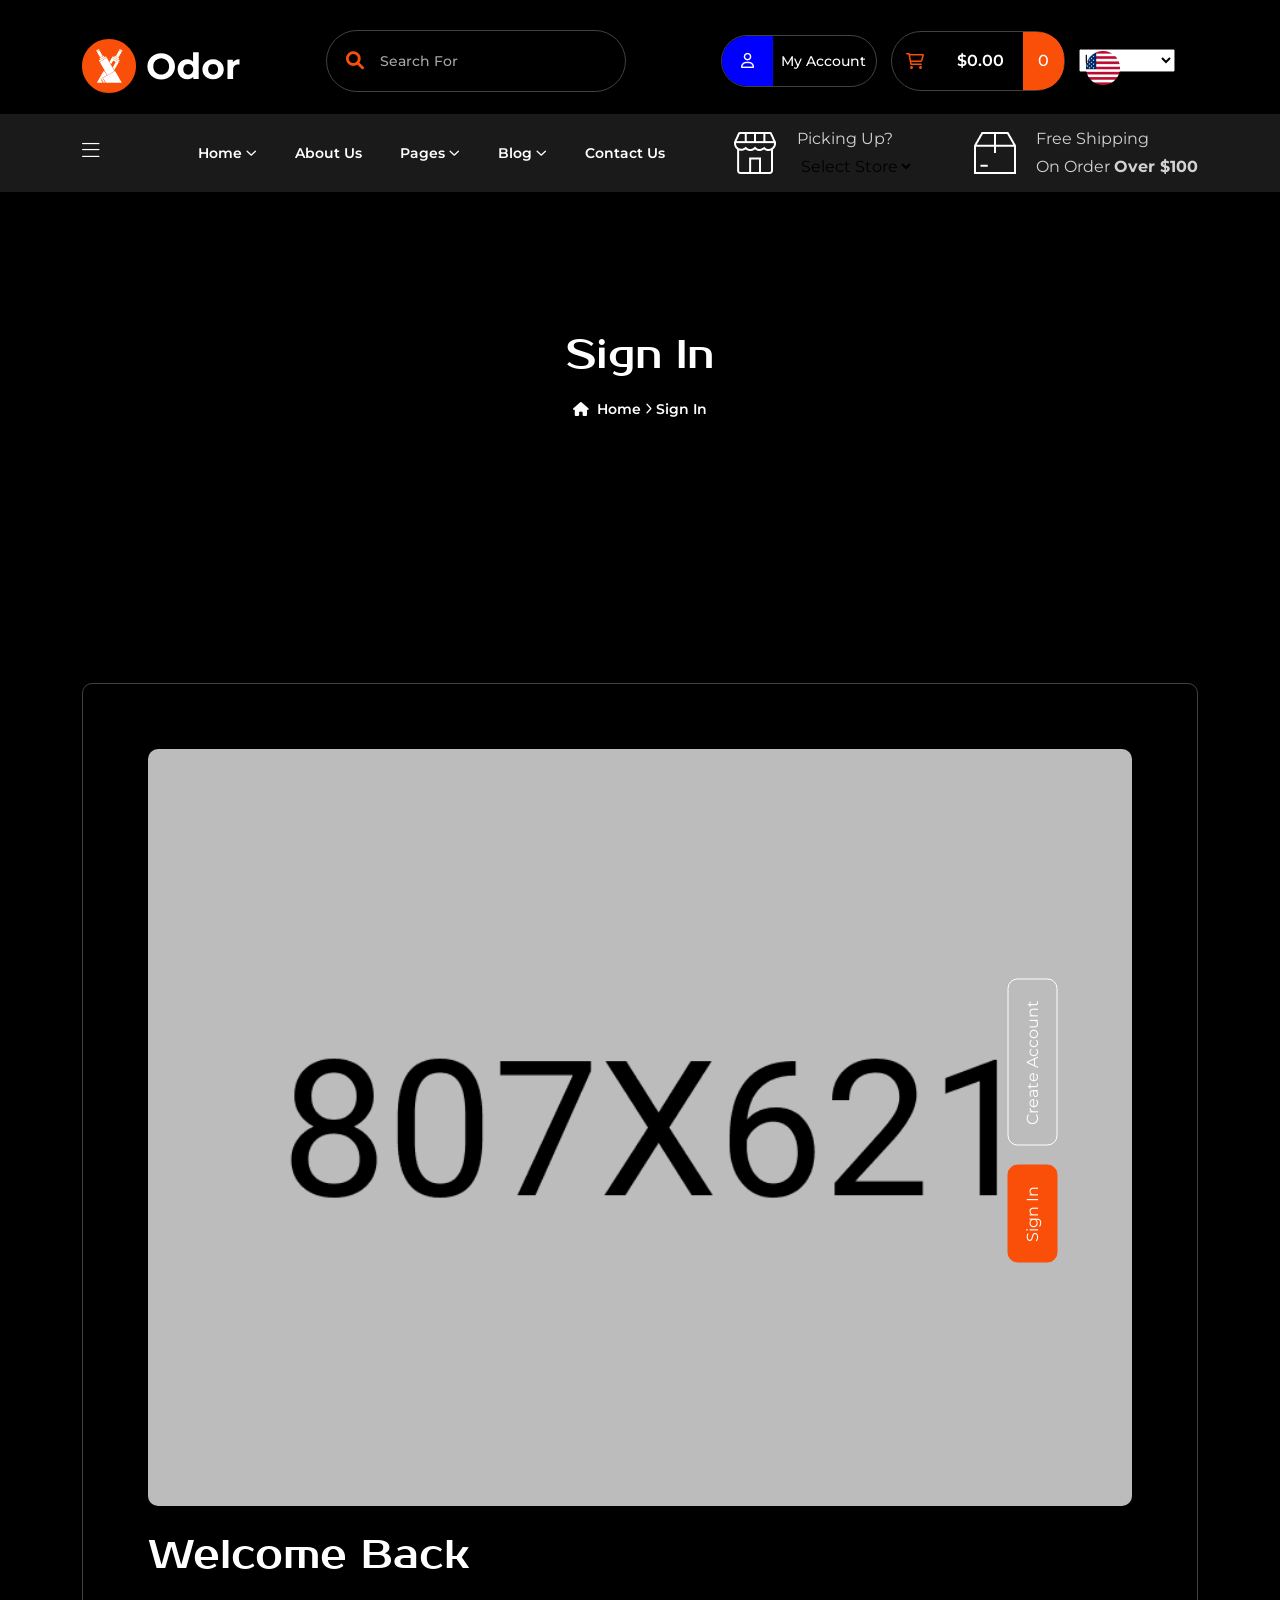
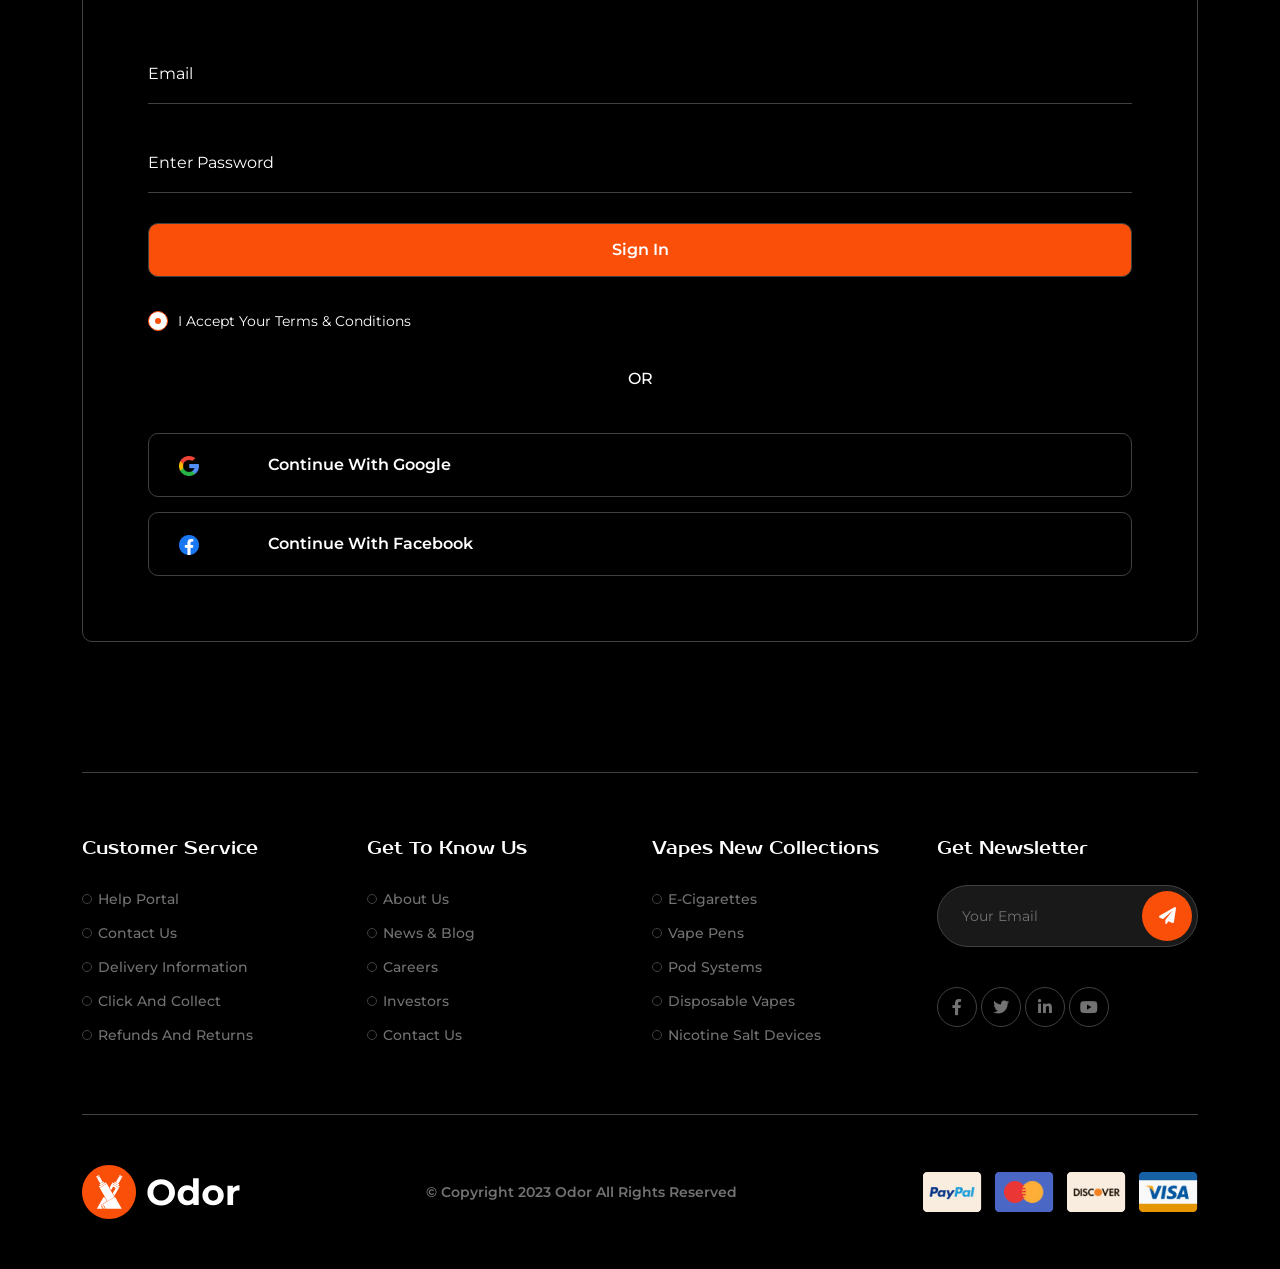
<file: login.html>
<!DOCTYPE html>
<html lang="en">

<head>
    <meta charset="UTF-8">
    <meta http-equiv="X-UA-Compatible" content="IE=edge">
    <meta name="viewport" content="width=device-width, initial-scale=1.0">
    <title>Odor - Vape Store WooCommerce HTML Template</title>
    <!-- Favicon img -->
    <link rel="shortcut icon" href="assets/images/favicon.png">
    <!-- Bootstarp min css -->
    <link rel="stylesheet" href="assets/css/bootstrap.min.css">
    <!-- All min css -->
    <link rel="stylesheet" href="assets/css/all.min.css">
    <!-- Swiper bundle min css -->
    <link rel="stylesheet" href="assets/css/swiper-bundle.min.css">
    <!-- Magnigic popup css -->
    <link rel="stylesheet" href="assets/css/magnific-popup.css">
    <!-- Animate css -->
    <link rel="stylesheet" href="assets/css/animate.css">
    <!-- Nice select css -->
    <link rel="stylesheet" href="assets/css/nice-select.css">
    <!-- Style css -->
    <link rel="stylesheet" href="assets/css/style.css">
</head>

<body>

    <!-- Header area start here -->
    <div class="top__header top-header-one pt-30 pb-30">
        <div class="container">
            <div class="top__wrapper">
                <a href="index.html" class="main__logo">
                    <img src="assets/images/logo/logo.svg" alt="logo__image">
                </a>
                <div class="search__wrp">
                    <input placeholder="Search for" aria-label="Search">
                    <button><i class="fa-solid fa-search"></i></button>
                </div>
                <div class="account__wrap">
                    <div class="account d-flex align-items-center">
                        <div class="user__icon">
                            <a href="#0">
                                <i class="fa-regular fa-user"></i>
                            </a>
                        </div>
                        <a href="#0" class="acc__cont">
                            <span class="text-white">
                                My Account
                            </span>
                        </a>
                    </div>
                    <div class="cart d-flex align-items-center">
                        <span class="cart__icon">
                            <i class="fa-regular fa-cart-shopping"></i>
                        </span>
                        <a href="#0" class="c__one">
                            <span class="text-white">
                                $0.00
                            </span>
                        </a>
                        <span class="one">
                            0
                        </span>
                    </div>
                    <div class="flag__wrap">
                        <div class="flag">
                            <img src="assets/images/flag/us.png" alt="flag">
                        </div>
                        <select name="flag">
                            <option value="0">
                                Usa
                            </option>
                            <option value="1">
                                Canada
                            </option>
                            <option value="2">
                                Australia
                            </option>
                            <option value="3">
                                Germany
                            </option>
                        </select>
                    </div>
                </div>
            </div>
        </div>
    </div>
    <header class="header-section">
        <div class="container">
            <div class="header-wrapper pl-65">
                <div class="header-bar d-lg-none">
                    <span></span>
                    <span></span>
                    <span></span>
                </div>
                <ul class="main-menu">
                    <li class="d-none d-lg-block"><button id="openButton" class="side-bar-btn"><i
                                class="fa-sharp text-white fa-light mr-60 fa-bars"></i></button>
                    </li>
                    <li>
                        <a href="#0">Home <i class="fa-regular fa-angle-down"></i></a>
                        <ul class="sub-menu">
                            <li class="subtwohober">
                                <a href="index.html">
                                    Home One
                                </a>
                            </li>
                            <li class="subtwohober">
                                <a href="index-light.html">
                                    Home One Light
                                </a>
                            </li>
                            <li class="subtwohober">
                                <a href="index-2.html">
                                    Home Two
                                </a>
                            </li>
                            <li class="subtwohober">
                                <a href="index-2-light.html">
                                    Home Two Light
                                </a>
                            </li>
                        </ul>
                    </li>
                    <li>
                        <a href="about.html">About Us</a>
                    </li>
                    <li>
                        <a href="#0">Pages <i class="fa-regular fa-angle-down"></i></a>
                        <ul class="sub-menu">
                            <li class="subtwohober">
                                <a href="shop.html">
                                    Shop Leftbar
                                </a>
                            </li>
                            <li class="subtwohober">
                                <a href="shop-2.html">
                                    Shop Rightbar
                                </a>
                            </li>
                            <li class="subtwohober">
                                <a href="shop-single.html">
                                    Shop Single
                                </a>
                            </li>
                            <li class="subtwohober">
                                <a href="cart.html">
                                    Cart Page
                                </a>
                            </li>
                            <li class="subtwohober">
                                <a href="checkout.html">
                                    Checkout Page
                                </a>
                            </li>
                            <li class="subtwohober">
                                <a href="register.html">
                                    Register
                                </a>
                            </li>
                            <li class="subtwohober">
                                <a href="login.html">
                                    Login
                                </a>
                            </li>
                            <li class="subtwohober">
                                <a href="error.html">
                                    404 Error
                                </a>
                            </li>
                        </ul>
                    </li>
                    <li>
                        <a href="#0">Blog <i class="fa-regular fa-angle-down"></i></a>
                        <ul class="sub-menu">
                            <li class="subtwohober">
                                <a href="blog.html">
                                    Blog Stander
                                </a>
                            </li>
                            <li class="subtwohober">
                                <a href="blog-grid.html">
                                    Blog Grid
                                </a>
                            </li>
                            <li class="subtwohober">
                                <a href="blog-list.html">
                                    Blog List
                                </a>
                            </li>
                            <li class="subtwohober">
                                <a href="blog-single.html">
                                    Blog Single
                                </a>
                            </li>
                        </ul>
                    </li>
                    <li>
                        <a href="contact.html">Contact Us</a>
                    </li>
                </ul>
                <div class="shipping__item d-none d-sm-flex align-items-center">
                    <div class="menu__right d-flex align-items-center">
                        <div class="thumb">
                            <img src="assets/images/flag/picking.png" alt="image">
                        </div>
                        <div class="content">
                            <p>
                                Picking up?
                            </p>
                            <div class="items">
                                <select class="form__select p-0">
                                    <option value="1">
                                        Select Store
                                    </option>
                                    <option value="2">
                                        Store One
                                    </option>
                                    <option value="3">
                                        Store Two
                                    </option>
                                    <option value="3">
                                        Store Three
                                    </option>
                                </select>
                            </div>
                        </div>
                    </div>
                    <div class="menu__right d-flex align-items-center">
                        <div class="thumb">
                            <img src="assets/images/flag/shipping.png" alt="image">
                        </div>
                        <div class="content">
                            <p>
                                Free Shipping <br> on order <strong>over $100</strong>
                            </p>
                        </div>
                    </div>
                </div>
            </div>
        </div>
    </header>
    <!-- Header area end here -->

    <!-- Sidebar area start here -->
    <div id="targetElement" class="side_bar slideInRight side_bar_hidden">
        <div class="side_bar_overlay"></div>
        <div class="logo mb-30">
            <img src="assets/images/logo/logo.svg" alt="logo">
        </div>
        <p class="text-justify">The foundation of any road is the subgrade, which provides a stable base for the road
            layers above. Proper compaction of
            the subgrade is crucial to prevent settling and ensure long-term road stability.</p>
        <ul class="info py-4 mt-65 bor-top bor-bottom">
            <li><i class="fa-solid primary-color fa-location-dot"></i> <a href="#0">example@example.com</a>
            </li>
            <li class="py-4"><i class="fa-solid primary-color fa-phone-volume"></i> <a href="tel:+912659302003">+91 2659
                    302 003</a>
            </li>
            <li><i class="fa-solid primary-color fa-paper-plane"></i> <a href="#0">info.company@gmail.com</a></li>
        </ul>
        <div class="social-icon mt-65">
            <a href="#0"><i class="fa-brands fa-facebook-f"></i></a>
            <a href="#0"><i class="fa-brands fa-twitter"></i></a>
            <a href="#0"><i class="fa-brands fa-linkedin-in"></i></a>
            <a href="#0"><i class="fa-brands fa-instagram"></i></a>
        </div>
        <button id="closeButton" class="text-white"><i class="fa-solid fa-xmark"></i></button>
    </div>
    <!-- Sidebar area end here -->

    <!-- Preloader area start -->
    <div class="loading">
        <span class="text-capitalize">L</span>
        <span>o</span>
        <span>a</span>
        <span>d</span>
        <span>i</span>
        <span>n</span>
        <span>g</span>
    </div>

    <div id="preloader">
    </div>
    <!-- Preloader area end -->

    <!-- Mouse cursor area start here -->
    <div class="mouse-cursor cursor-outer"></div>
    <div class="mouse-cursor cursor-inner"></div>
    <!-- Mouse cursor area end here -->


    <main>
        <!-- Page banner area start here -->
        <section class="page-banner bg-image pt-130 pb-130" data-background="assets/images/banner/inner-banner.jpg">
            <div class="container">
                <h2 class="wow fadeInUp mb-15" data-wow-duration="1.1s" data-wow-delay=".1s">sign in</h2>
                <div class="breadcrumb-list wow fadeInUp" data-wow-duration="1.3s" data-wow-delay=".3s">
                    <a href="index.html" class="primary-hover"><i class="fa-solid fa-house me-1"></i> Home <i
                            class="fa-regular text-white fa-angle-right"></i></a>
                    <span>sign in</span>
                </div>
            </div>
        </section>
        <!-- Page banner area end here -->

        <!-- Login area start here -->
        <section class="login-area pt-130 pb-130">
            <div class="container">
                <div class="login__item">
                    <div class="row g-4">
                        <div class="col-xxl-8">
                            <div class="login__image">
                                <img src="assets/images/login/login-image1.jpg" alt="image">
                                <div class="btn-wrp">
                                    <a class="active" href="login.html">sign in</a>
                                    <a href="register.html">create account</a>
                                </div>
                            </div>
                        </div>
                        <div class="col-xxl-4">
                            <div class="login__content">
                                <h2 class="text-white mb-65">Welcome Back</h2>
                                <div class="form-area login__form">
                                    <form action="#0">
                                        <input type="email" placeholder="Email">
                                        <input class="mt-30" type="password" placeholder="Enter Password">
                                        <button class="mt-30">Sign In</button>
                                        <div class="radio-btn mt-30">
                                            <span></span>
                                            <p>I accept your terms & conditions</p>
                                        </div>
                                    </form>
                                    <span class="or pt-30 pb-40">OR</span>
                                </div>
                                <div class="login__with">
                                    <a href="#0"><img src="assets/images/icon/google.svg" alt=""> continue with
                                        google</a>
                                    <a class="mt-15" href="#0"><img src="assets/images/icon/facebook.svg" alt="">
                                        continue with
                                        facebook</a>
                                </div>
                            </div>
                        </div>
                    </div>
                </div>
            </div>
        </section>
        <!-- Login area end here -->
    </main>

    <!-- Footer area start here -->
    <footer class="footer-area bg-image" data-background="assets/images/footer/footer-bg.jpg">
        <div class="container">
            <div class="footer__wrp pt-65 pb-65 bor-top bor-bottom">
                <div class="row g-4">
                    <div class="col-xl-3 col-lg-6 col-md-6 wow fadeInUp" data-wow-duration="1.1s" data-wow-delay=".1s">
                        <div class="footer__item">
                            <h4 class="footer-title">Customer Service</h4>
                            <ul>
                                <li><a href="contact.html"><span></span>Help Portal</a></li>
                                <li><a href="contact.html"><span></span>Contact Us</a></li>
                                <li><a href="error.html"><span></span>Delivery Information</a></li>
                                <li><a href="error.html"><span></span>Click and Collect</a></li>
                                <li><a href="error.html"><span></span>Refunds and Returns</a></li>
                            </ul>
                        </div>
                    </div>
                    <div class="col-xl-3 col-lg-6 col-md-6 wow fadeInUp" data-wow-duration="1.2s" data-wow-delay=".2s">
                        <div class="footer__item">
                            <h4 class="footer-title">Get to Know Us</h4>
                            <ul>
                                <li><a href="about.html"><span></span>About Us</a></li>
                                <li><a href="blog-grid.html"><span></span>News & Blog</a></li>
                                <li><a href="error.html"><span></span>Careers</a></li>
                                <li><a href="error.html"><span></span>Investors</a></li>
                                <li><a href="contact.html"><span></span>Contact Us</a></li>
                            </ul>
                        </div>
                    </div>
                    <div class="col-xl-3 col-lg-6 col-md-6 wow fadeInUp" data-wow-duration="1.3s" data-wow-delay=".3s">
                        <div class="footer__item">
                            <h4 class="footer-title">vapes new collections</h4>
                            <ul>
                                <li><a href="shop.html"><span></span>E-Cigarettes</a></li>
                                <li><a href="shop.html"><span></span>Vape Pens</a></li>
                                <li><a href="shop.html"><span></span>Pod Systems</a></li>
                                <li><a href="shop.html"><span></span>Disposable Vapes</a></li>
                                <li><a href="shop.html"><span></span>Nicotine Salt Devices</a></li>
                            </ul>
                        </div>
                    </div>
                    <div class="col-xl-3 col-lg-6 col-md-6 wow fadeInUp" data-wow-duration="1.4s" data-wow-delay=".4s">
                        <div class="footer__item newsletter">
                            <h4 class="footer-title">get newsletter</h4>
                            <div class="subscribe">
                                <input type="email" placeholder="Your Email">
                                <button><i class="fa-solid fa-paper-plane"></i></button>
                            </div>
                            <div class="social-icon mt-40">
                                <a href="#0"><i class="fa-brands fa-facebook-f"></i></a>
                                <a href="#0"><i class="fa-brands fa-twitter"></i></a>
                                <a href="#0"><i class="fa-brands fa-linkedin-in"></i></a>
                                <a href="#0"><i class="fa-brands fa-youtube"></i></a>
                            </div>
                        </div>
                    </div>
                </div>
            </div>
            <div class="footer__copy-text pt-50 pb-50">
                <a href="index.html" class="logo d-block">
                    <img src="assets/images/logo/logo.svg" alt="logo">
                </a>
                <p>&copy; Copyright 2023 <a href="#0" class="primary-hover">odor</a> All Rights Reserved</p>
                <a href="#0" class="payment d-block image">
                    <img src="assets/images/icon/payment.png" alt="icon">
                </a>
            </div>
        </div>
    </footer>
    <!-- Footer area end here -->

    <!-- Back to top area start here -->
    <div class="scroll-up">
        <svg class="scroll-circle svg-content" width="100%" height="100%" viewBox="-1 -1 102 102">
            <path d="M50,1 a49,49 0 0,1 0,98 a49,49 0 0,1 0,-98" />
        </svg>
    </div>
    <!-- Back to top area end here -->

    <!-- Jquery 3. 7. 1 Min Js -->
    <script src="assets/js/jquery-3.7.1.min.js"></script>
    <!-- Bootstrap min Js -->
    <script src="assets/js/bootstrap.min.js"></script>
    <!-- Swiper bundle min Js -->
    <script src="assets/js/swiper-bundle.min.js"></script>
    <!-- Counterup min Js -->
    <script src="assets/js/jquery.counterup.min.js"></script>
    <!-- Wow min Js -->
    <script src="assets/js/wow.min.js"></script>
    <!-- Magnific popup min Js -->
    <script src="assets/js/magnific-popup.min.js"></script>
    <!-- Nice select min Js -->
    <script src="assets/js/nice-select.min.js"></script>
    <!-- Pace min Js -->
    <script src="assets/js/pace.min.js"></script>
    <!-- Isotope pkgd min Js -->
    <script src="assets/js/isotope.pkgd.min.js"></script>
    <!-- Waypoints Js -->
    <script src="assets/js/jquery.waypoints.js"></script>
    <!-- Script Js -->
    <script src="assets/js/script.js"></script>
</body>

</html>
</file>
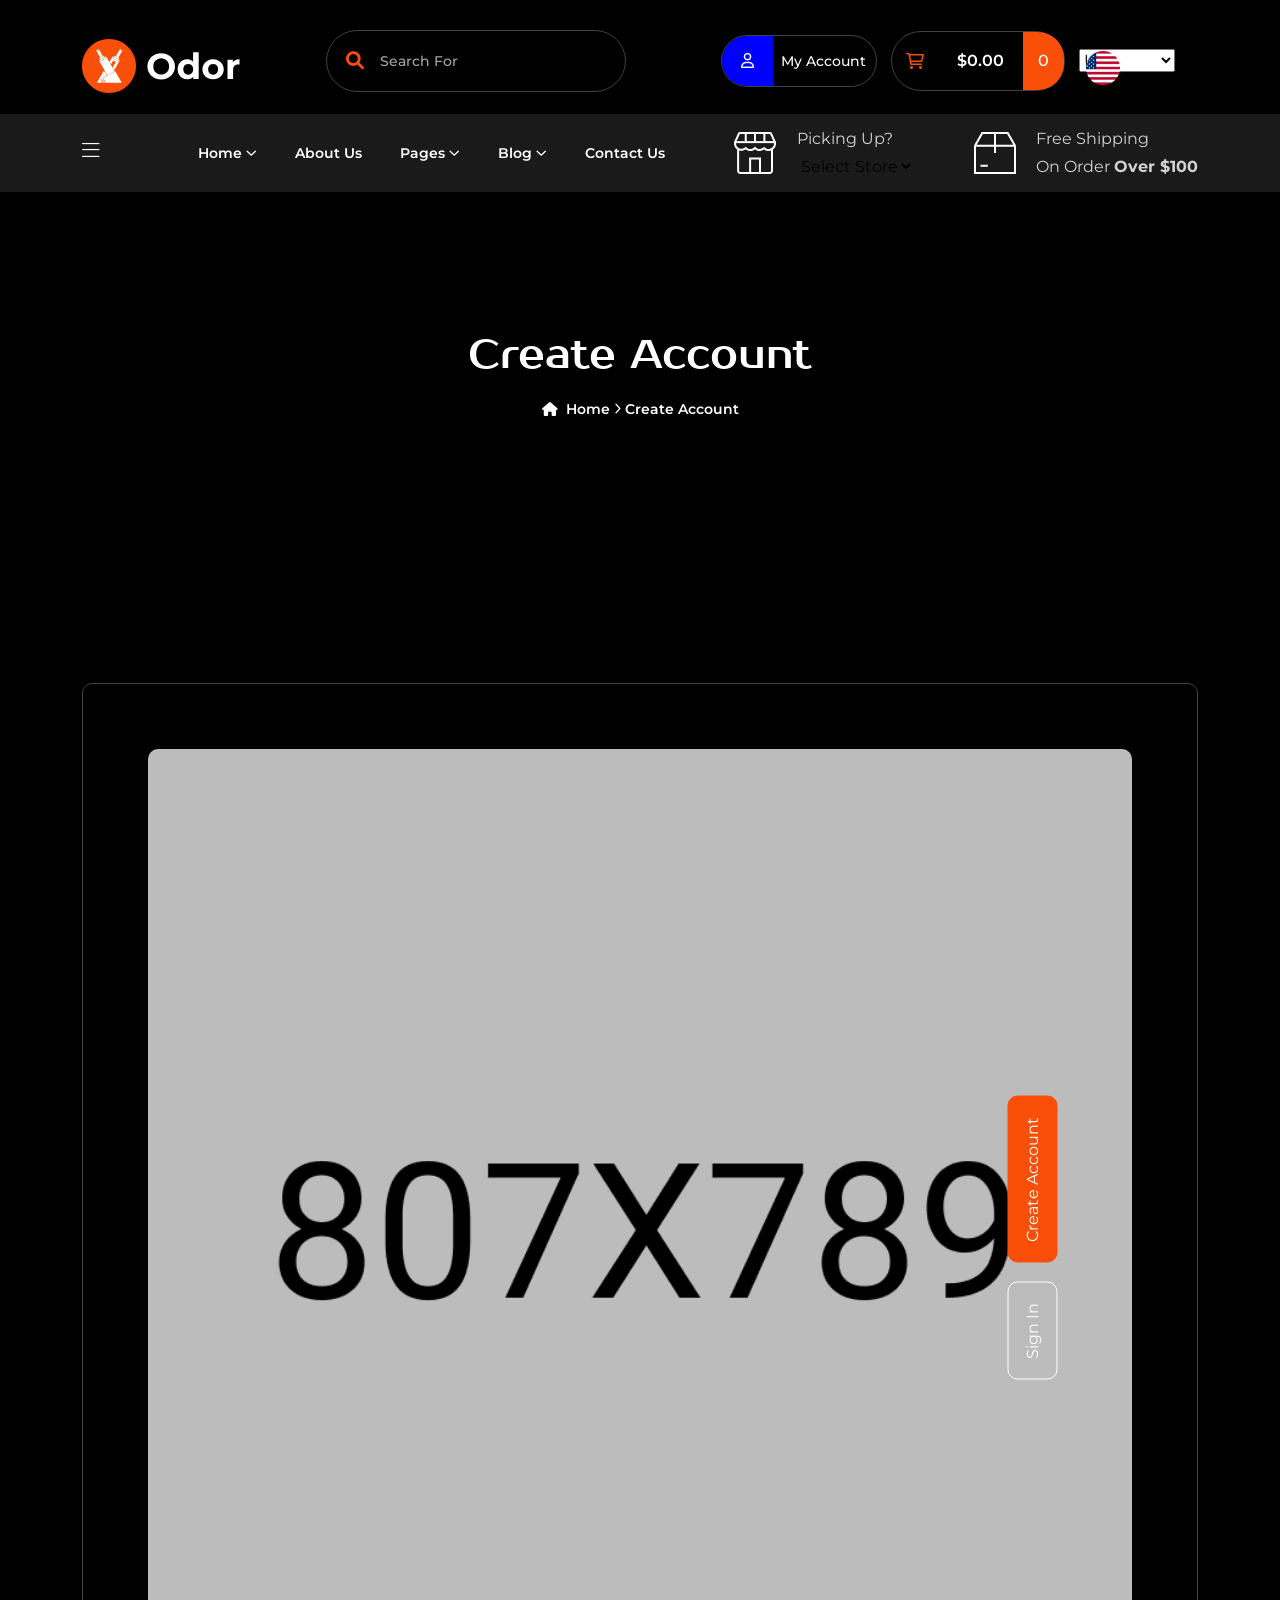
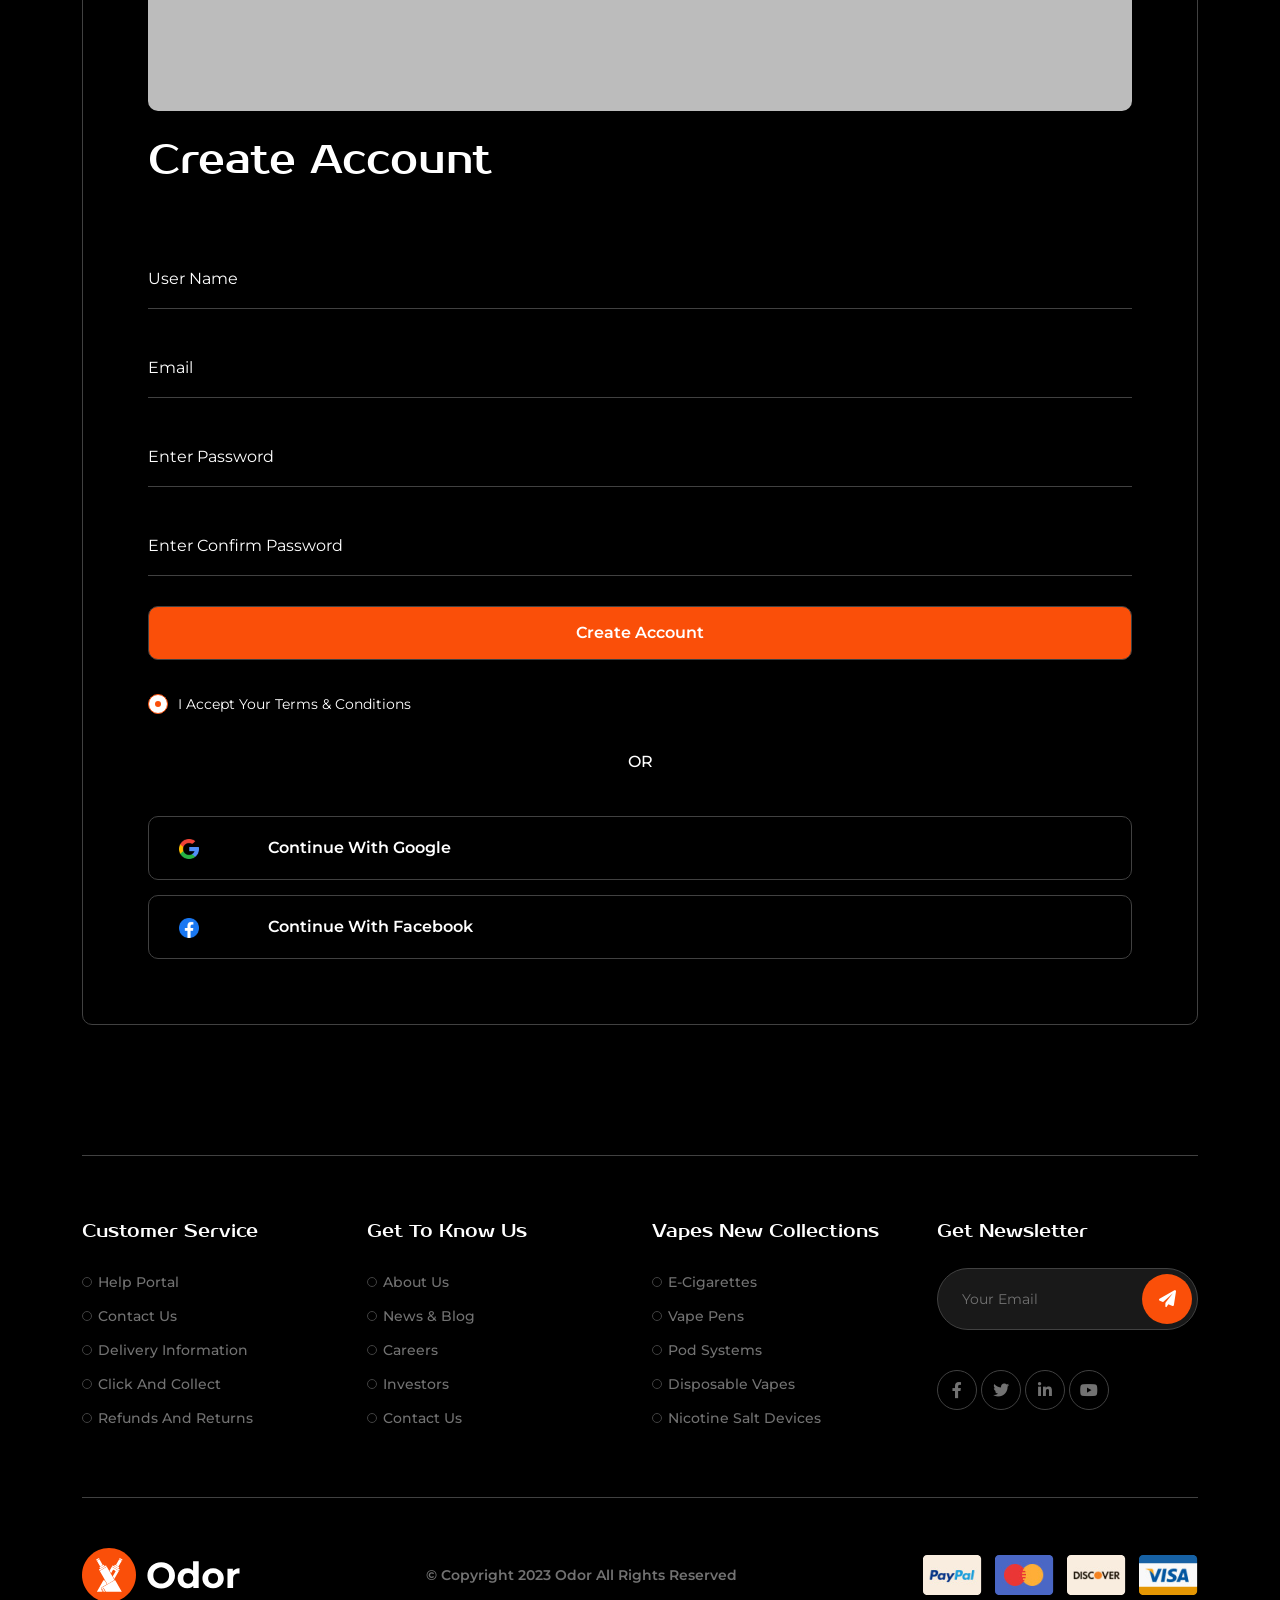
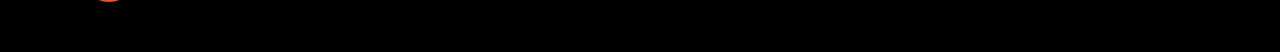
<file: register.html>
<!DOCTYPE html>
<html lang="en">

<head>
    <meta charset="UTF-8">
    <meta http-equiv="X-UA-Compatible" content="IE=edge">
    <meta name="viewport" content="width=device-width, initial-scale=1.0">
    <title>Odor - Vape Store WooCommerce HTML Template</title>
    <!-- Favicon img -->
    <link rel="shortcut icon" href="assets/images/favicon.png">
    <!-- Bootstarp min css -->
    <link rel="stylesheet" href="assets/css/bootstrap.min.css">
    <!-- All min css -->
    <link rel="stylesheet" href="assets/css/all.min.css">
    <!-- Swiper bundle min css -->
    <link rel="stylesheet" href="assets/css/swiper-bundle.min.css">
    <!-- Magnigic popup css -->
    <link rel="stylesheet" href="assets/css/magnific-popup.css">
    <!-- Animate css -->
    <link rel="stylesheet" href="assets/css/animate.css">
    <!-- Nice select css -->
    <link rel="stylesheet" href="assets/css/nice-select.css">
    <!-- Style css -->
    <link rel="stylesheet" href="assets/css/style.css">
</head>

<body>

    <!-- Header area start here -->
    <div class="top__header top-header-one pt-30 pb-30">
        <div class="container">
            <div class="top__wrapper">
                <a href="index.html" class="main__logo">
                    <img src="assets/images/logo/logo.svg" alt="logo__image">
                </a>
                <div class="search__wrp">
                    <input placeholder="Search for" aria-label="Search">
                    <button><i class="fa-solid fa-search"></i></button>
                </div>
                <div class="account__wrap">
                    <div class="account d-flex align-items-center">
                        <div class="user__icon">
                            <a href="#0">
                                <i class="fa-regular fa-user"></i>
                            </a>
                        </div>
                        <a href="#0" class="acc__cont">
                            <span class="text-white">
                                My Account
                            </span>
                        </a>
                    </div>
                    <div class="cart d-flex align-items-center">
                        <span class="cart__icon">
                            <i class="fa-regular fa-cart-shopping"></i>
                        </span>
                        <a href="#0" class="c__one">
                            <span class="text-white">
                                $0.00
                            </span>
                        </a>
                        <span class="one">
                            0
                        </span>
                    </div>
                    <div class="flag__wrap">
                        <div class="flag">
                            <img src="assets/images/flag/us.png" alt="flag">
                        </div>
                        <select name="flag">
                            <option value="0">
                                Usa
                            </option>
                            <option value="1">
                                Canada
                            </option>
                            <option value="2">
                                Australia
                            </option>
                            <option value="3">
                                Germany
                            </option>
                        </select>
                    </div>
                </div>
            </div>
        </div>
    </div>
    <header class="header-section">
        <div class="container">
            <div class="header-wrapper pl-65">
                <div class="header-bar d-lg-none">
                    <span></span>
                    <span></span>
                    <span></span>
                </div>
                <ul class="main-menu">
                    <li class="d-none d-lg-block"><button id="openButton" class="side-bar-btn"><i
                                class="fa-sharp text-white fa-light mr-60 fa-bars"></i></button>
                    </li>
                    <li>
                        <a href="#0">Home <i class="fa-regular fa-angle-down"></i></a>
                        <ul class="sub-menu">
                            <li class="subtwohober">
                                <a href="index.html">
                                    Home One
                                </a>
                            </li>
                            <li class="subtwohober">
                                <a href="index-light.html">
                                    Home One Light
                                </a>
                            </li>
                            <li class="subtwohober">
                                <a href="index-2.html">
                                    Home Two
                                </a>
                            </li>
                            <li class="subtwohober">
                                <a href="index-2-light.html">
                                    Home Two Light
                                </a>
                            </li>
                        </ul>
                    </li>
                    <li>
                        <a href="about.html">About Us</a>
                    </li>
                    <li>
                        <a href="#0">Pages <i class="fa-regular fa-angle-down"></i></a>
                        <ul class="sub-menu">
                            <li class="subtwohober">
                                <a href="shop.html">
                                    Shop Leftbar
                                </a>
                            </li>
                            <li class="subtwohober">
                                <a href="shop-2.html">
                                    Shop Rightbar
                                </a>
                            </li>
                            <li class="subtwohober">
                                <a href="shop-single.html">
                                    Shop Single
                                </a>
                            </li>
                            <li class="subtwohober">
                                <a href="cart.html">
                                    Cart Page
                                </a>
                            </li>
                            <li class="subtwohober">
                                <a href="checkout.html">
                                    Checkout Page
                                </a>
                            </li>
                            <li class="subtwohober">
                                <a href="register.html">
                                    Register
                                </a>
                            </li>
                            <li class="subtwohober">
                                <a href="login.html">
                                    Login
                                </a>
                            </li>
                            <li class="subtwohober">
                                <a href="error.html">
                                    404 Error
                                </a>
                            </li>
                        </ul>
                    </li>
                    <li>
                        <a href="#0">Blog <i class="fa-regular fa-angle-down"></i></a>
                        <ul class="sub-menu">
                            <li class="subtwohober">
                                <a href="blog.html">
                                    Blog Stander
                                </a>
                            </li>
                            <li class="subtwohober">
                                <a href="blog-grid.html">
                                    Blog Grid
                                </a>
                            </li>
                            <li class="subtwohober">
                                <a href="blog-list.html">
                                    Blog List
                                </a>
                            </li>
                            <li class="subtwohober">
                                <a href="blog-single.html">
                                    Blog Single
                                </a>
                            </li>
                        </ul>
                    </li>
                    <li>
                        <a href="contact.html">Contact Us</a>
                    </li>
                </ul>
                <div class="shipping__item d-none d-sm-flex align-items-center">
                    <div class="menu__right d-flex align-items-center">
                        <div class="thumb">
                            <img src="assets/images/flag/picking.png" alt="image">
                        </div>
                        <div class="content">
                            <p>
                                Picking up?
                            </p>
                            <div class="items">
                                <select class="form__select p-0">
                                    <option value="1">
                                        Select Store
                                    </option>
                                    <option value="2">
                                        Store One
                                    </option>
                                    <option value="3">
                                        Store Two
                                    </option>
                                    <option value="3">
                                        Store Three
                                    </option>
                                </select>
                            </div>
                        </div>
                    </div>
                    <div class="menu__right d-flex align-items-center">
                        <div class="thumb">
                            <img src="assets/images/flag/shipping.png" alt="image">
                        </div>
                        <div class="content">
                            <p>
                                Free Shipping <br> on order <strong>over $100</strong>
                            </p>
                        </div>
                    </div>
                </div>
            </div>
        </div>
    </header>
    <!-- Header area end here -->

    <!-- Sidebar area start here -->
    <div id="targetElement" class="side_bar slideInRight side_bar_hidden">
        <div class="side_bar_overlay"></div>
        <div class="logo mb-30">
            <img src="assets/images/logo/logo.svg" alt="logo">
        </div>
        <p class="text-justify">The foundation of any road is the subgrade, which provides a stable base for the road
            layers above. Proper compaction of
            the subgrade is crucial to prevent settling and ensure long-term road stability.</p>
        <ul class="info py-4 mt-65 bor-top bor-bottom">
            <li><i class="fa-solid primary-color fa-location-dot"></i> <a href="#0">example@example.com</a>
            </li>
            <li class="py-4"><i class="fa-solid primary-color fa-phone-volume"></i> <a href="tel:+912659302003">+91 2659
                    302 003</a>
            </li>
            <li><i class="fa-solid primary-color fa-paper-plane"></i> <a href="#0">info.company@gmail.com</a></li>
        </ul>
        <div class="social-icon mt-65">
            <a href="#0"><i class="fa-brands fa-facebook-f"></i></a>
            <a href="#0"><i class="fa-brands fa-twitter"></i></a>
            <a href="#0"><i class="fa-brands fa-linkedin-in"></i></a>
            <a href="#0"><i class="fa-brands fa-instagram"></i></a>
        </div>
        <button id="closeButton" class="text-white"><i class="fa-solid fa-xmark"></i></button>
    </div>
    <!-- Sidebar area end here -->

    <!-- Preloader area start -->
    <div class="loading">
        <span class="text-capitalize">L</span>
        <span>o</span>
        <span>a</span>
        <span>d</span>
        <span>i</span>
        <span>n</span>
        <span>g</span>
    </div>

    <div id="preloader">
    </div>
    <!-- Preloader area end -->

    <!-- Mouse cursor area start here -->
    <div class="mouse-cursor cursor-outer"></div>
    <div class="mouse-cursor cursor-inner"></div>
    <!-- Mouse cursor area end here -->


    <main>
        <!-- Page banner area start here -->
        <section class="page-banner bg-image pt-130 pb-130" data-background="assets/images/banner/inner-banner.jpg">
            <div class="container">
                <h2 class="wow fadeInUp mb-15" data-wow-duration="1.1s" data-wow-delay=".1s">Create Account</h2>
                <div class="breadcrumb-list wow fadeInUp" data-wow-duration="1.3s" data-wow-delay=".3s">
                    <a href="index.html" class="primary-hover"><i class="fa-solid fa-house me-1"></i> Home <i
                            class="fa-regular text-white fa-angle-right"></i></a>
                    <span>Create Account</span>
                </div>
            </div>
        </section>
        <!-- Page banner area end here -->

        <!-- Login area start here -->
        <section class="login-area pt-130 pb-130">
            <div class="container">
                <div class="login__item">
                    <div class="row g-4">
                        <div class="col-xxl-8">
                            <div class="login__image">
                                <img src="assets/images/register/res-image1.jpg" alt="image">
                                <div class="btn-wrp">
                                    <a href="login.html">sign in</a>
                                    <a class="active" href="register.html">create account</a>
                                </div>
                            </div>
                        </div>
                        <div class="col-xxl-4">
                            <div class="login__content">
                                <h2 class="text-white mb-65">create account</h2>
                                <div class="form-area login__form">
                                    <form action="#0">
                                        <input type="text" placeholder="User Name">
                                        <input class="mt-30" type="email" placeholder="Email">
                                        <input class="mt-30" type="password" placeholder="Enter Password">
                                        <input class="mt-30" type="password" placeholder="Enter Confirm Password">
                                        <button class="mt-30">Create Account</button>
                                        <div class="radio-btn mt-30">
                                            <span></span>
                                            <p>I accept your terms & conditions</p>
                                        </div>
                                    </form>
                                    <span class="or pt-30 pb-40">OR</span>
                                </div>
                                <div class="login__with">
                                    <a href="#0"><img src="assets/images/icon/google.svg" alt=""> continue with
                                        google</a>
                                    <a class="mt-15" href="#0"><img src="assets/images/icon/facebook.svg" alt="">
                                        continue with
                                        facebook</a>
                                </div>
                            </div>
                        </div>
                    </div>
                </div>
            </div>
        </section>
        <!-- Login area end here -->
    </main>

    <!-- Footer area start here -->
    <footer class="footer-area bg-image" data-background="assets/images/footer/footer-bg.jpg">
        <div class="container">
            <div class="footer__wrp pt-65 pb-65 bor-top bor-bottom">
                <div class="row g-4">
                    <div class="col-xl-3 col-lg-6 col-md-6 wow fadeInUp" data-wow-duration="1.1s" data-wow-delay=".1s">
                        <div class="footer__item">
                            <h4 class="footer-title">Customer Service</h4>
                            <ul>
                                <li><a href="contact.html"><span></span>Help Portal</a></li>
                                <li><a href="contact.html"><span></span>Contact Us</a></li>
                                <li><a href="error.html"><span></span>Delivery Information</a></li>
                                <li><a href="error.html"><span></span>Click and Collect</a></li>
                                <li><a href="error.html"><span></span>Refunds and Returns</a></li>
                            </ul>
                        </div>
                    </div>
                    <div class="col-xl-3 col-lg-6 col-md-6 wow fadeInUp" data-wow-duration="1.2s" data-wow-delay=".2s">
                        <div class="footer__item">
                            <h4 class="footer-title">Get to Know Us</h4>
                            <ul>
                                <li><a href="about.html"><span></span>About Us</a></li>
                                <li><a href="blog-grid.html"><span></span>News & Blog</a></li>
                                <li><a href="error.html"><span></span>Careers</a></li>
                                <li><a href="error.html"><span></span>Investors</a></li>
                                <li><a href="contact.html"><span></span>Contact Us</a></li>
                            </ul>
                        </div>
                    </div>
                    <div class="col-xl-3 col-lg-6 col-md-6 wow fadeInUp" data-wow-duration="1.3s" data-wow-delay=".3s">
                        <div class="footer__item">
                            <h4 class="footer-title">vapes new collections</h4>
                            <ul>
                                <li><a href="shop.html"><span></span>E-Cigarettes</a></li>
                                <li><a href="shop.html"><span></span>Vape Pens</a></li>
                                <li><a href="shop.html"><span></span>Pod Systems</a></li>
                                <li><a href="shop.html"><span></span>Disposable Vapes</a></li>
                                <li><a href="shop.html"><span></span>Nicotine Salt Devices</a></li>
                            </ul>
                        </div>
                    </div>
                    <div class="col-xl-3 col-lg-6 col-md-6 wow fadeInUp" data-wow-duration="1.4s" data-wow-delay=".4s">
                        <div class="footer__item newsletter">
                            <h4 class="footer-title">get newsletter</h4>
                            <div class="subscribe">
                                <input type="email" placeholder="Your Email">
                                <button><i class="fa-solid fa-paper-plane"></i></button>
                            </div>
                            <div class="social-icon mt-40">
                                <a href="#0"><i class="fa-brands fa-facebook-f"></i></a>
                                <a href="#0"><i class="fa-brands fa-twitter"></i></a>
                                <a href="#0"><i class="fa-brands fa-linkedin-in"></i></a>
                                <a href="#0"><i class="fa-brands fa-youtube"></i></a>
                            </div>
                        </div>
                    </div>
                </div>
            </div>
            <div class="footer__copy-text pt-50 pb-50">
                <a href="index.html" class="logo d-block">
                    <img src="assets/images/logo/logo.svg" alt="logo">
                </a>
                <p>&copy; Copyright 2023 <a href="#0" class="primary-hover">odor</a> All Rights Reserved</p>
                <a href="#0" class="payment d-block image">
                    <img src="assets/images/icon/payment.png" alt="icon">
                </a>
            </div>
        </div>
    </footer>
    <!-- Footer area end here -->

    <!-- Back to top area start here -->
    <div class="scroll-up">
        <svg class="scroll-circle svg-content" width="100%" height="100%" viewBox="-1 -1 102 102">
            <path d="M50,1 a49,49 0 0,1 0,98 a49,49 0 0,1 0,-98" />
        </svg>
    </div>
    <!-- Back to top area end here -->

    <!-- Jquery 3. 7. 1 Min Js -->
    <script src="assets/js/jquery-3.7.1.min.js"></script>
    <!-- Bootstrap min Js -->
    <script src="assets/js/bootstrap.min.js"></script>
    <!-- Swiper bundle min Js -->
    <script src="assets/js/swiper-bundle.min.js"></script>
    <!-- Counterup min Js -->
    <script src="assets/js/jquery.counterup.min.js"></script>
    <!-- Wow min Js -->
    <script src="assets/js/wow.min.js"></script>
    <!-- Magnific popup min Js -->
    <script src="assets/js/magnific-popup.min.js"></script>
    <!-- Nice select min Js -->
    <script src="assets/js/nice-select.min.js"></script>
    <!-- Pace min Js -->
    <script src="assets/js/pace.min.js"></script>
    <!-- Isotope pkgd min Js -->
    <script src="assets/js/isotope.pkgd.min.js"></script>
    <!-- Waypoints Js -->
    <script src="assets/js/jquery.waypoints.js"></script>
    <!-- Script Js -->
    <script src="assets/js/script.js"></script>
</body>

</html>
</file>
<file: assets/css/nice-select.css>
.nice-select {
	-webkit-tap-highlight-color: transparent;
	background-color: #fff;
	border-radius: 0px;
	border: solid 1px #e8e8e8;
	box-sizing: border-box;
	clear: both;
	cursor: pointer;
	display: block;
	float: left;
	font-family: inherit;
	font-size: 14px;
	font-weight: normal;
	height: 42px;
	line-height: 40px;
	outline: none;
	padding-left: 18px;
	padding-right: 30px;
	position: relative;
	text-align: left !important;
	-webkit-transition: all 0.2s ease-in-out;
	transition: all 0.2s ease-in-out;
	-webkit-user-select: none;
	-moz-user-select: none;
	-ms-user-select: none;
	user-select: none;
	white-space: nowrap;
	width: auto;
}
.nice-select:hover {
	border-color: #dbdbdb;
}
.nice-select:active,
.nice-select.open,
.nice-select:focus {
	border-color: #999;
}
.nice-select:after {
	border-bottom: 2px solid #999;
	border-right: 2px solid #999;
	content: "";
	display: block;
	height: 5px;
	margin-top: -4px;
	pointer-events: none;
	position: absolute;
	right: 12px;
	top: 50%;
	-webkit-transform-origin: 66% 66%;
	-ms-transform-origin: 66% 66%;
	transform-origin: 66% 66%;
	-webkit-transform: rotate(45deg);
	-ms-transform: rotate(45deg);
	transform: rotate(45deg);
	-webkit-transition: all 0.15s ease-in-out;
	transition: all 0.15s ease-in-out;
	width: 5px;
}
.nice-select.open:after {
	-webkit-transform: rotate(-135deg);
	-ms-transform: rotate(-135deg);
	transform: rotate(-135deg);
}
.nice-select.open .list {
	opacity: 1;
	pointer-events: auto;
	-webkit-transform: scale(1) translateY(0);
	-ms-transform: scale(1) translateY(0);
	transform: scale(1) translateY(0);
}
.nice-select.disabled {
	border-color: #ededed;
	color: #999;
	pointer-events: none;
}
.nice-select.disabled:after {
	border-color: #cccccc;
}
.nice-select.wide {
	width: 100%;
}
.nice-select.wide .list {
	left: 0 !important;
	right: 0 !important;
}
.nice-select.right {
	float: right;
}
.nice-select.right .list {
	left: auto;
	right: 0;
}
.nice-select.small {
	font-size: 12px;
	height: 36px;
	line-height: 34px;
}
.nice-select.small:after {
	height: 4px;
	width: 4px;
}
.nice-select.small .option {
	line-height: 34px;
	min-height: 34px;
}
.nice-select .list {
	background-color: #fff;
	border-radius: 5px;
	box-shadow: 0 0 0 1px rgba(68, 68, 68, 0.11);
	box-sizing: border-box;
	margin-top: 4px;
	opacity: 0;
	overflow: hidden;
	padding: 0;
	pointer-events: none;
	position: absolute;
	top: 100%;
	left: 0;
	-webkit-transform-origin: 50% 0;
	-ms-transform-origin: 50% 0;
	transform-origin: 50% 0;
	-webkit-transform: scale(0.75) translateY(-21px);
	-ms-transform: scale(0.75) translateY(-21px);
	transform: scale(0.75) translateY(-21px);
	-webkit-transition: all 0.2s cubic-bezier(0.5, 0, 0, 1.25),
		opacity 0.15s ease-out;
	transition: all 0.2s cubic-bezier(0.5, 0, 0, 1.25), opacity 0.15s ease-out;
	z-index: 9;
}
.nice-select .list:hover .option:not(:hover) {
	background-color: transparent !important;
}
.nice-select .option {
	cursor: pointer;
	font-weight: 400;
	line-height: 40px;
	list-style: none;
	min-height: 40px;
	outline: none;
	padding-left: 18px;
	padding-right: 29px;
	text-align: left;
	-webkit-transition: all 0.2s;
	transition: all 0.2s;
}
.nice-select .option:hover,
.nice-select .option.focus,
.nice-select .option.selected.focus {
	background-color: #f6f6f6;
}
.nice-select .option.selected {
	font-weight: bold;
}
.nice-select .option.disabled {
	background-color: transparent;
	color: #999;
	cursor: default;
}

.no-csspointerevents .nice-select .list {
	display: none;
}

.no-csspointerevents .nice-select.open .list {
	display: block;
}
</file>
<file: assets/css/style.css>
/*-----------------------------------------------------------------

Template Name:  Odor - Vape Store WooCommerce HTML Template
Author:  Gramentheme
Author URI: https://themeforest.net/user/gramentheme/portfolio
Developer: Kawser Ahmed Roni
Version: 1.0.0
Description: Odor - Vape Store WooCommerce HTML Template

-------------------------------------------------------------------
CSS TABLE OF CONTENTS
-------------------------------------------------------------------

01. abstracts
    1.01 --> mixins
    1.02 --> variable

02. base
    2.01 --> typography
    2.02 --> animation
    2.03 --> responsive

03. components
    3.01 --> buttons
    3.02 --> progress

04. layout
    4.01 --> header
    4.02 --> banner
    4.03 --> section
    4.04 --> footer

------------------------------------------------------------------*/
@import url("https://fonts.googleapis.com/css2?family=Prosto+One&display=swap");
@import url("https://fonts.googleapis.com/css2?family=Montserrat:ital,wght@0,100;0,200;0,300;0,400;0,500;0,600;0,700;0,800;0,900;1,400&display=swap");
:root {
  --prosto-one: "Prosto One", sans-serif;
  --montserrat: "Montserrat", sans-serif;
  --primary-color: #fa4f09;
  --secondary-color: #000000;
  --sub-bg: #191919;
  --heading-color: #ffffff;
  --paragraph: #d2d2d2;
  --span: #ffffff;
  --border: #414141;
  --border-light: #a9a9a9;
  --white: #ffffff;
  --black: #000000;
  --footer-color: #727272;
  --border-1px: 1px solid #414141;
  --border-2px: 2px solid #414141;
  --transition: all 0.3s ease-in-out;
}

:root[data-theme=light] {
  --primary-color: #fa4f09;
  --secondary-color: #fff;
  --sub-bg: #f5f5f5;
  --heading-color: #000;
  --paragraph: #414141;
  --paragraph-light: #d2d2d2;
  --span: #000;
  --border: #d9d9d9;
  --border-light: #221515;
  --white: #000;
  --black: #fff;
  --footer-color: #727272;
  --border-1px: 1px solid #d9d9d9;
  --border-2px: 2px solid #d9d9d9;
  --transition: all 0.3s ease-in-out;
}

* {
  margin: 0;
  padding: 0;
  -webkit-box-sizing: border-box;
  box-sizing: border-box;
  outline: none;
}

body {
  margin: 0;
  padding: 0;
  font-family: var(--montserrat);
  color: var(--paragraph);
  background-color: var(--black);
  line-height: 28px;
  font-weight: 400;
  text-transform: capitalize;
}

h1,
h2,
h3,
h4,
h5,
h6 {
  margin: 0;
  padding: 0;
  color: var(--heading-color);
  font-family: var(--prosto-one);
}

h1 {
  font-size: 40px;
  font-weight: 400;
  line-height: 50px;
}

h2 {
  font-size: 40px;
  font-weight: 400;
  line-height: 50px;
}

h3 {
  font-size: 24px;
  font-weight: 400;
  line-height: 36px;
}

h4 {
  font-size: 18px;
  font-weight: 400;
}

h5 {
  font-size: 16px;
  font-weight: 400;
  line-height: 19px;
}

h6 {
  font-size: 14px;
  font-weight: 400;
}

p {
  margin: 0;
  padding: 0;
  line-height: 28px;
  font-size: 16px;
}

span {
  display: inline-block;
  color: var(--span);
}

del {
  color: #727272;
}

a {
  text-decoration: none;
  display: inline-block;
  color: var(--heading-color);
  transition: var(--transition);
}

a:hover {
  color: var(--heading-color);
}

ul {
  margin: 0;
  padding: 0;
  text-decoration: none;
}

li {
  list-style: none;
}

button {
  border: none;
  background-color: transparent;
}

input {
  border: none;
  outline: none;
}

::placeholder {
  color: var(--span);
}

::selection {
  color: var(--white);
  background-color: var(--primary-color);
}

.mt-5 {
  margin-top: 5px;
}

.mt-10 {
  margin-top: 10px;
}

.mt-15 {
  margin-top: 15px;
}

.mt-20 {
  margin-top: 20px;
}

.mt-25 {
  margin-top: 25px;
}

.mt-30 {
  margin-top: 30px;
}

.mt-35 {
  margin-top: 35px;
}

.mt-40 {
  margin-top: 40px;
}

.mt-45 {
  margin-top: 45px;
}

.mt-50 {
  margin-top: 50px;
}

.mt-55 {
  margin-top: 55px;
}

.mt-60 {
  margin-top: 60px;
}

.mt-65 {
  margin-top: 65px;
}

.mt-70 {
  margin-top: 70px;
}

.mt-75 {
  margin-top: 75px;
}

.mt-80 {
  margin-top: 80px;
}

.mt-85 {
  margin-top: 85px;
}

.mt-90 {
  margin-top: 90px;
}

.mt-95 {
  margin-top: 95px;
}

.mt-100 {
  margin-top: 100px;
}

.mt-105 {
  margin-top: 105px;
}

.mt-110 {
  margin-top: 110px;
}

.mt-115 {
  margin-top: 115px;
}

.mt-120 {
  margin-top: 120px;
}

.mt-125 {
  margin-top: 125px;
}

.mt-130 {
  margin-top: 130px;
}

.mt-135 {
  margin-top: 135px;
}

.mt-140 {
  margin-top: 140px;
}

.mt-145 {
  margin-top: 145px;
}

.mt-150 {
  margin-top: 150px;
}

.mt-155 {
  margin-top: 155px;
}

.mt-160 {
  margin-top: 160px;
}

.mt-165 {
  margin-top: 165px;
}

.mt-170 {
  margin-top: 170px;
}

.mt-175 {
  margin-top: 175px;
}

.mt-180 {
  margin-top: 180px;
}

.mt-185 {
  margin-top: 185px;
}

.mt-190 {
  margin-top: 190px;
}

.mt-195 {
  margin-top: 195px;
}

.mt-200 {
  margin-top: 200px;
}

/*-- Margin Bottom --*/
.mb-5 {
  margin-bottom: 5px;
}

.mb-10 {
  margin-bottom: 10px;
}

.mb-15 {
  margin-bottom: 15px;
}

.mb-20 {
  margin-bottom: 20px;
}

.mb-25 {
  margin-bottom: 25px;
}

.mb-30 {
  margin-bottom: 30px;
}

.mb-35 {
  margin-bottom: 35px;
}

.mb-40 {
  margin-bottom: 40px;
}

.mb-45 {
  margin-bottom: 45px;
}

.mb-50 {
  margin-bottom: 50px;
}

.mb-55 {
  margin-bottom: 55px;
}

.mb-60 {
  margin-bottom: 60px;
}

.mb-65 {
  margin-bottom: 65px;
}

.mb-70 {
  margin-bottom: 70px;
}

.mb-75 {
  margin-bottom: 75px;
}

.mb-80 {
  margin-bottom: 80px;
}

.mb-85 {
  margin-bottom: 85px;
}

.mb-90 {
  margin-bottom: 90px;
}

.mb-95 {
  margin-bottom: 95px;
}

.mb-100 {
  margin-bottom: 100px;
}

.mb-105 {
  margin-bottom: 105px;
}

.mb-110 {
  margin-bottom: 110px;
}

.mb-115 {
  margin-bottom: 115px;
}

.mb-120 {
  margin-bottom: 120px;
}

.mb-125 {
  margin-bottom: 125px;
}

.mb-130 {
  margin-bottom: 130px;
}

.mb-135 {
  margin-bottom: 135px;
}

.mb-140 {
  margin-bottom: 140px;
}

.mb-145 {
  margin-bottom: 145px;
}

.mb-150 {
  margin-bottom: 150px;
}

.mb-155 {
  margin-bottom: 155px;
}

.mb-160 {
  margin-bottom: 160px;
}

.mb-165 {
  margin-bottom: 165px;
}

.mb-170 {
  margin-bottom: 170px;
}

.mb-175 {
  margin-bottom: 175px;
}

.mb-180 {
  margin-bottom: 180px;
}

.mb-185 {
  margin-bottom: 185px;
}

.mb-190 {
  margin-bottom: 190px;
}

.mb-195 {
  margin-bottom: 195px;
}

.mb-200 {
  margin-bottom: 200px;
}

.ml-5 {
  margin-left: 5px;
}

.ml-10 {
  margin-left: 10px;
}

.ml-15 {
  margin-left: 15px;
}

.ml-20 {
  margin-left: 20px;
}

.ml-25 {
  margin-left: 25px;
}

.ml-30 {
  margin-left: 30px;
}

.ml-35 {
  margin-left: 35px;
}

.ml-40 {
  margin-left: 40px;
}

.ml-45 {
  margin-left: 45px;
}

.ml-50 {
  margin-left: 50px;
}

.ml-55 {
  margin-left: 55px;
}

.ml-60 {
  margin-left: 60px;
}

.ml-65 {
  margin-left: 65px;
}

.ml-70 {
  margin-left: 70px;
}

.ml-75 {
  margin-left: 75px;
}

.ml-80 {
  margin-left: 80px;
}

.ml-85 {
  margin-left: 85px;
}

.ml-90 {
  margin-left: 90px;
}

.ml-95 {
  margin-left: 95px;
}

.ml-100 {
  margin-left: 100px;
}

.ml-105 {
  margin-left: 105px;
}

.ml-110 {
  margin-left: 110px;
}

.ml-115 {
  margin-left: 115px;
}

.ml-120 {
  margin-left: 120px;
}

.ml-125 {
  margin-left: 125px;
}

.ml-130 {
  margin-left: 130px;
}

.ml-135 {
  margin-left: 135px;
}

.ml-140 {
  margin-left: 140px;
}

.ml-145 {
  margin-left: 145px;
}

.ml-150 {
  margin-left: 150px;
}

.ml-155 {
  margin-left: 155px;
}

.ml-160 {
  margin-left: 160px;
}

.ml-165 {
  margin-left: 165px;
}

.ml-170 {
  margin-left: 170px;
}

.ml-175 {
  margin-left: 175px;
}

.ml-180 {
  margin-left: 180px;
}

.ml-185 {
  margin-left: 185px;
}

.ml-190 {
  margin-left: 190px;
}

.ml-195 {
  margin-left: 195px;
}

.ml-200 {
  margin-left: 200px;
}

.mr-5 {
  margin-right: 5px;
}

.mr-10 {
  margin-right: 10px;
}

.mr-15 {
  margin-right: 15px;
}

.mr-20 {
  margin-right: 20px;
}

.mr-25 {
  margin-right: 25px;
}

.mr-30 {
  margin-right: 30px;
}

.mr-35 {
  margin-right: 35px;
}

.mr-40 {
  margin-right: 40px;
}

.mr-45 {
  margin-right: 45px;
}

.mr-50 {
  margin-right: 50px;
}

.mr-55 {
  margin-right: 55px;
}

.mr-60 {
  margin-right: 60px;
}

.mr-65 {
  margin-right: 65px;
}

.mr-70 {
  margin-right: 70px;
}

.mr-75 {
  margin-right: 75px;
}

.mr-80 {
  margin-right: 80px;
}

.mr-85 {
  margin-right: 85px;
}

.mr-90 {
  margin-right: 90px;
}

.mr-95 {
  margin-right: 95px;
}

.mr-100 {
  margin-right: 100px;
}

.mr-105 {
  margin-right: 105px;
}

.mr-110 {
  margin-right: 110px;
}

.mr-115 {
  margin-right: 115px;
}

.mr-120 {
  margin-right: 120px;
}

.mr-125 {
  margin-right: 125px;
}

.mr-130 {
  margin-right: 130px;
}

.mr-135 {
  margin-right: 135px;
}

.mr-140 {
  margin-right: 140px;
}

.mr-145 {
  margin-right: 145px;
}

.mr-150 {
  margin-right: 150px;
}

.mr-155 {
  margin-right: 155px;
}

.mr-160 {
  margin-right: 160px;
}

.mr-165 {
  margin-right: 165px;
}

.mr-170 {
  margin-right: 170px;
}

.mr-175 {
  margin-right: 175px;
}

.mr-180 {
  margin-right: 180px;
}

.mr-185 {
  margin-right: 185px;
}

.mr-190 {
  margin-right: 190px;
}

.mr-195 {
  margin-right: 195px;
}

.mr-200 {
  margin-right: 200px;
}

.pt-5 {
  padding-top: 5px;
}

.pt-10 {
  padding-top: 10px;
}

.pt-15 {
  padding-top: 15px;
}

.pt-20 {
  padding-top: 20px;
}

.pt-25 {
  padding-top: 25px;
}

.pt-30 {
  padding-top: 30px;
}

.pt-35 {
  padding-top: 35px;
}

.pt-40 {
  padding-top: 40px;
}

.pt-45 {
  padding-top: 45px;
}

.pt-50 {
  padding-top: 50px;
}

.pt-55 {
  padding-top: 55px;
}

.pt-60 {
  padding-top: 60px;
}

.pt-65 {
  padding-top: 65px;
}

.pt-70 {
  padding-top: 70px;
}

.pt-75 {
  padding-top: 75px;
}

.pt-80 {
  padding-top: 80px;
}

.pt-85 {
  padding-top: 85px;
}

.pt-90 {
  padding-top: 90px;
}

.pt-95 {
  padding-top: 95px;
}

.pt-100 {
  padding-top: 100px;
}

.pt-105 {
  padding-top: 105px;
}

.pt-110 {
  padding-top: 110px;
}

.pt-115 {
  padding-top: 115px;
}

.pt-120 {
  padding-top: 120px;
}

.pt-125 {
  padding-top: 125px;
}

.pt-130 {
  padding-top: 130px;
}

.pt-135 {
  padding-top: 135px;
}

.pt-140 {
  padding-top: 140px;
}

.pt-145 {
  padding-top: 145px;
}

.pt-150 {
  padding-top: 150px;
}

.pt-155 {
  padding-top: 155px;
}

.pt-160 {
  padding-top: 160px;
}

.pt-165 {
  padding-top: 165px;
}

.pt-170 {
  padding-top: 170px;
}

.pt-175 {
  padding-top: 175px;
}

.pt-180 {
  padding-top: 180px;
}

.pt-185 {
  padding-top: 185px;
}

.pt-190 {
  padding-top: 190px;
}

.pt-195 {
  padding-top: 195px;
}

.pt-200 {
  padding-top: 200px;
}

.pb-5 {
  padding-bottom: 5px;
}

.pb-10 {
  padding-bottom: 10px;
}

.pb-15 {
  padding-bottom: 15px;
}

.pb-20 {
  padding-bottom: 20px;
}

.pb-25 {
  padding-bottom: 25px;
}

.pb-30 {
  padding-bottom: 30px;
}

.pb-35 {
  padding-bottom: 35px;
}

.pb-40 {
  padding-bottom: 40px;
}

.pb-45 {
  padding-bottom: 45px;
}

.pb-50 {
  padding-bottom: 50px;
}

.pb-55 {
  padding-bottom: 55px;
}

.pb-60 {
  padding-bottom: 60px;
}

.pb-65 {
  padding-bottom: 65px;
}

.pb-70 {
  padding-bottom: 70px;
}

.pb-75 {
  padding-bottom: 75px;
}

.pb-80 {
  padding-bottom: 80px;
}

.pb-85 {
  padding-bottom: 85px;
}

.pb-90 {
  padding-bottom: 90px;
}

.pb-95 {
  padding-bottom: 95px;
}

.pb-100 {
  padding-bottom: 100px;
}

.pb-105 {
  padding-bottom: 105px;
}

.pb-110 {
  padding-bottom: 110px;
}

.pb-115 {
  padding-bottom: 115px;
}

.pb-120 {
  padding-bottom: 120px;
}

.pb-125 {
  padding-bottom: 125px;
}

.pb-130 {
  padding-bottom: 130px;
}

.pb-135 {
  padding-bottom: 135px;
}

.pb-140 {
  padding-bottom: 140px;
}

.pb-145 {
  padding-bottom: 145px;
}

.pb-150 {
  padding-bottom: 150px;
}

.pb-155 {
  padding-bottom: 155px;
}

.pb-160 {
  padding-bottom: 160px;
}

.pb-165 {
  padding-bottom: 165px;
}

.pb-170 {
  padding-bottom: 170px;
}

.pb-175 {
  padding-bottom: 175px;
}

.pb-180 {
  padding-bottom: 180px;
}

.pb-185 {
  padding-bottom: 185px;
}

.pb-190 {
  padding-bottom: 190px;
}

.pb-195 {
  padding-bottom: 195px;
}

.pb-200 {
  padding-bottom: 200px;
}

.pl-5 {
  padding-left: 5px;
}

.pl-10 {
  padding-left: 10px;
}

.pl-15 {
  padding-left: 15px;
}

.pl-20 {
  padding-left: 20px;
}

.pl-25 {
  padding-left: 25px;
}

.pl-30 {
  padding-left: 30px;
}

.pl-35 {
  padding-left: 35px;
}

.pl-40 {
  padding-left: 40px;
}

.pl-45 {
  padding-left: 45px;
}

.pl-50 {
  padding-left: 50px;
}

.pl-55 {
  padding-left: 55px;
}

.pl-60 {
  padding-left: 60px;
}

.pl-65 {
  padding-left: 65px;
}

.pl-70 {
  padding-left: 70px;
}

.pl-75 {
  padding-left: 75px;
}

.pl-80 {
  padding-left: 80px;
}

.pl-85 {
  padding-left: 85px;
}

.pl-90 {
  padding-left: 90px;
}

.pl-95 {
  padding-left: 95px;
}

.pl-100 {
  padding-left: 100px;
}

.pl-105 {
  padding-left: 105px;
}

.pl-110 {
  padding-left: 110px;
}

.pl-115 {
  padding-left: 115px;
}

.pl-120 {
  padding-left: 120px;
}

.pl-125 {
  padding-left: 125px;
}

.pl-130 {
  padding-left: 130px;
}

.pl-135 {
  padding-left: 135px;
}

.pl-140 {
  padding-left: 140px;
}

.pl-145 {
  padding-left: 145px;
}

.pl-150 {
  padding-left: 150px;
}

.pl-155 {
  padding-left: 155px;
}

.pl-160 {
  padding-left: 160px;
}

.pl-165 {
  padding-left: 165px;
}

.pl-170 {
  padding-left: 170px;
}

.pl-175 {
  padding-left: 175px;
}

.pl-180 {
  padding-left: 180px;
}

.pl-185 {
  padding-left: 185px;
}

.pl-190 {
  padding-left: 190px;
}

.pl-195 {
  padding-left: 195px;
}

.pl-200 {
  padding-left: 200px;
}

.pr-5 {
  padding-right: 5px;
}

.pr-10 {
  padding-right: 10px;
}

.pr-15 {
  padding-right: 15px;
}

.pr-20 {
  padding-right: 20px;
}

.pr-25 {
  padding-right: 25px;
}

.pr-30 {
  padding-right: 30px;
}

.pr-35 {
  padding-right: 35px;
}

.pr-40 {
  padding-right: 40px;
}

.pr-45 {
  padding-right: 45px;
}

.pr-50 {
  padding-right: 50px;
}

.pr-55 {
  padding-right: 55px;
}

.pr-60 {
  padding-right: 60px;
}

.pr-65 {
  padding-right: 65px;
}

.pr-70 {
  padding-right: 70px;
}

.pr-75 {
  padding-right: 75px;
}

.pr-80 {
  padding-right: 80px;
}

.pr-85 {
  padding-right: 85px;
}

.pr-90 {
  padding-right: 90px;
}

.pr-95 {
  padding-right: 95px;
}

.pr-100 {
  padding-right: 100px;
}

.pr-105 {
  padding-right: 105px;
}

.pr-110 {
  padding-right: 110px;
}

.pr-115 {
  padding-right: 115px;
}

.pr-120 {
  padding-right: 120px;
}

.pr-125 {
  padding-right: 125px;
}

.pr-130 {
  padding-right: 130px;
}

.pr-135 {
  padding-right: 135px;
}

.pr-140 {
  padding-right: 140px;
}

.pr-145 {
  padding-right: 145px;
}

.pr-150 {
  padding-right: 150px;
}

.pr-155 {
  padding-right: 155px;
}

.pr-160 {
  padding-right: 160px;
}

.pr-165 {
  padding-right: 165px;
}

.pr-170 {
  padding-right: 170px;
}

.pr-175 {
  padding-right: 175px;
}

.pr-180 {
  padding-right: 180px;
}

.pr-185 {
  padding-right: 185px;
}

.pr-190 {
  padding-right: 190px;
}

.pr-195 {
  padding-right: 195px;
}

.pr-200 {
  padding-right: 200px;
}

.bor {
  border: 1px solid var(--border);
}

.bor-top {
  border-top: 1px solid var(--border);
}

.bor-left {
  border-left: 1px solid var(--border);
}

.bor-bottom {
  border-bottom: 1px solid var(--border);
}

.bor-right {
  border-right: 1px solid var(--border);
}

.border-none {
  border: none !important;
}

.text-justify {
  text-align: justify;
}

.image img {
  width: 100%;
}

.primary-color {
  color: var(--primary-color);
}

.footer-color {
  color: var(--footer-color);
}

.primary-hover {
  transition: var(--transition);
}
.primary-hover:hover {
  color: var(--primary-color);
}

.primary-bg {
  background-color: var(--primary-color);
}

.secondary-bg {
  background-color: var(--secondary-color);
}

.heading-color {
  color: var(--heading-color);
}

.sub-bg {
  background-color: var(--sub-bg);
}

.sm-font {
  font-size: 14px;
}

.bg-image {
  background-position: center;
  background-repeat: no-repeat;
  background-size: cover;
}

.overlay, .gallery__image {
  position: relative;
}
.overlay::before, .gallery__image::before {
  content: "";
  position: absolute;
  top: 0;
  left: 0;
  right: 0;
  bottom: 0;
}

.radius-10 {
  border-radius: 10px;
}

.fw-600 {
  font-weight: 600;
}

.lightPara-color {
  color: #d2d2d2;
}

.star i {
  color: #ed8a19;
  font-size: 14px;
}

.btn-one, .btn-one-light, .btn-two {
  display: inline-block;
  vertical-align: middle;
  background-color: var(--primary-color);
  color: var(--white);
  font-size: 14px;
  font-weight: 600;
  padding: 12px 30px;
  transition: var(--transition);
  text-transform: capitalize;
  position: relative;
  overflow: hidden;
  text-align: center;
  border-radius: 100px;
}
.btn-one:hover, .btn-one-light:hover, .btn-two:hover {
  color: var(--primary-color);
  background-color: var(--white);
}
.btn-one:hover::before, .btn-one-light:hover::before, .btn-two:hover::before {
  top: 100%;
}
.btn-one:hover::after, .btn-one-light:hover::after, .btn-two:hover::after {
  bottom: -50%;
}
.btn-one::before, .btn-one-light::before, .btn-two::before {
  content: "";
  position: absolute;
  top: -50%;
  left: 50%;
  transform: translateX(-50%);
  height: 150%;
  border-top-left-radius: 50%;
  border-top-right-radius: 50%;
  background-color: var(--black);
  transition: 700ms cubic-bezier(0.52, 1.64, 0.37, 0.66);
}
.btn-one::after, .btn-one-light::after, .btn-two::after {
  content: "";
  position: absolute;
  bottom: 100%;
  left: 50%;
  transform: translateX(-50%);
  width: 150%;
  height: 150%;
  border-bottom-left-radius: 50%;
  border-bottom-right-radius: 50%;
  background-color: var(--white);
  transition-duration: 700ms;
  transition-timing-function: cubic-bezier(0.52, 1.64, 0.37, 0.66);
}
.btn-one span, .btn-one-light span, .btn-two span {
  position: relative;
  color: inherit;
  z-index: 2;
}

.btn-one-light, .btn-two {
  background-color: var(--white);
  color: var(--primary-color);
}
.btn-one-light:hover, .btn-two:hover {
  color: var(--white);
}
.btn-one-light::after, .btn-two::after {
  background-color: var(--primary-color);
}

.dot .swiper-pagination-bullet, .dot-light .swiper-pagination-bullet {
  width: 20px;
  height: 20px;
  border-radius: 50%;
  transition: 0.6s;
  background-color: transparent;
  opacity: 1;
  position: relative;
  border: 1px solid transparent;
}
.dot .swiper-pagination-bullet::before, .dot-light .swiper-pagination-bullet::before {
  position: absolute;
  content: "";
  top: 5px;
  left: 5px;
  width: 8px;
  height: 8px;
  border-radius: 50%;
  background-color: #858585;
  transition: 0.6s;
}
.dot .swiper-pagination-bullet.swiper-pagination-bullet-active, .dot-light .swiper-pagination-bullet.swiper-pagination-bullet-active {
  border: 1px solid var(--primary-color);
}
.dot .swiper-pagination-bullet.swiper-pagination-bullet-active::before, .dot-light .swiper-pagination-bullet.swiper-pagination-bullet-active::before {
  background-color: var(--primary-color);
}

.dot-light .swiper-pagination-bullet {
  background-color: transparent;
  border: 1px solid transparent;
}
.dot-light .swiper-pagination-bullet::before {
  background-color: var(--white);
}
.dot-light .swiper-pagination-bullet.swiper-pagination-bullet-active {
  border: 1px solid var(--white);
}
.dot-light .swiper-pagination-bullet.swiper-pagination-bullet-active::before {
  background-color: var(--white);
}

.pagi-btn {
  width: 50px;
  height: 50px;
  line-height: 50px;
  text-align: center;
  border-radius: 50%;
  transition: var(--transition);
  border: var(--border-1px);
}
.pagi-btn:hover {
  color: var(--primary-color);
  border: 1px solid var(--primary-color);
}

.pagi-btn.active {
  color: var(--primary-color);
  border: 1px solid var(--primary-color);
}

.social-icon a {
  width: 40px;
  height: 40px;
  line-height: 40px;
  text-align: center;
  border-radius: 50%;
  transition: var(--transition);
  color: var(--footer-color);
  border: var(--border-1px);
}
.social-icon a:hover {
  color: var(--primary-color);
  border: 1px solid var(--primary-color);
}

.arry-btn button {
  text-align: center;
  width: 60px;
  height: 60px;
  line-height: 60px;
  font-size: 24px;
  border-radius: 50%;
  border: 1px solid var(--border);
  color: var(--border);
  transition: var(--transition);
}
.arry-btn button:hover {
  background-color: var(--primary-color);
  color: var(--white);
  border: 1px solid var(--primary-color);
}
.arry-btn .active {
  background-color: var(--primary-color);
  color: var(--white);
  border: 1px solid var(--primary-color);
}

.arry-prev {
  text-align: center;
  width: 50px;
  height: 50px;
  line-height: 50px;
  font-size: 18px;
  border-radius: 50%;
  border: 1px solid var(--border);
  color: var(--border);
  transition: var(--transition);
}
.arry-prev:hover {
  background-color: var(--primary-color);
  color: var(--white);
  border: 1px solid var(--primary-color);
}

.arry-next {
  text-align: center;
  width: 50px;
  height: 50px;
  line-height: 50px;
  font-size: 18px;
  border-radius: 50%;
  transition: var(--transition);
  background-color: var(--primary-color);
  color: var(--white);
  border: 1px solid var(--primary-color);
}

.nav-pills .nav-item .nav-link {
  font-size: 14px;
  padding: 0;
  background-color: transparent;
  border-radius: 0px;
  line-height: 12px;
  font-weight: 600;
  color: var(--footer-color);
  transition: var(--transition);
}
.nav-pills .nav-item .nav-link:hover {
  color: var(--white);
}
.nav-pills .nav-item .nav-link.active {
  color: var(--white);
  position: relative;
}
.nav-pills .nav-item .nav-link.active::after {
  position: absolute;
  content: "";
  left: 10px;
  top: 3px;
  width: 6px;
  height: 6px;
  border-radius: 50%;
  background-color: var(--primary-color);
}

.off-btn {
  border: var(--border-1px);
  padding: 10px 18px;
  border-radius: 100px;
  font-weight: 600;
}

.off-tag {
  width: 80px;
  height: 80px;
  line-height: 80px;
  text-align: center;
  border-radius: 50%;
  transition: var(--transition);
  background-color: var(--white);
  color: var(--primary-color);
  font-size: 19px;
  font-weight: 600;
  line-height: 25px;
  text-align: center;
  text-transform: uppercase;
  padding-top: 15px;
}

.video__btn-wrp {
  position: absolute;
  top: 50%;
  left: 50%;
  transform: translate(-50%, -50%);
}

.video-btn {
  position: relative;
  text-align: center;
  display: inline-block;
  z-index: 2;
}
.video-btn a {
  position: relative;
  color: var(--primary-color);
  font-size: 28px;
  z-index: 1;
  background-color: rgba(255, 255, 255, 0.8);
  width: 90px;
  height: 90px;
  line-height: 90px;
  border-radius: 50%;
  display: block;
  transition: 0.4s;
}

.video-pulse::after,
.video-pulse::before {
  position: absolute;
  content: "";
  width: 100%;
  height: 100%;
  border: 1px solid var(--white);
  opacity: 0.7;
  left: 0;
  top: 0;
  border-radius: 50%;
  -webkit-animation-duration: 2.5s;
  animation-duration: 2.5s;
  -webkit-animation-timing-function: linear;
  animation-timing-function: linear;
  -webkit-animation-name: video-animation;
  animation-name: video-animation;
  -webkit-animation-iteration-count: infinite;
  animation-iteration-count: infinite;
}

.video-pulse::before {
  -webkit-animation-delay: 1s;
  animation-delay: 1s;
}

@-webkit-keyframes video-animation {
  0% {
    transform: scale(1);
  }
  50% {
    transform: scale(1.5);
  }
  100% {
    opacity: 0;
    transform: scale(2);
  }
}
@keyframes video-animation {
  0% {
    transform: scale(1);
  }
  50% {
    transform: scale(1.5);
  }
  100% {
    opacity: 0;
    transform: scale(2);
  }
}
.radio-btn {
  display: flex;
  align-items: center;
}
.radio-btn p {
  color: var(--span);
  margin-left: 10px;
  font-size: 14px;
}
.radio-btn span {
  width: 20px;
  height: 20px;
  border: 1px solid var(--primary-color);
  border-radius: 50%;
  position: relative;
  cursor: pointer;
}
.radio-btn span::after {
  position: absolute;
  content: "";
  width: 6px;
  height: 6px;
  border-radius: 50%;
  background-color: var(--primary-color);
  top: 6px;
  left: 6px;
}
.radio-btn .radio-btn-active {
  border: 1px solid var(--primary-color);
  background-color: var(--primary-color);
}
.radio-btn .radio-btn-active::after {
  background-color: var(--white);
}

.pace {
  pointer-events: none;
  -webkit-user-select: none;
  -moz-user-select: none;
  -ms-user-select: none;
  user-select: none;
  z-index: 99999999999999;
  position: fixed;
  margin: auto;
  top: 0;
  left: 0;
  right: 0;
  bottom: 0;
  width: 400px;
  border: 0px;
  height: 1px;
  overflow: hidden;
  background: rgba(255, 255, 255, 0.05);
  -webkit-transition: all 1s;
  -o-transition: all 1s;
  transition: all 1s;
}
.pace .pace-progress {
  -webkit-transform: translate3d(0, 0, 0);
  transform: translate3d(0, 0, 0);
  max-width: 300px;
  position: fixed;
  z-index: 99999999999999;
  display: block;
  position: absolute;
  top: 0;
  right: 100%;
  height: 100%;
  width: 100%;
  background: var(--primary-color);
}

.pace.pace-inactive {
  width: 100vw;
  opacity: 0;
}
.pace.pace-inactive .pace-progress {
  max-width: 100vw;
}

#preloader {
  width: 100%;
  height: 100vh;
  overflow: hidden;
  position: fixed;
  z-index: 9999999;
}
#preloader:after {
  content: "";
  position: fixed;
  left: 0;
  height: 50%;
  width: 100%;
  background: var(--black);
  -webkit-transition-timing-function: cubic-bezier(0.19, 1, 0.22, 1);
  -o-transition-timing-function: cubic-bezier(0.19, 1, 0.22, 1);
  transition-timing-function: cubic-bezier(0.19, 1, 0.22, 1);
  bottom: 0;
}
#preloader:before {
  content: "";
  position: fixed;
  left: 0;
  height: 50%;
  width: 100%;
  background: var(--black);
  -webkit-transition-timing-function: cubic-bezier(0.19, 1, 0.22, 1);
  -o-transition-timing-function: cubic-bezier(0.19, 1, 0.22, 1);
  transition-timing-function: cubic-bezier(0.19, 1, 0.22, 1);
  top: 0;
}

#preloader.isdone {
  visibility: hidden;
  -webkit-transition-delay: 1.5s;
  -o-transition-delay: 1.5s;
  transition-delay: 1.5s;
}
#preloader.isdone:after {
  height: 0;
  -webkit-transition: all 0.7s cubic-bezier(1, 0, 0.55, 1);
  -o-transition: all 0.7s cubic-bezier(1, 0, 0.55, 1);
  transition: all 0.7s cubic-bezier(1, 0, 0.55, 1);
  -webkit-transition-delay: 1s;
  -o-transition-delay: 1s;
  transition-delay: 1s;
}
#preloader.isdone:before {
  height: 0;
  -webkit-transition: all 0.7s cubic-bezier(1, 0, 0.55, 1);
  -o-transition: all 0.7s cubic-bezier(1, 0, 0.55, 1);
  transition: all 0.7s cubic-bezier(1, 0, 0.55, 1);
  -webkit-transition-delay: 1s;
  -o-transition-delay: 1s;
  transition-delay: 1s;
}

.loading {
  position: fixed;
  width: 100%;
  text-align: center;
  left: 50%;
  top: calc(50% - 40px);
  -webkit-transform: translateX(-50%) translateY(-50%);
  -ms-transform: translateX(-50%) translateY(-50%);
  transform: translateX(-50%) translateY(-50%);
  font-weight: 400;
  font-size: 24px;
  text-transform: lowercase;
  letter-spacing: 5px;
  z-index: 9999999999;
}
.loading span {
  -webkit-animation: loading 1.4s infinite alternate;
  animation: loading 1.4s infinite alternate;
}
.loading span:nth-child(1) {
  -webkit-animation-delay: 0s;
  animation-delay: 0s;
}
.loading span:nth-child(2) {
  -webkit-animation-delay: 0.1s;
  animation-delay: 0.1s;
}
.loading span:nth-child(3) {
  -webkit-animation-delay: 0.2s;
  animation-delay: 0.2s;
}
.loading span:nth-child(4) {
  -webkit-animation-delay: 0.3s;
  animation-delay: 0.3s;
}
.loading span:nth-child(5) {
  -webkit-animation-delay: 0.4s;
  animation-delay: 0.4s;
}
.loading span:nth-child(6) {
  -webkit-animation-delay: 0.5s;
  animation-delay: 0.5s;
}
.loading span:nth-child(7) {
  -webkit-animation-delay: 0.6s;
  animation-delay: 0.6s;
}

.loading.isdone {
  top: 50%;
  opacity: 0;
  -webkit-transition: all 0.8s;
  -o-transition: all 0.8s;
  transition: all 0.8s;
  -webkit-transition-delay: 0.5s;
  -o-transition-delay: 0.5s;
  transition-delay: 0.5s;
}

@-webkit-keyframes loading {
  0% {
    opacity: 1;
  }
  100% {
    opacity: 0;
  }
}
@keyframes loading {
  0% {
    opacity: 1;
  }
  100% {
    opacity: 0;
  }
}
.mouse-cursor {
  position: fixed;
  left: 0;
  top: 0;
  pointer-events: none;
  border-radius: 50%;
  -webkit-transform: translateZ(0);
  transform: translateZ(0);
  visibility: hidden;
}

.cursor-inner {
  width: 6px;
  height: 6px;
  z-index: 10000001;
  background-color: var(--primary-color);
  -webkit-transition: width 0.3s ease-in-out, height 0.3s ease-in-out, margin 0.3s ease-in-out, opacity 0.3s ease-in-out;
  -o-transition: width 0.3s ease-in-out, height 0.3s ease-in-out, margin 0.3s ease-in-out, opacity 0.3s ease-in-out;
  transition: width 0.3s ease-in-out, height 0.3s ease-in-out, margin 0.3s ease-in-out, opacity 0.3s ease-in-out;
}

.cursor-inner.cursor-hover {
  margin-left: -35px;
  margin-top: -35px;
  width: 70px;
  height: 70px;
  background-color: var(--primary-color);
  opacity: 0.3;
}

.cursor-outer {
  margin-left: -12px;
  margin-top: -12px;
  width: 30px;
  height: 30px;
  border: 1px solid var(--primary-color);
  -webkit-box-sizing: border-box;
  box-sizing: border-box;
  z-index: 10000000;
  opacity: 0.5;
  -webkit-transition: all 0.08s ease-out;
  -o-transition: all 0.08s ease-out;
  transition: all 0.08s ease-out;
}

.cursor-outer.cursor-hover {
  opacity: 0;
}

.scroll-up {
  cursor: pointer;
  display: block;
  border-radius: 50px;
  box-shadow: inset 0 0 0 2px var(--border);
  z-index: 99;
  opacity: 0;
  visibility: hidden;
  transform: translateY(15px);
  position: fixed;
  right: 25px;
  bottom: 35px;
  height: 50px;
  width: 50px;
  transition: var(--transition);
}
.scroll-up::after {
  position: absolute;
  font-family: "Font Awesome 6 Pro";
  content: "\f106";
  text-align: center;
  line-height: 50px;
  font-weight: 700;
  font-size: 18px;
  color: var(--primary-color);
  left: 0;
  top: 0;
  height: 50px;
  width: 50px;
  cursor: pointer;
  display: block;
  z-index: 1;
  transition: var(--transition);
}
.scroll-up svg path {
  fill: none;
}
.scroll-up svg.scroll-circle path {
  stroke: var(--primary-color);
  stroke-width: 4px;
  box-sizing: border-box;
  transition: var(--transition);
}

.scroll-up.active-scroll {
  opacity: 1;
  visibility: visible;
  transform: translateY(0);
}

.section-header .section-title-icon {
  position: relative;
}
.section-header .section-title-icon span {
  position: absolute;
  left: -30px;
  top: 10px;
}

.short .nice-select {
  border-radius: 6px;
  border: var(--border-1px);
  background-color: var(--black);
}
.short .nice-select .list {
  background-color: var(--black);
  border: var(--border-1px);
}
.short .nice-select .list .option.selected {
  background-color: var(--black);
  font-weight: normal;
}
.short .nice-select .list li:hover {
  background-color: var(--black);
  color: var(--primary-color);
}

.title-icon {
  width: 21px;
  height: 14px;
  position: relative;
}
.title-icon::before {
  content: "";
  position: absolute;
  width: 14px;
  height: 14px;
  line-height: 14px;
  text-align: center;
  border-radius: 50%;
  transition: var(--transition);
  background-color: var(--primary-color);
  border: 2px solid var(--primary-color);
  top: 0;
  left: 0;
  animation: moveLeft 3s linear infinite;
}
.title-icon::after {
  content: "";
  position: absolute;
  width: 14px;
  height: 14px;
  line-height: 14px;
  text-align: center;
  border-radius: 50%;
  transition: var(--transition);
  border: 2px solid var(--primary-color);
  top: 0;
  right: 0;
  animation: moveRight 3s linear infinite;
}

.top__header {
  position: absolute;
  top: 0;
  width: 100%;
  z-index: 99;
}
.top__header .top__wrapper {
  display: flex;
  align-items: center;
}
@media (max-width: 1600px) {
  .top__header .top__wrapper {
    justify-content: space-between;
  }
}
.top__header .top__wrapper .main__logo {
  margin-right: 82px;
  width: 128px;
  height: 44px;
  display: block;
}


@media screen and (max-width: 500px) {
  .top__header .top__wrapper .main__logo {
    display: none;
  }
}
.top__header .top__wrapper .search__wrp {
  margin-right: 61px;
  position: relative;
}
@media (max-width: 991px) {
  .top__header .top__wrapper .search__wrp {
    margin-right: 10px;
  }
}
.top__header .top__wrapper .search__wrp input {
  background-color: var(--white);
  outline: none;
  padding: 16px 5% 16px 53px;
  border-radius: 100px;
  width: 600px;
  font-size: 14px;
  font-weight: 500;
  border: none;
  text-transform: capitalize;
}
.top__header .top__wrapper .search__wrp input::placeholder {
  color: #a6a6a6;
}
.top__header .top__wrapper .search__wrp button {
  position: absolute;
  left: 20px;
  top: 18px;
}
.top__header .top__wrapper .search__wrp button i {
  color: var(--primary-color);
  font-size: 18px;
}
@media (max-width: 1600px) {
  .top__header .top__wrapper .search__wrp input {
    width: 400px;
  }
}
@media (max-width: 1399px) {
  .top__header .top__wrapper .search__wrp input {
    width: 300px;
  }
}
@media (max-width: 1199px) {
  .top__header .top__wrapper .search__wrp input {
    display: none;
  }
  .top__header .top__wrapper .search__wrp button {
    position: initial;
    background: var(--primary-color);
    border-radius: 50%;
    width: 40px;
    height: 40px;
    display: flex;
    align-items: center;
    justify-content: center;
  }
  .top__header .top__wrapper .search__wrp button i {
    color: var(--white);
    font-size: 14px;
  }
}
.top__header .top__wrapper .account__wrap {
  display: flex;
  align-items: center;
  gap: 30px;
}
@media (max-width: 991px) {
  .top__header .top__wrapper .account__wrap {
    gap: 15px;
  }
}
.top__header .top__wrapper .account__wrap .acc__cont span {
  color: #191919;
  font-weight: 500;
}
.top__header .top__wrapper .account__wrap .c__one span {
  color: #191919;
  font-weight: 600;
}
.top__header .top__wrapper .account__wrap .account {
  width: 156px;
  background-color: var(--white);
  border-radius: 100px;
  gap: 8px;
}
@media (max-width: 991px) {
  .top__header .top__wrapper .account__wrap .account {
    background-color: transparent;
    width: unset;
  }
}
.top__header .top__wrapper .account__wrap .account .user__icon {
  width: 51px;
  height: 50px;
  border-radius: 100px 0 0 100px;
  background-color:blue;
  text-align: center;
  line-height: 50px;
}
.top__header .top__wrapper .account__wrap .account .user__icon a i {
  color: var(--white);
  font-size: 15px;
}
@media (max-width: 991px) {
  .top__header .top__wrapper .account__wrap .account .user__icon {
    border-radius: 100%;
    width: 40px;
    height: 40px;
    line-height: 40px;
    font-size: 14px;
  }
}
.top__header .top__wrapper .account__wrap .account span {
  font-size: 14px;
  font-weight: 500;
}
@media (max-width: 991px) {
  .top__header .top__wrapper .account__wrap .account .acc__cont span {
    display: none;
  }
}
.top__header .top__wrapper .account__wrap .cart {
  width: 174px;
  border-radius: 100px;
  background-color: var(--white);
  gap: 19px;
}
.top__header .top__wrapper .account__wrap .cart .one {
  background-color: #191919;
  padding: 15px;
  font-weight: 500;
  border-top-right-radius: 26px;
  border-bottom-right-radius: 26px;
}
@media (max-width: 767px) {
  .top__header .top__wrapper .account__wrap .cart {
    background-color: transparent;
    width: unset;
  }
}
.top__header .top__wrapper .account__wrap .cart .cart__icon {
  width: 51px;
  height: 48px;
  text-align: center;
  line-height: 50px;
}
.top__header .top__wrapper .account__wrap .cart .cart__icon i {
  color: var(--primary-color);
}
@media (max-width: 767px) {
  .top__header .top__wrapper .account__wrap .cart .cart__icon {
    border-radius: 100%;
    width: 40px;
    height: 40px;
    line-height: 40px;
    background-color: var(--white);
    display: flex;
    align-items: center;
    justify-content: center;
  }
  .top__header .top__wrapper .account__wrap .cart .cart__icon i {
    font-size: 14px;
  }
}
@media (max-width: 767px) {
  .top__header .top__wrapper .account__wrap .cart .c__one {
    display: none;
  }
  .top__header .top__wrapper .account__wrap .cart .one {
    display: none;
  }
}
.top__header .top__wrapper .account__wrap .flag__wrap {
  position: relative;
  width: 119px;
}
@media (max-width: 767px) {
  .top__header .top__wrapper .account__wrap .flag__wrap {
    width: 80px;
  }
}
.top__header .top__wrapper .account__wrap .flag__wrap .nice-select {
  padding: 1px 28px 0px 55px;
  background: var(--white);
  border-radius: 100px;
  border: none;
  text-align: center;
  margin: 0 auto;
}
@media (max-width: 767px) {
  .top__header .top__wrapper .account__wrap .flag__wrap .nice-select {
    padding: 1px 7px 0px 13px;
    width: 70px;
  }
}
.top__header .top__wrapper .account__wrap .flag__wrap .nice-select span {
  font-size: 14px;
  font-weight: 500;
  text-transform: uppercase;
  color: var(--black);
}
.top__header .top__wrapper .account__wrap .flag__wrap .nice-select .list {
  width: 110px;
}
.top__header .top__wrapper .account__wrap .flag__wrap .nice-select .list li {
  color: var(--black);
}
.top__header .top__wrapper .account__wrap .flag__wrap .flag {
  position: absolute;
  top: 4px;
  left: 7px;
  z-index: 1;
}
@media (max-width: 767px) {
  .top__header .top__wrapper .account__wrap .flag__wrap .flag {
    display: none;
  }
}
.top__header .top__wrapper .account__wrap .flag__wrap .flag img {
  width: 100%;
  height: 100%;
}
@media (max-width: 1600px) {
  .top__header .top__wrapper .account__wrap {
    gap: 14px;
  }
}
@media (max-width: 1199px) {
  .top__header .top__wrapper {
    justify-content: space-between;
  }
}

.top__header.top-header-one .search__wrp input {
  background-color: var(--black);
  color: var(--white);
  border: 1px solid var(--border);
}
.top__header.top-header-one .account {
  background-color: var(--black) !important;
  border: var(--border-1px);
}
.top__header.top-header-one .top__wrapper .account__wrap .cart {
  background-color: var(--black);
  border: var(--border-1px);
}
.top__header.top-header-one .top__wrapper .account__wrap .cart .one {
  background-color: var(--primary-color);
}

.header-section {
  width: 100%;
  z-index: 9;
  position: absolute;
  top: 114px;
  left: 0;
  background-color: rgba(255, 255, 255, 0.1); /* Un poco de opacidad para ver el blur */
  backdrop-filter: blur(5px); /* Ajusta el valor de pixeles para más o menos desenfoque */
}

@media (max-width: 1199px) {
  .header-section {
    top: 100px;
  }
}

.menu-fixed {
  position: fixed;
  top: 0;
  left: 0;
  width: 100%;
  z-index: 999;
  background-color: #191919;
  border-bottom: unset;
}
.menu-fixed .header-wrapper .main-menu .logo {
  display: block;
}

.header-wrapper {
  display: flex;
  flex-wrap: wrap;
  align-items: center;
  justify-content: space-between;
  transition: var(--transition);
  padding: 10px 0;
}
.header-wrapper .main-menu {
  position: relative;
  display: flex;
  align-items: center;
}
.header-wrapper .main-menu .logo {
  display: none;
}
.header-wrapper .main-menu li {
  transition: all 0.6s;
  position: relative;
  text-transform: capitalize;
  border-radius: initial;
}
.header-wrapper .main-menu li:not(:last-child) {
  margin-right: 38px;
}
@media (max-width: 1199px) {
  .header-wrapper .main-menu li:not(:last-child) {
    margin-right: 20px;
  }
}
.header-wrapper .main-menu li a {
  color: var(--white);
  font-weight: 600;
  font-size: 14px;
  transition: var(--transition);
  padding: 15px 0;
}
.header-wrapper .main-menu li a:hover {
  color: var(--primary-color);
}
.header-wrapper .main-menu li .sub-menu {
  border-radius: 10px;
  margin: 0 10px 10px 10px;
  display: none;
  transform: translateY(15px);
}
@media (min-width: 992px) {
  .header-wrapper .main-menu li .sub-menu {
    position: absolute;
    top: 100%;
    left: -10px;
    z-index: 999;
    width: 180px;
    transition: var(--transition);
    background-color: rgb(245, 244, 255);
    display: block !important;
    opacity: 0;
    visibility: hidden;
  }
}
.header-wrapper .main-menu li .sub-menu li {
  margin-right: 0;
  transition: all 0.4s !important;
}
.header-wrapper .main-menu li .sub-menu li:not(:last-child) {
  border-bottom: 1px solid #d9d9d9;
}
.header-wrapper .main-menu li .sub-menu li a {
  color: var(--black);
  text-transform: capitalize;
  font-weight: 600;
  font-size: 14px;
  display: block;
  padding: 8px 20px;
}
.header-wrapper .main-menu li .sub-menu li a i {
  font-size: 14px !important;
}
.header-wrapper .main-menu li .sub-menu li:hover a {
  margin-left: 10px;
  color: var(--primary-color);
}
.header-wrapper .main-menu li:hover .sub-menu {
  opacity: 1;
  visibility: visible;
}
.header-wrapper .shipping__item {
  gap: 60px;
}
@media (max-width: 1199px) {
  .header-wrapper .shipping__item {
    gap: 30px;
  }
}
@media screen and (max-width: 350px) {
  .header-wrapper .shipping__item {
    gap: 20px;
  }
}
@media (max-width: 450px) {
  .header-wrapper .shipping__item .menu__right {
    align-items: initial !important;
  }
}
@media (max-width: 991px) {
  .header-wrapper .shipping__item .menu__right .thumb {
    width: 30px;
    height: 30px;
  }
  .header-wrapper .shipping__item .menu__right .thumb img {
    width: 100%;
    height: 100%;
    object-fit: cover;
  }
}
@media (max-width: 450px) {
  .header-wrapper .shipping__item .menu__right .thumb {
    width: 20px;
    height: 20px;
  }
}
.header-wrapper .shipping__item .menu__right .content {
  margin-left: 20px;
}
@media (max-width: 991px) {
  .header-wrapper .shipping__item .menu__right .content {
    margin-left: 10px;
  }
  .header-wrapper .shipping__item .menu__right .content p {
    font-size: 12px;
  }
}
@media (max-width: 450px) {
  .header-wrapper .shipping__item .menu__right .content {
    margin-left: 10px;
  }
  .header-wrapper .shipping__item .menu__right .content p {
    font-size: 9px;
  }
}
.header-wrapper .shipping__item .menu__right .content .items .form__select {
  background: none;
  border: none;
}
.header-wrapper .shipping__item .menu__right .content .items .form__select .list li {
  color: var(--black);
}
@media (max-width: 991px) {
  .header-wrapper .shipping__item .menu__right .content .items .form__select {
    font-size: 10px;
  }
}
@media (max-width: 450px) {
  .header-wrapper .shipping__item .menu__right .content .items .form__select span {
    font-size: 9px !important;
  }
}
.header-wrapper .shipping__item .menu__right .content .items .form__select::after {
  border-bottom: 2px solid var(--white);
  border-right: 2px solid var(--white);
  right: -15px;
}
@media (max-width: 1199px) {
  .header-wrapper .shipping__item .menu__right .content .items .form__select::after {
    right: -5px;
    top: 15px;
  }
}
@media (max-width: 991px) {
  .header-wrapper .shipping__item .menu__right .content .items .form__select::after {
    width: 7px;
    height: 7px;
    top: 12px;
  }
}
@media (max-width: 450px) {
  .header-wrapper .shipping__item .menu__right .content .items .form__select::after {
    width: 5px;
    height: 5px;
    top: 12px;
    right: -3;
  }
}
.header-wrapper .shipping__item .menu__right .content .items .form__select span {
  font-size: 14px;
  font-weight: 700;
  text-transform: capitalize;
  color: var(--white);
}
@media (max-width: 991px) {
  .header-wrapper .shipping__item .menu__right .content .items .form__select span {
    font-size: 12px;
    font-weight: 500;
  }
}

@media screen and (max-width: 991px) {
  .header-section {
    border-bottom: unset;
  }
  .header-section .header-wrapper {
    justify-content: space-between;
    width: 100%;
  }
  .main-menu {
    position: absolute;
    top: 100%;
    width: 100%;
    display: inline !important;
    left: 0;
    margin-top: 20px;
    z-index: 999;
    padding: 0px 0px;
    transition: all 2s !important;
    transform-origin: top;
    max-height: calc(100vh - 130px);
    overflow-y: auto;
    border-radius: 10px;
    background-color: var(--black-color);
  }
  .main-menu:not(.active) {
    display: none !important;
    transition: all 2s;
  }
  .main-menu li {
    width: 100%;
    border-bottom: 1px solid var(--border-color);
    border-radius: 10px;
  }
  .main-menu li:not(:last-child) {
    margin-right: 0 !important;
    margin-bottom: 15px;
  }
  .main-menu li a {
    display: block;
    padding: 5px 10px;
    text-transform: capitalize;
    font-size: 18px !important;
  }
  .main-menu li .sub-menu {
    transform: translateY(0px) !important;
    margin: 0px 10px 15px 20px !important;
  }
  .main-menu li .sub-menu li {
    margin-bottom: 10px;
  }
  .main-menu li .sub-menu li a {
    padding: 10px 0px !important;
    color: var(--white) !important;
    font-size: 14px !important;
  }
  .main-menu li .sub-menu li .sub-two {
    position: static !important;
    width: 100% !important;
    padding: 15px 10px 20px 30px;
  }
  .main-menu li .sub-menu li .sub-two li a {
    padding: 10px 15px !important;
    display: block;
  }
  .main-menu .btn--items {
    box-shadow: none;
    border: unset;
  }
  .main-menu .btn--items .cmn--btn {
    width: 140px;
    text-align: center;
    display: block !important;
    background: rgb(67, 58, 193);
    background: linear-gradient(90deg, rgb(67, 58, 193) 0%, rgb(11, 4, 131) 30%, rgb(0, 215, 255) 100%);
  }
  .main-menu .active a {
    color: var(--white);
  }
  .header-bar {
    position: relative;
    width: 40px;
    height: 20px;
  }
  .header-bar span {
    position: absolute;
    width: 100%;
    height: 2px;
    display: inline-block;
    transition: all 0.3s;
    left: 0;
    background: var(--white);
  }
  .header-bar span:first-child {
    top: 0;
    background: var(--white);
  }
  .header-bar span:nth-child(2) {
    top: 44%;
    width: 30px;
    background: var(--white);
  }
  .header-bar span:last-child {
    bottom: 0;
    width: 25px;
    background: var(--white);
  }
  .header-bar.active span:first-child {
    transform: rotate(45deg) translate(3px, 9px);
  }
  .header-bar.active span:nth-child(2) {
    opacity: 0;
  }
  .header-bar.active span:last-child {
    transform: rotate(-45deg) translate(3px, -9px);
    width: 40px;
  }
  .header-bar:hover {
    cursor: pointer;
  }
  .header-wrapper .cmn--btn {
    display: none;
  }
}
.logo {
  max-width: 158px;
}
.logo img {
  width: 100%;
}

.side-bar-btn i {
  font-size: 20px;
}

.side_bar {
  position: fixed;
  top: 0;
  right: 0px;
  width: 400px;
  height: 100%;
  background-color: var(--white);
  padding: 40px;
  padding-top: 65px;
  z-index: 9999;
  transition: var(--transition);
}
.side_bar p {
  color: var(--white);
}
.side_bar .info li {
  font-size: 20px;
}
.side_bar .info li i {
  margin-right: 10px;
}
.side_bar .info li a {
  color: var(--white);
}
.side_bar .side_bar_overlay {
  position: fixed;
  right: 0;
  top: 0;
  background-color: rgba(0, 0, 0, 0.8);
  width: 100%;
  height: 100%;
  z-index: -1;
}
.side_bar button {
  position: absolute;
  right: 40px;
  top: 40px;
  width: 40px;
  height: 40px;
  line-height: 40px;
  text-align: center;
  font-size: 20px;
  background-color: var(--primary-color);
  border-radius: 50%;
  transition: var(--transition);
}
.side_bar button:hover {
  transform: rotate(90deg);
}
.side_bar .social-icon a {
  width: 50px;
  height: 50px;
  line-height: 50px;
  text-align: center;
  border-radius: 50%;
  transition: var(--transition);
  border: var(--border-1px);
  color: var(--primary-color);
  margin-right: 10px;
}
.side_bar .social-icon a:hover {
  background-color: var(--primary-color);
  color: var(--heading-color);
  border: 1px solid var(--primary-color);
}

.side_bar_hidden {
  visibility: hidden;
  opacity: 0;
  right: -30px;
}

.banner-area {
  padding-top: 350px;
}
.banner__content {
  position: absolute;
  top: 50%;
  left: 40px;
  transform: translateY(-50%);
}
.banner__content h5 {
  margin-bottom: 20px;
}
.banner__item {
  position: relative;
}

.banner-two {
  overflow: hidden;
  position: relative;
}
.banner-two__shape-left {
  position: absolute;
  bottom: 310px;
  left: -70px;
  z-index: 2;
  top: 30%;
}
.banner-two__shape-right {
  position: absolute;
  bottom: 20px;
  right: -80px;
  z-index: 2;
}
.banner-two__arry-btn {
  width: 60px;
  position: absolute;
  top: 50%;
  right: 65px;
  transform: translateY(-50%);
  z-index: 2;
}
.banner-two__arry-btn button {
  background-color: transparent;
  border: 1px solid var(--border);
  color: var(--border-light);
  transform: translateX(30px);
  visibility: hidden;
  opacity: 0;
  transition: var(--transition);
}
.banner-two__arry-btn button:hover {
  background-color: var(--primary-color);
  border: 1px solid var(--primary-color);
}
.banner-two__arry-btn .active {
  background-color: var(--primary-color);
  border: 1px solid var(--primary-color);
  color: var(--white);
}
.banner-two__arry-btn .arry-next {
  transition: all 0.6s ease-in-out;
}
.banner-two__content {
  padding-bottom: 100px;
  padding-top: 300px;
}
.banner-two__content h4 {
  font-weight: 600;
  font-size: 16px;
  color: var(--white);
  margin-bottom: 30px;
}
.banner-two__content h1 {
  color: var(--white);
  font-size: 80px;
  line-height: 90px;
  font-weight: 600;
}
.banner-two__content p {
  font-weight: 500;
}
.banner-two__content .banner-two__info span {
  color: var(--border-light);
  font-weight: 500;
  font-size: 14px;
}
.banner-two__slider .slide-bg:before {
  position: absolute;
  content: "";
  width: 100%;
  height: 100%;
  top: 0;
  left: 0;
  background: linear-gradient(180deg, rgba(0, 0, 0, 0) -0.98%, rgba(0, 0, 0, 0.7) 100%);
  z-index: -1;
}
.banner-two__slider .slide-bg {
  position: absolute;
  left: 0;
  top: 0;
  width: 100%;
  height: 100%;
  opacity: 1;
  z-index: -2;
  background-repeat: no-repeat;
  background-position: center center;
  background-size: cover;
  transform: scale(1);
  -webkit-transition: all 8s ease-out 0s;
  -moz-transition: all 8s ease-out 0s;
  -ms-transition: all 8s ease-out 0s;
  -o-transition: all 8s ease-out 0s;
  transition: all 8s ease-out 0s;
}
.banner-two__slider .swiper-slide-active .slide-bg {
  -webkit-transform: scale(1.12);
  -moz-transform: scale(1.12);
  transform: scale(1.12);
}
.banner-two:hover .banner-two__arry-btn button {
  transform: translateX(0px);
  visibility: visible;
  opacity: 1;
}

.banner-two-light .banner-two__content h4 {
  color: var(--black);
}
.banner-two-light .banner-two__content h1 {
  color: var(--black);
}
.banner-two-light .banner-two__content p {
  color: var(--paragraph-light);
}
.banner-two-light .banner-two__content .banner-two__info span {
  color: var(--paragraph-light);
}
.banner-two-light .banner-two__content .banner-two__info h3 {
  color: var(--black);
}

.page-banner {
  margin-top: 200px;
  text-align: center;
}
.page-banner .breadcrumb-list a,
.page-banner .breadcrumb-list span {
  font-size: 14px;
  font-weight: 600;
}

.ad-banner-area {
  overflow: hidden;
}
.ad-banner__content {
  position: relative;
}
.ad-banner__content p {
  font-size: 20px;
  font-weight: 600;
}
.ad-banner__content.left {
  margin-left: 25%;
}
.ad-banner__item {
  position: relative;
  overflow: hidden;
}
.ad-banner__item .bg-image {
  position: absolute;
  top: 0;
  left: 0;
  width: 100%;
  height: 100%;
  transition: var(--transition);
}
.ad-banner__item:hover .bg-image {
  transform: scale(1.1);
}

.product__image {
  position: relative;
  max-width: 280px;
  margin: 0 auto;
}
.product__image .back-image {
  position: absolute;
  top: 20px;
  left: 0;
  opacity: 0;
  visibility: hidden;
  transition: var(--transition);
}
.product__image .font-image {
  transition: var(--transition);
  opacity: 1;
  visibility: visible;
}
.product__image img {
  width: 100%;
}
.product__content {
  padding: 30px;
}
.product__content del,
.product__content span {
  font-size: 20px;
  font-weight: 600;
}
.product__item {
  border-radius: 10px;
  overflow: hidden;
  position: relative;
  transition: var(--transition);
}
.product__item .wishlist {
  width: 35px;
  height: 35px;
  line-height: 35px;
  text-align: center;
  border-radius: 50%;
  transition: var(--transition);
  border: var(--border-2px);
  position: absolute;
  top: 30px;
  right: 30px;
  transition: var(--transition);
  opacity: 0;
  visibility: hidden;
  transform: translateX(-10px);
  z-index: 1;
}
.product__item .wishlist:hover {
  background-color: var(--primary-color);
  border: 2px solid var(--primary-color);
}
.product__item:hover {
  transform: translateY(-10px);
}
.product__item:hover .font-image {
  opacity: 0;
  visibility: hidden;
}
.product__item:hover .back-image {
  opacity: 1;
  visibility: visible;
}
.product__item:hover .wishlist {
  opacity: 1;
  visibility: visible;
  transform: translateX(0px);
}
.product__left-item {
  padding: 30px;
  border-radius: 10px;
}
.product__left-item .star {
  margin-top: 16px;
}
.product__left-item .left-title {
  font-size: 24px;
}
.product__coundown span {
  font-size: 14px;
  margin-top: 5px;
}
.product__coundown .coundown-item {
  text-align: center;
}
.product__coundown .coundown-item span {
  width: 50px;
  height: 50px;
  line-height: 52px;
  text-align: center;
  border-radius: 50%;
  transition: var(--transition);
  font-size: 20px;
  background-color: var(--primary-color);
}
.product__coundown .coundown-item h6 {
  color: #a6a6a6;
  margin-top: 10px;
}
.product__cart {
  text-align: center;
  padding: 20px;
  position: relative;
  font-weight: 600;
}
.product__cart span,
.product__cart i {
  position: relative;
  z-index: 1;
  transition: var(--transition);
}
.product__cart::after, .product__cart::before {
  position: absolute;
  content: "";
  background-color: var(--primary-color);
  width: 0%;
  height: 100%;
  right: 0;
  top: 0;
  transition: var(--transition);
}
.product__cart::before {
  left: 0;
}
.product__cart:hover::after, .product__cart:hover::before {
  width: 50%;
}
.product__cart:hover i {
  color: var(--white);
}
.product__slider-item {
  border-radius: 10px;
  position: relative;
}
.product__slider-item .wishlist {
  width: 35px;
  height: 35px;
  line-height: 35px;
  text-align: center;
  border-radius: 50%;
  transition: var(--transition);
  border: var(--border-2px);
  position: absolute;
  top: 30px;
  right: 30px;
  transition: var(--transition);
  opacity: 0;
  visibility: hidden;
  transform: translateX(-10px);
  z-index: 1;
}
.product__slider-item .wishlist:hover {
  background-color: var(--primary-color);
  border: 2px solid var(--primary-color);
}
.product__slider-item:hover .wishlist {
  opacity: 1;
  visibility: visible;
  transform: translateX(0px);
}

.checkout__item-left {
  padding: 30px;
  border-radius: 10px;
}
.checkout__item-left input {
  width: 100%;
  padding: 15px 20px;
  border: 1px solid var(--border);
  transition: var(--transition);
  border-radius: 10px;
  color: var(--white);
  background-color: transparent;
}
.checkout__item-left input:focus {
  border: 1px solid var(--primary-color);
}
.checkout__item-left label {
  font-weight: 500;
  color: var(--heading-color);
}
.checkout__item-left h5 {
  font-weight: 500;
}
.checkout__item-left .nice-select {
  border-radius: 10px;
  width: 100%;
  border: 1px solid var(--border);
  font-size: 16px;
  line-height: 1px;
  padding: 30px 20px;
  background-color: transparent;
}
.checkout__item-left .nice-select span {
  color: var(--paragraph);
  font-weight: 600;
}
.checkout__item-left .nice-select .list {
  width: 100%;
  color: var(--black);
}
.checkout__item-left textarea {
  border-radius: 10px;
  width: 100%;
  padding: 15px 20px;
  border: 1px solid var(--border);
  height: 200px;
  resize: none;
  transition: var(--transition);
  color: var(--white);
  background-color: transparent;
}
.checkout__item-left textarea::placeholder {
  color: var(--paragraph);
}
.checkout__item-left textarea:focus {
  border: 1px solid var(--primary-color);
}
.checkout__item-right {
  border-radius: 10px;
  padding: 30px;
}
.checkout__item-right ul li {
  display: flex;
  align-items: center;
  justify-content: space-between;
}
.checkout__item-right ul li a:hover {
  color: var(--primary-color);
}

.get-now-area {
  overflow: hidden;
}
.get-now__image {
  max-width: 648px;
  height: 648px;
  line-height: 648px;
  margin: 0 auto;
  border-radius: 50%;
  background-color: var(--sub-bg);
  position: relative;
}
.get-now__image .get-bg-image {
  position: absolute;
  left: 50%;
  top: 50%;
  transform: translate(-50%, -50%);
  z-index: 1;
  max-width: 520px;
  width: 100%;
}
.get-now__image .get-bg-image img {
  width: 100%;
}
.get-now__image .image {
  max-width: 410px;
  margin: 0 auto;
  position: relative;
  z-index: 2;
}
.get-now__content ul {
  padding-left: 17px;
  display: flex;
  align-items: center;
  flex-wrap: wrap;
  gap: 50px;
}
.get-now__content ul li {
  font-weight: 600;
  list-style: disc;
}
.get-now__content .get-info {
  font-size: 24px;
}
.get-now__content .get-info span {
  font-weight: 700;
}
.get-now__content .get-info del {
  font-weight: 500;
  margin-right: 20px;
}
.get-now__content .time-up .info span {
  font-size: 18px;
  margin-top: 10px;
}
.get-now__content .time-up .get-time {
  width: 70px;
  height: 70px;
  line-height: 20px;
  text-align: center;
  border-radius: 50%;
  transition: var(--transition);
  padding-top: 10px;
  border: var(--border-1px);
}
.get-now__content .time-up .get-time h3 {
  line-height: 30px;
}
.get-now__content .time-up .get-time span {
  color: var(--footer-color);
  font-weight: 600;
}
.get-now-arry {
  position: absolute;
  top: 50%;
  left: 20px;
  transform: translateY(-50%);
  z-index: 2;
}
.get-now-arry i {
  color: #d9d9d9;
  font-size: 26px;
}
.get-now__arry-right {
  left: inherit;
  right: 20px;
}

.cart-page {
  overflow: hidden;
}
.cart-page .column-labels {
  border-top-right-radius: 10px;
  border-top-left-radius: 10px;
}

.product-details {
  width: 40%;
}
.product-details img {
  width: 80px;
}

.product-price {
  width: 10%;
}

.product-quantity {
  width: 14%;
}
.product-quantity input {
  border: 1px solid var(--border);
  width: 100px;
  text-align: center;
  border-radius: 10px;
}

.product-removal {
  width: 6%;
  text-align: right;
}
.product-removal i {
  transition: var(--transition);
}
.product-removal i:hover {
  color: var(--primary-color) !important;
}

.product-line-price {
  width: 10%;
}

@media screen and (max-width: 768px) {
  .shopping-cart {
    display: none;
  }
  .shopping-cart.mobile-view {
    display: block;
  }
  .shopping-cart.mobile-view .product-details {
    width: 100%;
    text-align: center;
  }
  .shopping-cart.mobile-view .product-price {
    width: 100%;
    text-align: center;
    padding: 5px 0px;
  }
  .shopping-cart.mobile-view .product-quantity {
    width: 100%;
    text-align: center;
    padding: 5px 0px;
  }
  .shopping-cart.mobile-view .product-removal {
    width: 100%;
    text-align: center;
    padding: 5px 0px;
  }
  .shopping-cart.mobile-view .product-line-price {
    width: 100%;
    text-align: center;
    padding: 5px 0px;
  }
}
@media screen and (min-width: 768px) {
  .shopping-cart {
    display: block;
  }
  .shopping-cart.mobile-view {
    display: none;
  }
}
.shop-single {
  overflow: hidden;
}
.shop-single .swiper-slide img {
  border-radius: 10px;
}
.shop-single .shop-singe-tab .nav-pills .nav-link {
  padding-top: 15px;
  padding-bottom: 15px;
}
.shop-single .shop-singe-tab .nav-pills .nav-link::after {
  display: none;
}
.shop-single .shop-singe-tab .nav-pills .nav-link.active {
  background: transparent;
}
.shop-single .shop-singe-tab .nav-pills .nav-link.active h4 {
  color: var(--primary-color);
}
.shop-single .shop-slider-thumb img {
  cursor: pointer;
}
.shop-single .shop-slider-thumb .swiper-slide {
  border: 1px solid transparent;
  opacity: 0.5;
  transition: var(--transition);
}
.shop-single .shop-slider-thumb .swiper-slide.swiper-slide-thumb-active {
  border: 1px solid var(--primary-color);
  opacity: 1;
  border-radius: 10px;
}
.shop-single .cart-quantity {
  padding-right: 15px;
}
.shop-single .cart-quantity input {
  width: 50px;
  height: 40px;
  text-align: center;
  background-color: transparent;
  border: 1px solid var(--border);
}
.shop-single .cart-quantity .qty {
  color: var(--heading-color);
  font-weight: 500;
  border-radius: 10px;
}
.shop-single .cart-quantity .minus {
  color: var(--heading-color);
  border-radius: 10px;
}
.shop-single .cart-quantity .plus {
  color: var(--heading-color);
  border-radius: 10px;
}
.shop-single .cart-wrp {
  display: flex;
  flex-wrap: wrap;
  align-items: center;
  justify-content: space-between;
}
.shop-single .cart-wrp .discount input {
  border: 1px solid var(--border);
  padding: 8px 15px;
  background-color: transparent;
  border-radius: 10px;
  color: var(--white);
}
@media screen and (max-width: 575px) {
  .shop-single .cart-wrp .discount {
    margin-top: 10px;
  }
}
.shop-single .abmin img {
  border-radius: 50%;
}
.shop-single .abmin .content {
  border-radius: 10px;
}
.shop-single .abmin .content::before {
  position: absolute;
  content: "";
  width: 30px;
  height: 30px;
  background-color: var(--black);
  border-left: 1px solid var(--border);
  border-bottom: 1px solid var(--border);
  transform: rotate(45deg);
  top: 40%;
  left: -16px;
}
.shop-single .comment-form input {
  background-color: transparent;
  border-radius: 10px;
  color: var(--white);
}
.shop-single .comment-form textarea {
  background-color: transparent;
  border-radius: 10px;
  color: var(--white);
  height: 250px;
}
.shop-single .fa-star,
.shop-single .fa-star-half-stroke {
  color: #ff9200;
}
.shop-single__rate-now {
  display: flex;
  align-items: center;
  flex-wrap: wrap;
  gap: 10px;
}
.shop-single__rate-now p {
  font-weight: 500;
  color: var(--heading-color);
}
.shop-single__rate-now .star span i {
  color: var(--span);
  cursor: pointer;
}

.category__image {
  position: relative;
  width: 210px;
  height: 210px;
  line-height: 210px;
  text-align: center;
  border-radius: 50%;
  transition: var(--transition);
  margin: 0 auto;
  border: 1px solid #232323;
}
.category__image .category-icon {
  position: absolute;
  top: 50%;
  left: 50%;
  transform: translate(-50%, -50%);
  background-color: var(--sub-bg);
  width: 170px;
  height: 170px;
  line-height: 170px;
  text-align: center;
  border-radius: 50%;
  transition: var(--transition);
}
.category__item:hover h4 a {
  color: var(--primary-color);
}
.category__item:hover .category__image .category-icon {
  background-color: rgba(0, 0, 0, 0.8);
}
.category__item:hover .category__image .category-icon img {
  filter: invert(49%) sepia(60%) saturate(5401%) hue-rotate(354deg) brightness(96%) contrast(105%);
}

.category-two__item:hover .category__image .category-icon {
  background-color: rgba(250, 79, 9, 0.7);
}
.category-two__item:hover .category__image .category-icon img {
  filter: none;
}

.discount-area {
  overflow: hidden;
}

.testimonial {
  overflow: hidden;
}
.testimonial__head-wrp {
  display: flex;
  flex-wrap: wrap;
  align-items: center;
  justify-content: space-between;
}
.testimonial__item p {
  font-size: 20px;
  line-height: 35px;
  color: var(--footer-color);
}
.testimonial__item .testi-header {
  display: flex;
  align-items: center;
  justify-content: space-between;
}
.testimonial__item .testi-header .testi-content span {
  color: var(--primary-color);
  padding-top: 10px;
  font-weight: 600;
}
.testimonial__item .testi-header i {
  font-size: 60px;
  color: var(--primary-color);
}
.testimonial__image {
  position: relative;
}
.testimonial__image img {
  width: 100%;
}
.testimonial__image::after {
  position: absolute;
  content: url(../../assets/images/testimonial/testimonial-line.png);
  left: -80px;
  top: 5px;
}

.blog {
  position: relative;
}
.blog__head-wrp {
  display: flex;
  flex-wrap: wrap;
  align-items: center;
  justify-content: space-between;
}
.blog__item-left {
  border-radius: 10px;
  border: var(--border-1px);
  background-color: var(--sub-bg);
  padding: 30px;
  position: relative;
}
.blog__item-left-content h3 {
  margin-top: 30px;
}
.blog__item-left-content h3 a:hover {
  color: var(--primary-color);
}
.blog__item-left-content p {
  margin-top: 20px;
  margin-bottom: 40px;
}
.blog__item-left-content-info {
  color: var(--footer-color);
}
.blog__item-left-dot-wrp {
  position: absolute;
  left: 30px;
  bottom: 30px;
  z-index: 1;
}
.blog__item-right {
  border: var(--border-1px);
  border-radius: 10px;
  padding: 30px;
  background-color: var(--sub-bg);
}
.blog__item-right h3 a {
  margin: 20px 0;
}
.blog__item-right h3 a:hover {
  color: var(--primary-color);
}
.blog__item-right span {
  color: var(--footer-color);
}
.blog__tag {
  color: var(--primary-color) !important;
  padding: 2px 10px;
  background-color: var(--white);
  border-radius: 100px;
}

.blog-slingle .image img {
  border-radius: 10px;
}
.blog-slingle .item {
  padding: 0 30px;
}
.blog-slingle .info span a {
  color: var(--span);
}
.blog-slingle .info span a:hover {
  color: var(--primary-color);
}
.blog-slingle .info_dot {
  width: 7px;
  height: 7px;
  border-radius: 50%;
  background-color: var(--border);
  margin: 0 10px;
}
.blog-slingle .list_here {
  padding-left: 30px;
}
.blog-slingle .list_here li {
  list-style-type: disc;
}
.blog-slingle .blog_testimonial {
  padding: 40px 65px;
  border-radius: 10px;
}
.blog-slingle .blog_testimonial p {
  font-size: 24px;
  line-height: 40px;
  color: var(--heading-color);
}
.blog-slingle .tag-share {
  display: flex;
  align-items: center;
  justify-content: space-between;
}
.blog-slingle .tag-share .tag a {
  padding: 2px 10px;
  background-color: var(--sub-bg);
  border-radius: 30px;
  color: var(--span);
  margin-left: 2px;
  font-size: 14px;
}
.blog-slingle .tag-share .share a {
  width: 30px;
  height: 30px;
  line-height: 30px;
  text-align: center;
  border-radius: 50%;
  border: 1px solid var(--border);
  color: var(--span);
  margin-left: 2px;
}
.blog-slingle .tag-share .share a:hover {
  border: 1px solid var(--primary-color);
  color: var(--primary-color);
}
.blog-slingle .arry a i {
  transition: var(--transition);
}
.blog-slingle .arry a:hover i {
  color: var(--primary-color);
}
.blog-slingle .recent-post {
  padding: 20px;
  display: flex;
  align-items: center;
}
.blog-slingle .recent-post .con {
  padding-left: 15px;
}
.blog-slingle .recent-post .con span {
  font-size: 14px;
  padding-bottom: 3px;
}
.blog-slingle .recent-post .con h5 a {
  text-transform: capitalize;
}
.blog-slingle .recent-post .con h5 a:hover {
  color: var(--primary-color);
}
.blog-slingle .right-item {
  border-radius: 10px;
  padding: 30px;
}
.blog-slingle .right-item h4 {
  font-size: 20px;
  font-weight: 600;
  line-height: 30px;
  text-transform: capitalize;
}
.blog-slingle .right-item .search {
  position: relative;
}
.blog-slingle .right-item .search input {
  width: 100%;
  padding: 15px 20px;
  background-color: #dadada;
  border: none;
  border-radius: 10px;
}
.blog-slingle .right-item .search input::placeholder {
  color: #646464;
}
.blog-slingle .right-item .search button {
  color: #646464;
  position: absolute;
  right: 20px;
  top: 15px;
  font-size: 20px;
  background-color: #dadada;
}
.blog-slingle .right-item .right_list {
  padding-left: 30px;
}
.blog-slingle .right-item .right_list li {
  list-style-type: disc;
}
.blog-slingle .right-item .tags a {
  padding: 5px 10px;
}
.blog-slingle .right-item a {
  text-transform: capitalize;
}
.blog-slingle .right-item a:hover {
  color: var(--primary-color);
}

.blog-slingle.blog-area h3 a:hover {
  color: var(--primary-color);
}
.blog-slingle.blog-area .item {
  padding: 30px;
  border-radius: 10px;
}
.blog-slingle.blog-area .go_blog {
  width: 42px;
  height: 42px;
  line-height: 42px;
  text-align: center;
  color: var(--white);
  border-radius: 10px;
  background-color: var(--primary-color);
}
.blog-slingle.blog-area .go_blog i {
  transform: rotate(-45deg);
  transition: var(--transition);
}
.blog-slingle.blog-area .go_blog:hover i {
  transform: rotate(0deg);
}
.blog-slingle.blog-area .image-tag a {
  padding: 2px 10px;
  border-radius: 30px;
  color: var(--span);
  font-size: 14px;
}
.blog-slingle.blog-area .image-tag a:first-child {
  background-color: var(--primary-color);
}
.blog-slingle.blog-area .image-tag a:last-child {
  background-color: var(--sub-bg);
  margin-left: 3px;
}
.blog-slingle.blog-area .video_item {
  position: relative;
}
.blog-slingle.blog-area .video_item .video-btn-wrp {
  position: absolute;
  top: 50%;
  left: 50%;
  transform: translate(-50%, -50%);
}

.blog-pegi {
  width: 50px;
  height: 50px;
  line-height: 50px;
  text-align: center;
  border-radius: 50%;
  border: 1px solid var(--border);
  margin-right: 5px;
}
.blog-pegi:hover {
  background-color: var(--primary-color);
  color: var(--white);
}

.blog_pegi_arrow {
  transition: var(--transition);
}
.blog_pegi_arrow:hover {
  color: var(--primary-color);
}

.blog-pegi.active {
  background-color: var(--primary-color);
  color: var(--white);
}

.brand__item {
  cursor: pointer;
}
.brand__item img {
  transition: var(--transition);
}
.brand__item:hover img {
  filter: brightness(0) invert(1);
}

.service-area {
  overflow: hidden;
}
.service__icon {
  width: 90px;
  height: 90px;
  line-height: 90px;
  text-align: center;
  border-radius: 50%;
  transition: var(--transition);
  border: var(--border-1px);
  position: relative;
}
.service__icon img {
  position: relative;
  z-index: 2;
}
.service__icon::after {
  position: absolute;
  content: "";
  transition-duration: 700ms;
  transition-timing-function: cubic-bezier(0.52, 1.64, 0.37, 0.66);
  top: 0;
  left: 0;
  width: 100%;
  height: 100%;
  border-radius: 50%;
  z-index: 1;
  transform: scale(0);
}
.service__content p {
  margin-top: 10px;
  font-size: 14px;
}
.service__image {
  position: relative;
}
.service__image .service-header {
  position: absolute;
  top: 50%;
  left: 50%;
  transform: translate(-50%, -50%);
  width: 100%;
  justify-content: center;
}
.service__item {
  display: flex;
  align-items: center;
  gap: 15px;
}
.service__item:hover .service__icon {
  border: 1px solid transparent;
}
.service__item:hover .service__icon::after {
  background-color: var(--primary-color);
  transform: scale(1);
}

.gallery__image {
  position: relative;
}
.gallery__image img {
  border-radius: 10px;
}
.gallery__image::before {
  background: linear-gradient(180deg, rgba(26, 26, 26, 0) 0%, #1a1a1a 100%);
  border-radius: 10px;
}
.gallery__content {
  position: absolute;
  bottom: 40px;
  left: 40px;
}
.gallery__content h3 a:hover {
  color: var(--primary-color);
}
.gallery__item {
  position: relative;
}
.gallery__item .off-tag {
  position: absolute;
  top: 40px;
  left: 40px;
  z-index: 1;
}

.view-area {
  position: relative;
}
.view__bg {
  position: absolute;
  left: 0;
  bottom: -130px;
  width: 100%;
  height: 100%;
  z-index: -1;
}
.view__left-content {
  padding: 40px;
  padding-top: 30px;
}
.view__left-content p {
  margin-top: 30px;
  margin-bottom: 50px;
}
@media (max-width: 575px) {
  .view__left-content {
    height: 490px;
  }
  .view__left-content h2 {
    font-size: 30px;
    line-height: 40px;
  }
  .view__left-content p {
    margin-bottom: 30px;
  }
  .view__left-content a {
    margin-top: 10px;
  }
}
.view__left-content .off-btn {
  float: right;
}
@media (max-width: 575px) {
  .view__left-content .off-btn {
    float: left;
    display: inline-block;
  }
}
.view__left-item {
  border-radius: 10px;
  overflow: hidden;
}
.view__content {
  padding: 20px;
  padding-left: 40px;
}
.view__content p {
  margin-top: 20px;
  margin-bottom: 30px;
  font-weight: 600;
}
.view__image {
  width: 245px;
}
.view__image img {
  width: 100%;
}
.view__item {
  display: flex;
  align-items: center;
  justify-content: space-between;
  background-color: var(--sub-bg);
  border-radius: 10px;
  overflow: hidden;
}

.text-slider {
  overflow: hidden;
  font-size: 80px;
  line-height: 65px;
  color: var(--heading-color);
  text-transform: capitalize;
  font-family: var(--prosto-one);
}

.marquee-wrapper {
  position: relative;
  height: 105px;
  overflow: hidden;
  white-space: nowrap;
}
.marquee-inner {
  position: absolute;
  display: inline-flex;
  width: 200%;
}
.marquee-list {
  float: left;
  width: 50%;
}
.marquee-item {
  float: left;
  transition: animation 0.2s ease-out;
}
.marquee-item img {
  margin-top: -5px;
}

.marquee-inner.to-right {
  animation: marqueeRight 30s linear infinite;
}

@keyframes marqueeRight {
  0% {
    left: -100%;
  }
  100% {
    left: 0;
  }
}
.marquee-inner.to-left {
  animation: marqueeLeft 30s linear infinite;
}

@keyframes marqueeLeft {
  0% {
    left: 0;
  }
  100% {
    left: -100%;
  }
}
.form-area form input {
  width: 100%;
  padding: 15px 20px;
  background-color: var(--sub-bg);
  border: 1px solid var(--border);
  color: var(--white);
  border-radius: 10px;
}
.form-area form textarea {
  width: 100%;
  padding: 15px 20px;
  background-color: var(--sub-bg);
  border: 1px solid var(--border);
  margin-top: 30px;
  height: 200px;
  resize: none;
  border-radius: 10px;
}
.form-area form button {
  padding: 12px 26px;
  background-color: var(--primary-color);
  font-weight: 600;
  color: var(--white);
  border-radius: 10px;
}
.form-area form button i {
  padding-left: 6px;
  transform: rotate(-40deg);
  transition: var(--transition);
}
.form-area form button:hover i {
  transform: rotate(0deg);
}

.contact form input {
  margin-bottom: 30px;
  transition: var(--transition);
}
.contact form input:focus {
  border: 1px solid var(--primary-color);
}
.contact form textarea {
  transition: var(--transition);
  color: var(--white);
}
.contact form textarea:focus {
  border: 1px solid var(--primary-color);
}
.contact form .nice-select {
  width: 100%;
  border: 1px solid var(--border);
  font-size: 16px;
  line-height: 1px;
  padding: 30px 20px;
  background-color: var(--sub-bg);
  border-radius: 10px;
}
.contact form .nice-select span {
  color: var(--span);
}
.contact form .nice-select ul {
  width: 100%;
  border-radius: 10px;
}
.contact form .nice-select ul li {
  color: var(--black);
  font-weight: 600;
}
.contact .content {
  color: var(--white);
  background-image: linear-gradient(rgba(0, 0, 0, 0.6), rgba(0, 0, 0, 0.6)), url(../../assets/images/contact/01.jpg);
  padding: 40px 30px;
}
.contact .content h2 {
  color: var(--white);
  padding-bottom: 40px;
}
.contact .content .arry {
  margin: 50px 0;
}
.contact .content ul li {
  margin-bottom: 20px;
}
.contact .content ul li a {
  color: var(--white);
}
.contact .content ul li a i {
  color: var(--white);
  width: 40px;
  min-width: 40px;
  height: 40px;
  line-height: 40px;
  text-align: center;
  background-color: rgba(255, 255, 255, 0.2);
  margin-right: 10px;
}

.google-map iframe {
  width: 100%;
  height: 650px;
  margin-bottom: -10px;
}

.login-area {
  overflow: hidden;
}
.login__image {
  position: relative;
}
.login__image img {
  width: 100%;
  border-radius: 10px;
}
.login__image .btn-wrp {
  position: absolute;
  top: 50%;
  right: -50px;
  transform: translateY(-50%) rotate(-90deg);
}
.login__image .btn-wrp a {
  padding: 10px 20px;
  border: 1px solid var(--white);
  color: var(--white);
  transition: var(--transition);
  border-radius: 10px;
}
.login__image .btn-wrp a:hover {
  background-color: var(--primary-color);
  border: 1px solid var(--primary-color);
}
.login__image .btn-wrp .active {
  background-color: var(--primary-color);
  border: 1px solid var(--primary-color);
  margin: 0 15px;
}
.login__item {
  padding: 65px;
  border: var(--border-1px);
  border-radius: 10px;
}
.login__form form input {
  padding-left: 0;
  border: none;
  border-bottom: var(--border-1px);
  background-color: transparent;
  color: var(--white);
  border-radius: 0px;
}
.login__form form input:focus {
  border-bottom: 1px solid var(--primary-color);
}
.login__form form input::placeholder {
  color: var(--white);
  font-weight: 400;
}
.login__form form button {
  width: 100%;
  border: 1px solid var(--border);
  transition: var(--transition);
}
.login__form form button:hover {
  background-color: var(--black);
  color: var(--primary-color);
}
.login__form .radio-btn .radio-btn-active {
  background-color: var(--primary-color);
  border: 1px solid var(--white);
}
.login__form .radio-btn p {
  color: var(--white);
}
.login__form .radio-btn span {
  background-color: var(--white);
}
.login__form .or {
  color: var(--white);
  text-align: center;
  display: block;
  font-weight: 500;
}
.login__with a {
  width: 100%;
  padding: 17px 30px;
  font-weight: 600;
  border: var(--border-1px);
  border-radius: 10px;
}
.login__with a:hover {
  color: var(--primary-color);
}
.login__with a img {
  margin-right: 65px;
}

.error {
  text-align: center;
  overflow: hidden;
}
.error h1 {
  font-size: 300px;
  color: var(--white);
  font-weight: 500;
  line-height: 250px;
}

.light-bar span {
  background-color: var(--black) !important;
}

.black-area .top__wrapper .search__wrp input {
  color: var(--black);
}
.black-area .top__wrapper .account__wrap .flag__wrap .nice-select .list li {
  color: unset !important;
}
.black-area .header-wrapper .main-menu li a {
  color: var(--black);
}
.black-area .header-wrapper .main-menu li .sub-menu li a {
  color: var(--white);
}
@media screen and (max-width: 991px) {
  .black-area .header-wrapper .main-menu li .sub-menu li a {
    color: var(--black) !important;
  }
}
.black-area .header-wrapper .main-menu li .sub-menu li a:hover {
  color: var(--primary-color);
}
.black-area .header-wrapper .shipping__item .menu__right .content p {
  color: var(--black);
}
.black-area .header-wrapper .shipping__item .menu__right .content .items .form__select span {
  color: var(--black);
}
.black-area .header-wrapper .shipping__item .menu__right .content .items .form__select .list li {
  color: var(--white);
}
.black-area .btn-one, .black-area .btn-one-light, .black-area .btn-two {
  background-color: var(--primary-color);
  color: var(--black);
}
.black-area .btn-one::after, .black-area .btn-one-light::after, .black-area .btn-two::after {
  background-color: var(--black);
}
.black-area .btn-one:hover, .black-area .btn-one-light:hover, .black-area .btn-two:hover {
  color: var(--primary-color);
}
.black-area .btn-one-light, .black-area .btn-two {
  background-color: var(--black);
  color: var(--primary-color);
}
.black-area .btn-one-light::after, .black-area .btn-two::after {
  background-color: var(--primary-color);
}
.black-area .btn-one-light:hover, .black-area .btn-two:hover {
  color: var(--black);
}
.black-area .category__image {
  border: 1px solid var(--border);
}
.black-area .category__image .category-icon {
  background-color: var(--paragraph);
}
.black-area .brand__item:hover img {
  filter: brightness(1) invert(0);
}
.black-area .footer-title {
  color: var(--black);
}

.gallery-light .gallery__content h3 a {
  color: var(--black);
}
.gallery-light .gallery__content p {
  color: var(--black);
}
.gallery-light .off-tag {
  background-color: var(--black);
}

.ns-light .nice-select li {
  color: var(--white) !important;
}

.ns-head .nice-select::after {
  border-bottom: 2px solid var(--black) !important;
  border-right: 2px solid var(--black) !important;
}

.footer-area {
  overflow: hidden;
}
.footer__item .footer-title {
  margin-bottom: 25px;
}
.footer__item ul li:not(:last-child) {
  margin-bottom: 6px;
}
.footer__item ul li span {
  display: inline-block;
  width: 10px;
  height: 10px;
  line-height: 10px;
  text-align: center;
  border-radius: 50%;
  transition: var(--transition);
  border: var(--border-1px);
  margin-right: 6px;
  transition: var(--transition);
}
.footer__item ul li a {
  font-size: 14px;
  color: var(--footer-color);
  font-weight: 500;
}
.footer__item ul li a:hover {
  color: var(--primary-color);
}
.footer__item ul li a:hover span {
  border: 1px solid var(--primary-color);
}
.footer__item.newsletter .subscribe {
  position: relative;
}
.footer__item.newsletter .subscribe input {
  width: 100%;
  background-color: var(--sub-bg);
  padding: 16px 24px;
  border-radius: 100px;
  border: var(--border-1px);
  color: var(--white);
}
.footer__item.newsletter .subscribe input::placeholder {
  font-size: 14px;
  color: var(--footer-color);
}
.footer__item.newsletter .subscribe button {
  color: var(--white);
  width: 50px;
  height: 50px;
  line-height: 50px;
  text-align: center;
  border-radius: 50%;
  transition: var(--transition);
  background-color: var(--primary-color);
  font-size: 17px;
  position: absolute;
  top: 6px;
  right: 6px;
}
.footer__copy-text {
  display: flex;
  flex-wrap: wrap;
  align-items: center;
  justify-content: space-between;
}
.footer__copy-text p {
  font-size: 14px;
  font-weight: 600;
  color: var(--footer-color);
}
.footer__copy-text p a {
  color: var(--footer-color);
}
.footer__copy-text .payment {
  max-width: 275px;
}

@keyframes moveLeft {
  0% {
    transform: translateX(0);
  }
  50% {
    transform: translateX(7px);
  }
  100% {
    transform: translateX(0);
  }
}
@keyframes moveRight {
  0% {
    transform: translateX(0);
  }
  50% {
    transform: translateX(-7px);
  }
  100% {
    transform: translateX(0);
  }
}
@keyframes sway {
  0% {
    transform: translateX(-10px);
  }
  100% {
    transform: translateX(10px);
  }
}
.sway__animation {
  animation: sway 5s linear infinite alternate;
}

@keyframes sway_Y {
  0% {
    transform: translateY(-10px);
  }
  100% {
    transform: translateY(10px);
  }
}
.sway_Y__animation {
  animation: sway_Y 5s linear infinite alternate;
}

@media screen and (max-width: 991px) {
  br {
    display: none;
  }
}
@media screen and (max-width: 767px) {
  .section-header h2 {
    font-size: 28px;
    line-height: 40px;
  }
  .pt-130 {
    padding-top: 65px;
  }
  .pb-130 {
    padding-bottom: 65px;
  }
}
@media screen and (max-width: 470px) {
  .nav-pills .nav-item .nav-link {
    padding: 0 5px !important;
    font-size: 12px;
  }
  .nav-pills .nav-item .nav-link.active::after {
    display: none;
  }
}
@media screen and (max-width: 375px) {
  .section-header h2 {
    font-size: 18px;
    line-height: 30px;
  }
}
@media screen and (max-width: 991px) {
  .banner-area .product__dot {
    text-align: center;
  }
  .banner-two__content h4 {
    font-weight: 600;
    font-size: 16px;
    color: var(--white);
    margin-bottom: 30px;
  }
  .banner-two__content h1 {
    color: var(--white);
    font-size: 60px;
    line-height: 74px;
  }
  .banner-two__content p {
    font-weight: 500;
  }
  .banner-two__content .banner-two__info span {
    color: var(--border-light);
    font-weight: 500;
    font-size: 14px;
  }
  .ad-banner__content.left {
    margin-left: 0%;
    padding-left: 65px;
  }
  .ad-banner__item {
    margin-bottom: 30px;
  }
}
@media screen and (max-width: 767px) {
  .banner-area {
    padding-top: 250px;
  }
  .banner-two__arry-btn {
    display: none;
  }
  .banner-two__content h4 {
    font-weight: 600;
    font-size: 16px;
    color: var(--white);
    margin-bottom: 15px;
  }
  .banner-two__content h1 {
    color: var(--white);
    font-size: 30px;
    line-height: 40px;
  }
  .banner-two__content p {
    font-weight: 400;
    font-size: 14px;
    margin-top: 20px;
  }
  .banner-two__content .btn-wrp {
    margin-top: 30px;
  }
}
@media screen and (max-width: 575px) {
  .banner-area {
    padding-top: 200px;
  }
}
@media screen and (max-width: 424px) {
  .banner__content h5 {
    margin-bottom: 15px;
  }
  .banner__content h1 {
    font-size: 28px;
    line-height: 40px;
  }
  .banner__content .btn-one, .banner__content .btn-one-light, .banner__content .btn-two {
    margin-top: 20px;
  }
  .banner-two .btn-wrp a {
    padding: 5px 15px;
  }
  .ad-banner__content {
    padding-left: 20px;
  }
  .ad-banner__content.left {
    padding-left: 20px;
  }
}
@media screen and (max-width: 424px) {
  .page-banner h2 {
    font-size: 30px;
    line-height: 30px;
  }
}
@media screen and (max-width: 1399px) {
  .gallery__content {
    bottom: 30px;
    left: 30px;
  }
  .gallery__item .off-tag {
    top: 30px;
    left: 30px;
  }
  .testimonial__image::after {
    display: none;
  }
}
@media screen and (max-width: 767px) {
  .gallery__item {
    padding: 0 15px;
  }
  .product__content {
    text-align: center;
  }
  .get-now__image {
    background-color: var(--black);
  }
}
@media screen and (max-width: 575px) {
  .shop-page-wrp {
    flex-direction: column;
  }
  .shop-page-wrp .short {
    margin-top: 20px;
  }
  .testimonial .pb-65,
  .testimonial .pt-65,
  .testimonial .pl-65,
  .testimonial .pr-65,
  .testimonial .pr-55 {
    padding: 10px;
  }
  .testimonial__item p {
    font-size: 18px;
    line-height: 25px;
  }
  .login__item {
    padding: 20px;
  }
  .login__content h2 {
    font-size: 30px;
    margin-bottom: 10px;
  }
  .login__image .btn-wrp {
    right: -90px;
  }
}
@media screen and (max-width: 424px) {
  .blog-list .container-fluid {
    padding: 0 20px;
  }
  .get-now__image {
    height: 400px;
    line-height: 400px;
  }
  .discount__item .off-btn {
    padding: 10px 4px;
    font-size: 12px;
  }
  .discount__item .off-btn img {
    margin-right: 3px;
  }
}
@media screen and (max-width: 991px) {
  .footer__copy-text {
    flex-direction: column;
    padding: 30px 0;
  }
  .footer__copy-text p {
    margin: 15px 0;
  }
}

.rounded-video {
  border-radius: 15px; /* Ajusta el valor según tus necesidades */
}
</file>
